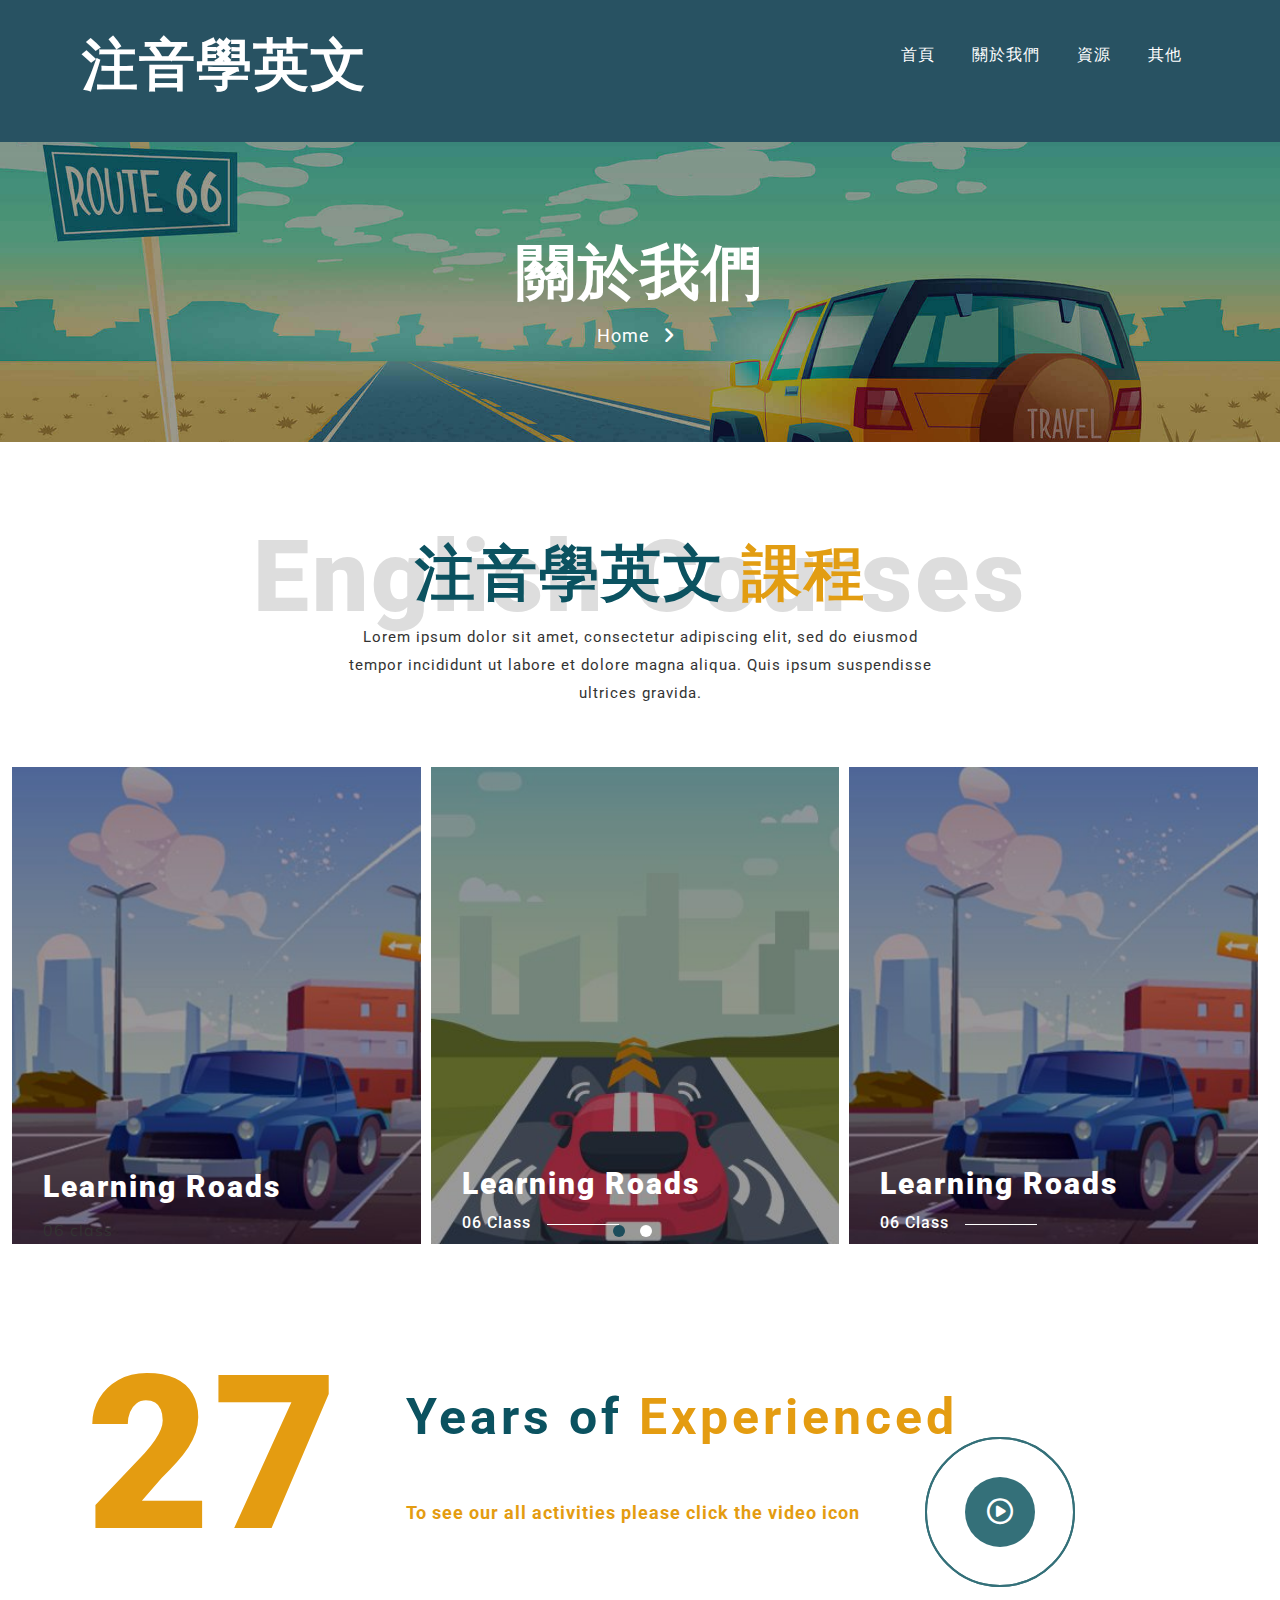
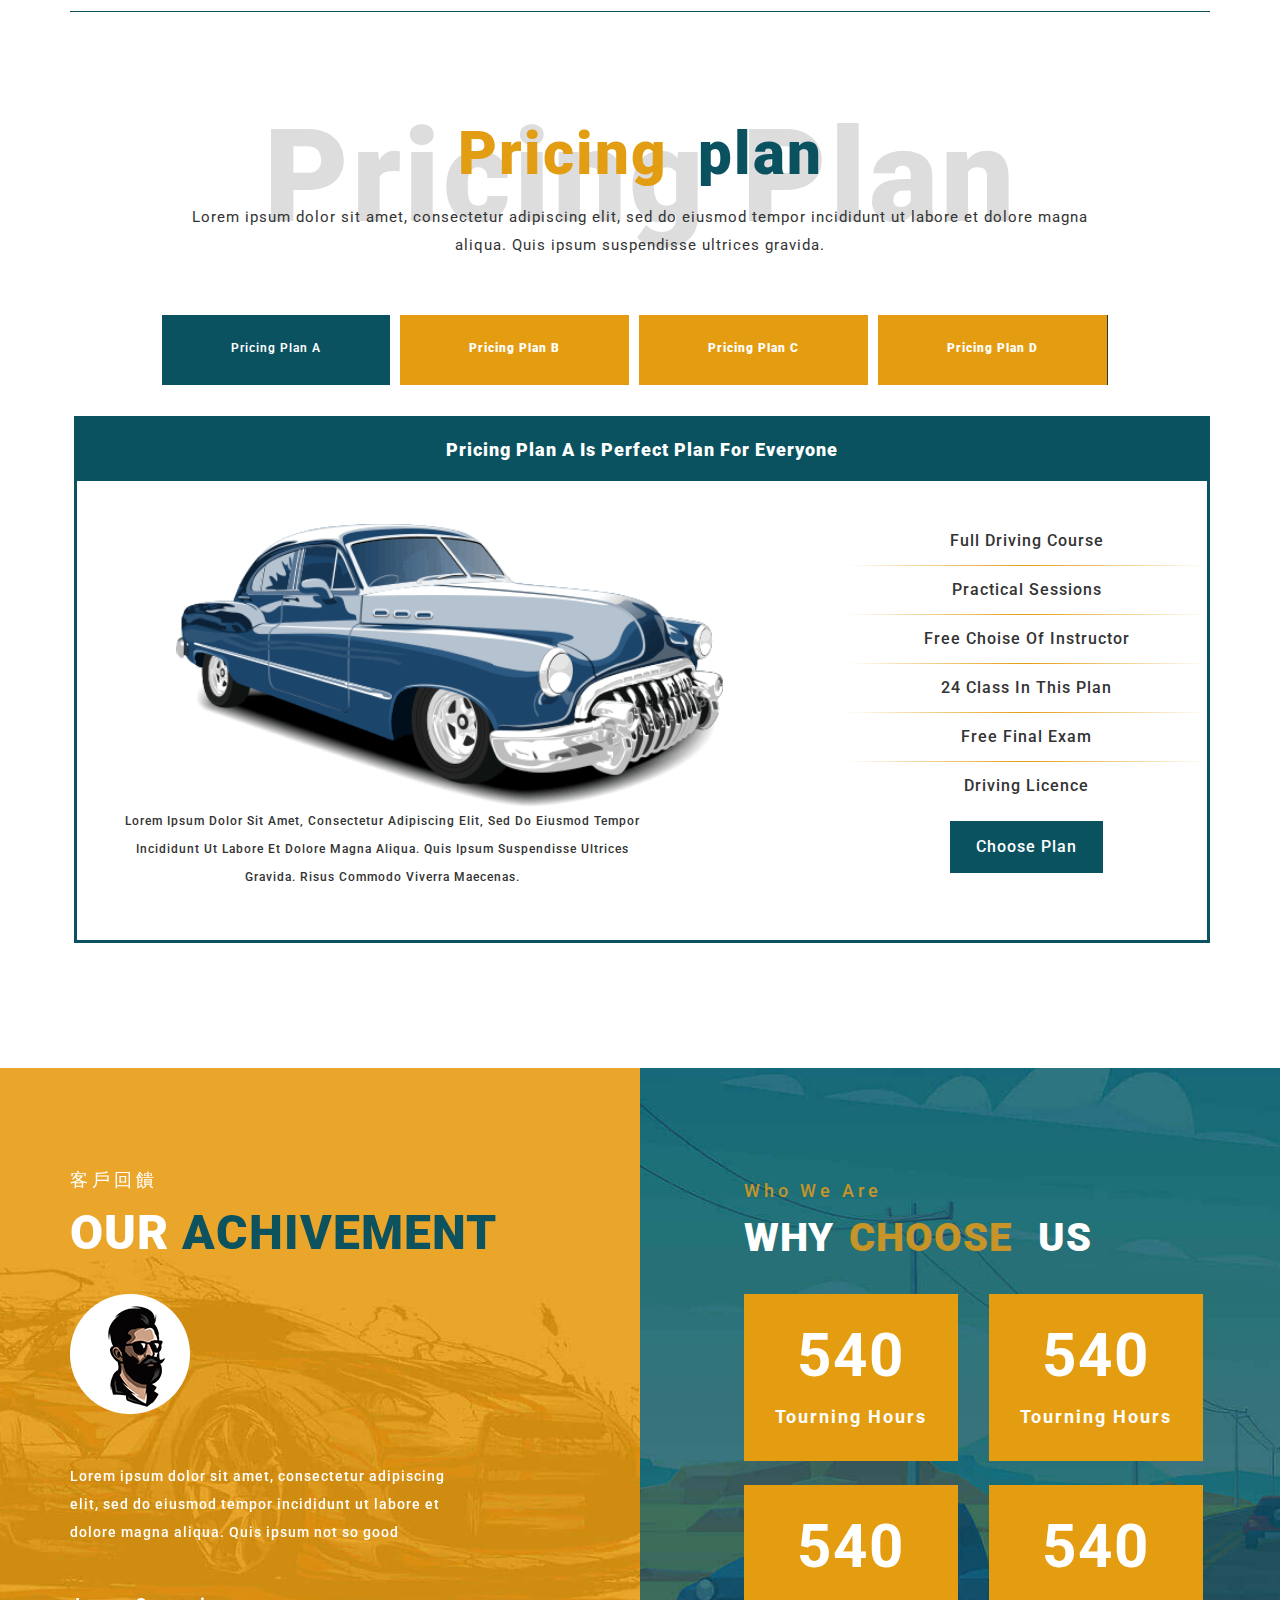
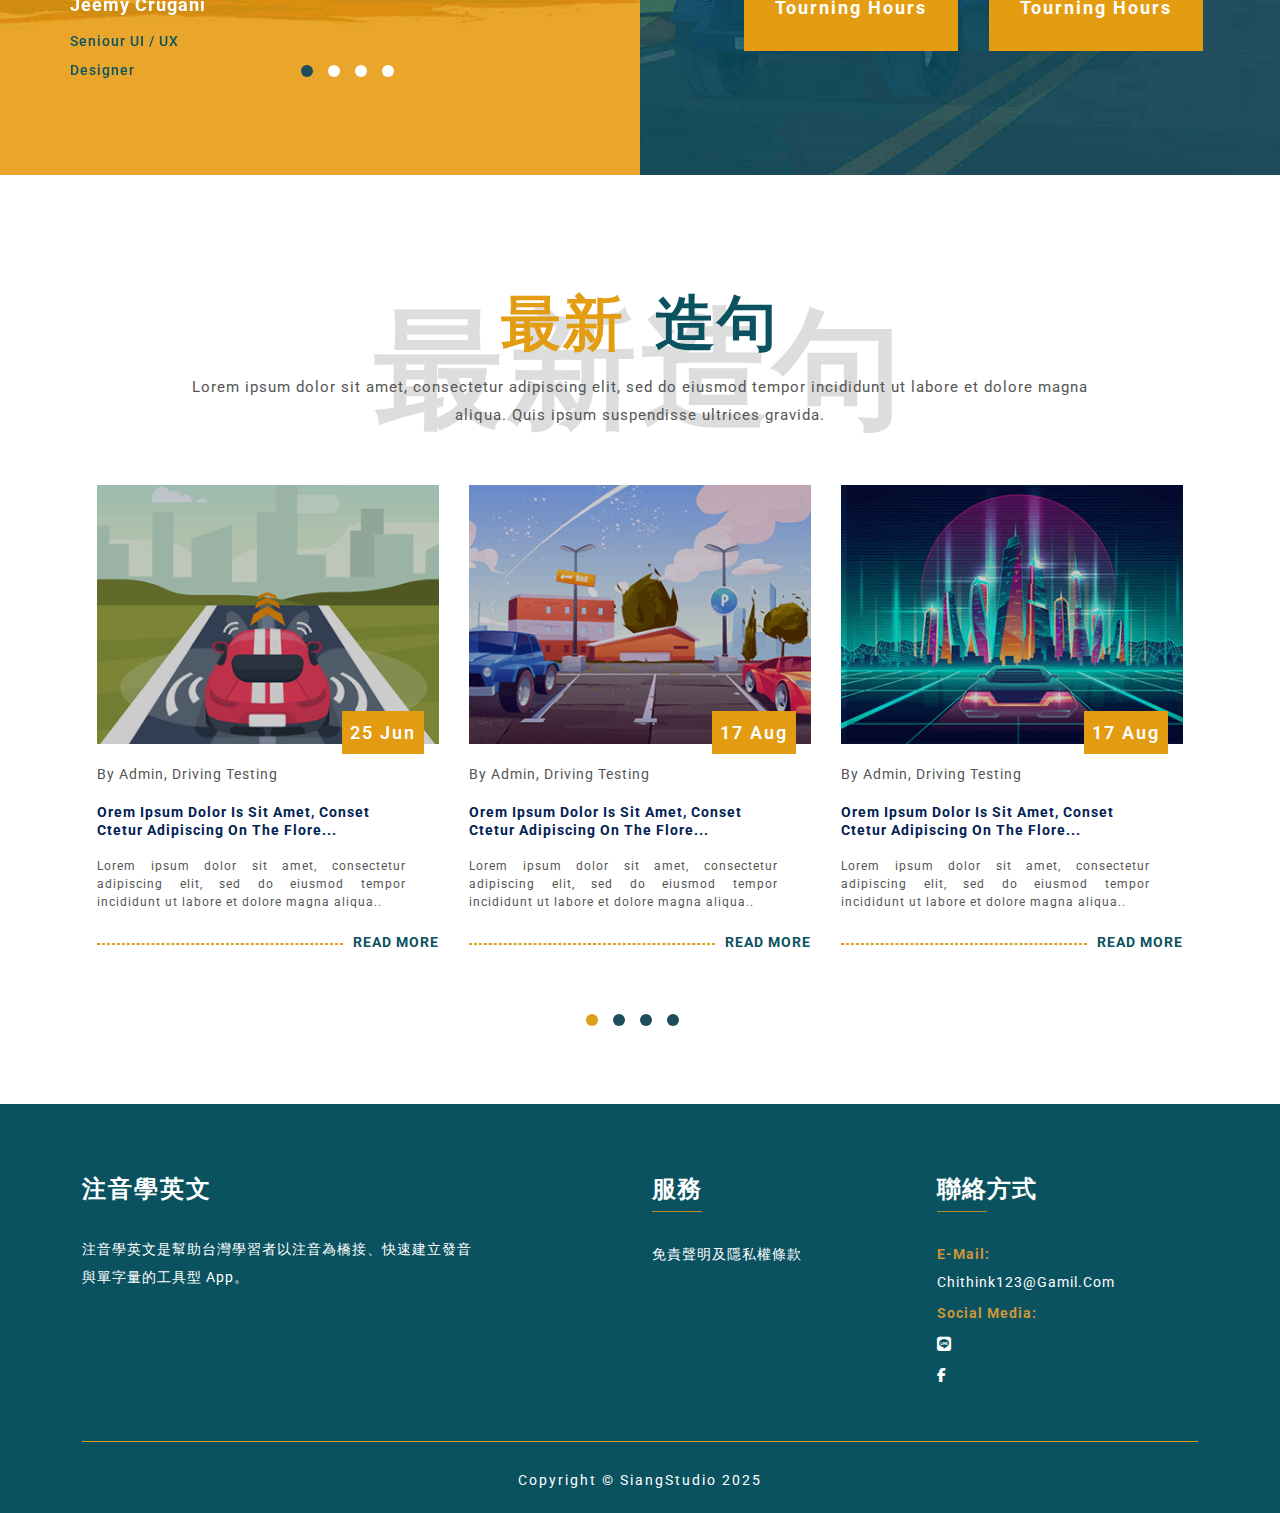
<file: about.html>
<!DOCTYPE html>
<html lang="en">
<head>
	<meta charset="UTF-8">
	<meta name="viewport" content="width=device-width, initial-scale=1.0">
	<title>注音學英文</title>
	<link rel="stylesheet" href="assets/css/owl.carousel.min.css" />
	<link rel="stylesheet" href="output.css">
	<link rel="stylesheet" href="assets/css/bootstrap.min.css">
	<link rel="stylesheet" href="venobox/venobox.css">
	<link rel="stylesheet" href="assets/css/theme-default.css">
	<link rel="stylesheet" href="assets/css/all.min.css">
	<link rel="stylesheet" href="assets/css/responsive.css">

</head>
<body>
	<div class="header-area style-two upper" id="sticky-header">
		<div class="container">
			<div class="m-logo">
				<a href="#"><span class="logo-txt"></span></a>
			</div>
			<div class="menu-toggle">
				<span class="open_bar"><i class="fas fa-bars"></i></span>
				<span class="close_bar"><i class="fas fa-times"></i></span>
			</div>
			<div class="menu-wrapper">
			<div class="row">
				<div class="col-lg-12 col-md-12">
					<div class="nav-menu">
						<div class="header-logo">
							<a href="index.html"><a href="#" class="text-white display-4 fw-bold text-decoration-none">注音學英文</a></a>
						</div>
						<div class="header-menu">
							<ul>
								<li><a href="index.html">首頁</a></li>
								<li><a href="about.html">關於我們</a></li>
							
								<li><a href="#">資源</a>
									<div class="sub-menu">
										<ul>
											<li><a href="FQA.html">常見問題</a></li><li><a href="contact.html">聯絡我們</a></li>
											
											
										</ul>
									</div>
								</li>
								<li><a href="#">其他</a>
									<div class="sub-menu">
										<ul>
											<li><a href="member.html">團隊成員</a></li>
											
										</ul>
									</div>
								</li>
								
							</ul>
						</div>
						
					</div>
				</div>
			</div>
		</div>
		</div>
	</div>      
<!--==================================================-->
<!-- Start breadcumb-area -->
<!--==================================================-->
<div class="breadcumb-area align-items-center d-flex">
	<div class="container">
		<div class="row align-items-center">
			<div class="col-lg-12 col-md-12">
				<div class="breacumb-content">
					<div class="breadcumb-title">
						<h1>關於我們</h1>
					</div>
					<div class="breadcumb-content-text">
						<a href="index.html"> home <i class="fas fa-angle-right"></i></a>
					</div>
				</div>
			</div>
		</div>
	</div>
</div>
<!--==================================================-->
<!-- Start service-area -->
<!--==================================================-->
<div class="service-area">
	<div class="container-fluid">
		<div class="row">
			<div class="col-lg-12 col-md-12">
				<div class="main-title">
					<h1>English courses</h1>
				</div>
				<div class="section-title">
					<div class="sub-title">
						<h2>注音學英文 <span>課程</span></h2>
						<p>Lorem ipsum dolor sit amet, consectetur adipiscing elit, sed do eiusmod tempor incididunt ut labore et dolore magna aliqua. Quis ipsum suspendisse ultrices gravida. </p>
					</div>
				</div>
			</div>
			</div>
			<div class="row pt-60">
				<div class="owl-carousel service_list">
					<div class="col-lg-12 col-md-12">
						<div class="single-service-box">
							<div class="service-thumb">
								<img src="assets/images/driving-school2.jpg" alt="">
								<div class="single-title">
									<h3>Learning Roads</h3>
									<ha>06 class</h5>
								</div>
								<div class="service-content">
									<div class="service-content-inner">
										<div class="single-title-2">
											<h3>Learning Roads</h3>
											<h5>06 class</h5>
										</div>
										<div class="service-doler">
											<h3>98.00$</h3>
											<p>Your purpose when driving is not to arrive at your destination safely or quickly. Your purpose when driving is...to impress your personality on the road arrive at your.</p>
											<a href="#">Know Detailse</a>
										</div>
									</div>
								
								</div>
							</div>
						</div>
					</div>
					<div class="col-lg-12 col-md-12">
						<div class="single-service-box">
							<div class="service-thumb">
								<img src="assets/images/driving-school1.jpg" alt="">
								<div class="single-title">
									<h3>Learning Roads</h3>
									<h5>06 class</h5>
								</div>
								<div class="service-content">
									<div class="service-content-inner">
										<div class="single-title-2">
											<h3>Learning Roads</h3>
											<h5>06 class</h5>
										</div>
										<div class="service-doler">
											<h3>98.00$</h3>
											<p>Your purpose when driving is not to arrive at your destination safely or quickly. Your purpose when driving is...to impress your personality on the road arrive at your.</p>
											<a href="#">Know Detailse</a>
										</div>
									</div>
								
								</div>
							</div>
						</div>
					</div>
					<div class="col-lg-12 col-md-12">
						<div class="single-service-box">
							<div class="service-thumb">
								<img src="assets/images/driving-school2.jpg" alt="">
								<div class="single-title">
									<h3>Learning Roads</h3>
									<h5>06 class</h5>
								</div>
								<div class="service-content">
									<div class="service-content-inner">
										<div class="single-title-2">
											<h3>Learning Roads</h3>
											<h5>06 class</h5>
										</div>
										<div class="service-doler">
											<h3>98.00$</h3>
											<p>Your purpose when driving is not to arrive at your destination safely or quickly. Your purpose when driving is...to impress your personality on the road arrive at your.</p>
											<a href="#">Know Detailse</a>
										</div>
									</div>
								
								</div>
							</div>
						</div>
					</div>

					<div class="col-lg-12 col-md-12">
						<div class="single-service-box">
							<div class="service-thumb">
								<img src="assets/images/new.jpg" alt="">
								<div class="single-title">
									<h3>Learning Roads</h3>
									<h5>06 class</h5>
								</div>
								<div class="service-content">
									<div class="service-content-inner">
										<div class="single-title-2">
											<h3>Learning Roads</h3>
											<h5>06 class</h5>
										</div>
										<div class="service-doler">
											<h3>98.00$</h3>
											<p>Your purpose when driving is not to arrive at your destination safely or quickly. Your purpose when driving is...to impress your personality on the road arrive at your.</p>
											<a href="#">Know Detailse</a>
										</div>
									</div>
								
								</div>
							</div>
						</div>
					</div>
					<div class="col-lg-12 col-md-12">
						<div class="single-service-box">
							<div class="service-thumb">
								<img src="assets/images/new2.jpg" alt="">
								<div class="single-title">
									<h3>Learning Roads</h3>
									<h5>06 class</h5>
								</div>
								<div class="service-content">
									<div class="service-content-inner">
										<div class="single-title-2">
											<h3>Learning Roads</h3>
											<h5>06 class</h5>
										</div>
										<div class="service-doler">
											<h3>98.00$</h3>
											<p>Your purpose when driving is not to arrive at your destination safely or quickly. Your purpose when driving is...to impress your personality on the road arrive at your.</p>
											<a href="#">Know Detailse</a>
										</div>
									</div>
								
								</div>
							</div>
						</div>
					</div>
				</div>
			</div>
	</div>
</div>
<!--==================================================-->
<!-- Start experience-area -->
<!--==================================================-->
<div class="experience-area">
	<div class="container">
		<div class="row exp">
			<div class="col-lg-3 col-md-3">
				<div class="experience-title">
					<h1>27</h1>
				</div>
			</div>
			<div class="col-lg-9 col-md-9">
				<div class="experience-titles">
					<h2>Years of <span>Experienced</span> </h2>
					<h3>To see our all activities please click the video icon</h3>
					<div class="rs-video">
						<div class="animate-border">
							<a class="video-vemo-icon venobox vbox-item" data-vbtype="youtube" data-autoplay="true" href="#">
								<i class="far fa-play-circle"></i></a>
							</div>
						</div>
					</div>
				</div>
			</div>
		</div>
	</div>
<!--==================================================-->
<!-- Start tab-area-->
<!--==================================================-->
<div class="tab-area">
	<div class="container">
		<div class="row">
			<div class="col-lg-12 col-md-12">
				<div class="main-title">
					<h1>pricing plan</h1>
				</div>
				<div class="section-title">
					<div class="sub-title">
						<h2><span>pricing</span>plan</h2>
						<p>Lorem ipsum dolor sit amet, consectetur adipiscing elit, sed do eiusmod tempor incididunt ut labore et dolore magna aliqua. Quis ipsum suspendisse ultrices gravida. </p>
					</div>
				</div>
			</div>
		</div>
		<div class="row">
			<div class="col-lg-12 col-md-12 padding-bottom">
				<ul class="tabs">
					<li class="active" rel="tab1">pricing plan a</li>
					<li rel="tab2">pricing plan b</li>
					<li rel="tab3">pricing plan c</li>
					<li rel="tab4">pricing plan d</li>
				</ul>
				<div class="tab_container">
					<h3 class="d_active tab_drawer_heading" rel="tab1">Tab 1</h3>
					<div id="tab1" class="tab_content">
						<ul class="accordion">
							<li>
								<span>Pricing Plan a Is Perfect Plan For Everyone</span>
								<div class="row align-items-center">
									<div class="col-lg-8">
										<div class="tab-single-box">
											<div class="tab-thumb">
											<img src="assets/images/000.png" alt="">
										</div>
										<div class="tab-content-text">
											<p>Lorem ipsum dolor sit amet, consectetur adipiscing elit, sed do eiusmod tempor incididunt ut labore et dolore magna aliqua. Quis ipsum suspendisse ultrices gravida. Risus commodo viverra maecenas.</p>
										</div>
										</div>
									</div>
									<div class="col-lg-4">
									<div class="tab-body">
										<ul>
											<li class="border-bottom2">Full Driving Course</li><li class="border-bottom2">Practical Sessions</li><li class="border-bottom2">Free Choise Of Instructor</li><li class="border-bottom2">24 Class In This Plan</li><li class="border-bottom2">Free Final Exam</li><li>Driving Licence</li>
										</ul>
									</div>
									<div class="tab-button">
										<a href="#">choose plan</a>
									</div>
									</div>
								</div>
							</li>
						</ul>
					</div>
					<!-- #tab1 -->
					<h3 class="tab_drawer_heading" rel="tab2"> Token  </h3>
					<div id="tab2" class="tab_content">
						<ul class="accordion">
							<li>
								<span>Pricing Plan b Is Perfect Plan For Everyone</span>
								<div class="row align-items-center">
									<div class="col-lg-8">
										<div class="tab-single-box">
											<div class="tab-thumb">
											<img src="assets/images/000.png" alt="">
										</div>
										<div class="tab-content-text">
											<p>Lorem ipsum dolor sit amet, consectetur adipiscing elit, sed do eiusmod tempor incididunt ut labore et dolore magna aliqua. Quis ipsum suspendisse ultrices gravida. Risus commodo viverra maecenas.</p>
										</div>
										</div>
									</div>
									<div class="col-lg-4">	
									<div class="tab-body">
										<ul>
											<li class="border-bottom2">Full Driving Course</li><li class="border-bottom2">Practical Sessions</li><li class="border-bottom2">Free Choise Of Instructor</li><li class="border-bottom2">24 Class In This Plan</li><li class="border-bottom2">Free Final Exam</li><li>Driving Licence</li>
										</ul>
									</div>
									<div class="tab-button">
										<a href="#">choose plan</a>
									</div>
									</div>
								</div>
							</li>
						</ul>
					</div>
					<!-- #tab2 -->
					<h3 class="tab_drawer_heading" rel="tab3">  Client </h3>
					<div id="tab3" class="tab_content">
						<ul class="accordion">
							<li>
								<span>Pricing Plan C Is Perfect Plan For Everyone</span>
								<div class="row align-items-center">
									<div class="col-lg-8">
										<div class="tab-single-box">
											<div class="tab-thumb">
											<img src="assets/images/000.png" alt="">
										</div>
										<div class="tab-content-text">
											<p>Lorem ipsum dolor sit amet, consectetur adipiscing elit, sed do eiusmod tempor incididunt ut labore et dolore magna aliqua. Quis ipsum suspendisse ultrices gravida. Risus commodo viverra maecenas.</p>
										</div>
										</div>
									</div>
									<div class="col-lg-4">
									<div class="tab-body">
										<ul>
											<li class="border-bottom2">Full Driving Course</li><li class="border-bottom2">Practical Sessions</li><li class="border-bottom2">Free Choise Of Instructor</li><li class="border-bottom2">24 Class In This Plan</li><li class="border-bottom2">Free Final Exam</li><li>Driving Licence</li>
										</ul>
									</div>
									<div class="tab-button">
										<a href="#">choose plan</a>
									</div>
									</div>
								</div>
							</li>
						</ul>
					</div>
					<!-- #tab3 -->
					<h3 class="tab_drawer_heading" rel="tab4"> Pre ICO</h3>
					<div id="tab4" class="tab_content">
						<ul class="accordion">
							<li>
							<span>Pricing Plan d Is Perfect Plan For Everyone</span>
								<div class="row align-items-center">
									<div class="col-lg-8">
										<div class="tab-single-box">
											<div class="tab-thumb">
											<img src="assets/images/000.png" alt="">
										</div>
										<div class="tab-content-text">
											<p>Lorem ipsum dolor sit amet, consectetur adipiscing elit, sed do eiusmod tempor incididunt ut labore et dolore magna aliqua. Quis ipsum suspendisse ultrices gravida. Risus commodo viverra maecenas.</p>
										</div>
										</div>
									</div>
									<div class="col-lg-4">
									<div class="tab-body">
										<ul>
											<li class="border-bottom2">Full Driving Course</li><li class="border-bottom2">Practical Sessions</li><li class="border-bottom2">Free Choise Of Instructor</li><li class="border-bottom2">24 Class In This Plan</li><li class="border-bottom2">Free Final Exam</li><li>Driving Licence</li>
										</ul>
									</div>
									<div class="tab-button">
										<a href="#">choose plan</a>
									</div>
									</div>
								</div>
							</li>
						</ul>
					</div>
					<!-- #tab4 --> 
				</div>
			</div>
		</div>
	</div>
</div>
<!--==================================================-->
<!-- Start testi-setion-area-->
<!--==================================================-->
<div class="testi-setion-area">
	<div class="container">
		<div class="row align-items-center">
			<div class="col-lg-6 col-md-6 p-0">
				<div class="owl-carousel testi_list">
					<div class="left-side">
						<div class="single-testi-box">
							<div class="section-title2">
								<div class="sub-title">
									<h4>客戶回饋</h4>
									<h2><span>our</span> ACHIVEMENT</h2>
								</div>
							</div>
							<div class="testi-thumb">
								<img src="assets/images/testi.png" alt="">
							</div>
							<div class="testi-content">
								<p>Lorem ipsum dolor sit amet, consectetur adipiscing elit, sed do eiusmod tempor incididunt ut labore et dolore magna aliqua. Quis ipsum not so good</p>
							</div>
							<div class="testi-conent-inner">
								<h3>Jeemy Crugani</h3>
								<span>Seniour UI / UX Designer</span>
							</div>
						</div>
					</div>
					<div class="left-side">
						<div class="single-testi-box">
							<div class="section-title2">
								<div class="sub-title">
									<h4>客戶回饋</h4>
									<h2><span>our</span> ACHIVEMENT</h2>
								</div>
							</div>
							<div class="testi-thumb">
								<img src="assets/images/testi.png" alt="">
							</div>
							<div class="testi-content">
								<p>Lorem ipsum dolor sit amet, consectetur adipiscing elit, sed do eiusmod tempor incididunt ut labore et dolore magna aliqua. Quis ipsum not so good</p>
							</div>
							<div class="testi-conent-inner">
								<h3>Jeemy Crugani</h3>
								<span>Seniour UI / UX Designer</span>
							</div>
						</div>
					</div>
					<div class="left-side">
						<div class="single-testi-box">
							<div class="section-title2">
								<div class="sub-title">
									<h4>客戶回饋</h4>
									<h2><span>our</span> ACHIVEMENT</h2>
								</div>
							</div>
							<div class="testi-thumb">
								<img src="assets/images/testi.png" alt="">
							</div>
							<div class="testi-content">
								<p>Lorem ipsum dolor sit amet, consectetur adipiscing elit, sed do eiusmod tempor incididunt ut labore et dolore magna aliqua. Quis ipsum not so good</p>
							</div>
							<div class="testi-conent-inner">
								<h3>Jeemy Crugani</h3>
								<span>Seniour UI / UX Designer</span>
							</div>
						</div>
					</div>
					<div class="left-side">
						<div class="single-testi-box">
							<div class="section-title2">
								<div class="sub-title">
									<h4>客戶回饋</h4>
									<h2><span>our</span> ACHIVEMENT</h2>
								</div>
							</div>
							<div class="testi-thumb">
								<img src="assets/images/testi.png" alt="">
							</div>
							<div class="testi-content">
								<p>Lorem ipsum dolor sit amet, consectetur adipiscing elit, sed do eiusmod tempor incididunt ut labore et dolore magna aliqua. Quis ipsum not so good</p>
							</div>
							<div class="testi-conent-inner">
								<h3>Jeemy Crugani</h3>
								<span>Seniour UI / UX Designer</span>
							</div>
						</div>
					</div>
				</div>
			</div>
			<div class="col-lg-6 col-md-6 p-0">
				<div class="right-side-2">
					<div class="row upper12">
						<div class="sub-title-2">
							<h4>who we are</h4>
							<h2>why<span>choose</span> us</h2>
						</div>
						<div class="col-lg-6 col-md-6">
							<div class="counter-single-box">
								<div class="counter-content">
									<div class="counter-title">
										<h2>540</h2>
										<h3>tourning hours</h3>
									</div>
								</div>
							</div>
						</div>
						<div class="col-lg-6 col-md-6">
							<div class="counter-single-box">
								<div class="counter-content">
									<div class="counter-title">
										<h2>540</h2>
										<h3>tourning hours</h3>
									</div>
								</div>
							</div>
						</div>
						<div class="col-lg-6 col-md-6">
							<div class="counter-single-box">
								<div class="counter-content">
									<div class="counter-title">
										<h2>540</h2>
										<h3>tourning hours</h3>
									</div>
								</div>
							</div>
						</div>
						<div class="col-lg-6 col-md-6">
							<div class="counter-single-box">
								<div class="counter-content">
									<div class="counter-title">
										<h2>540</h2>
										<h3>tourning hours</h3>
									</div>
								</div>
							</div>
						</div>
					</div>
				</div>
			</div>
		</div>
	</div>
</div>
<!--==================================================-->
<!-- Start blog-area -->
<!--==================================================-->
<div class="blog-area">
	<div class="container">
		<div class="row">
			<div class="col-lg-12 col-md-12">
				<div class="col-lg-12">
				<div class="main-title">
					<h1>最新造句</h1>
				</div>
				<div class="section-title">
					<div class="sub-title">
						<h2><span>最新</span>造句</h2>
						<p>Lorem ipsum dolor sit amet, consectetur adipiscing elit, sed do eiusmod tempor incididunt ut labore et dolore magna aliqua. Quis ipsum suspendisse ultrices gravida. </p>
					</div>
				</div>
			</div>
			</div>
		</div>
		<div class="row">
			<div class="owl-carousel blog_list">
				<div class="blog-single-box">
					<div class="blog-thumb">
						<img src="assets/images/blog.png" alt="">
						<div class="blog-text">
							<h4><a href="#">25 Jun</a></h4>
						</div>
					</div>
					<div class="blog-content">
						<div class="blog-title">
							<span>By Admin, Driving testing</span>
							<h3><a href="blog-details.html">Orem ipsum dolor is sit amet, conset ctetur adipiscing on the flore...</a></h3>
							<p>Lorem ipsum dolor sit amet, consectetur adipiscing elit, sed do eiusmod tempor incididunt ut labore et dolore magna aliqua..</p>
						</div>
					</div>
					<div class="blog-button">
						<a href="#">Read more</a>
					</div>
				</div>
				<div class="blog-single-box">
					<div class="blog-thumb">
						<img src="assets/images/blog-1.png" alt="">
						<div class="blog-text">
							<h4><a href="#">17 Aug</a></h4>
						</div>
					</div>
					<div class="blog-content">
						<div class="blog-title">
							<span>By Admin, Driving testing</span>
							<h3><a href="blog-details.html">Orem ipsum dolor is sit amet, conset ctetur adipiscing on the flore...</a></h3>
							<p>Lorem ipsum dolor sit amet, consectetur adipiscing elit, sed do eiusmod tempor incididunt ut labore et dolore magna aliqua..</p>
						</div>
					</div>
					<div class="blog-button">
						<a href="#">Read more</a>
					</div>
				</div>
				<div class="blog-single-box">
					<div class="blog-thumb">
						<img src="assets/images/blog-2.png" alt="">
						<div class="blog-text">
							<h4><a href="#">17 Aug</a></h4>
						</div>
					</div>
					<div class="blog-content">
						<div class="blog-title">
							<span>By Admin, Driving testing</span>
							<h3><a href="blog-details.html">Orem ipsum dolor is sit amet, conset ctetur adipiscing on the flore...</a></h3>
							<p>Lorem ipsum dolor sit amet, consectetur adipiscing elit, sed do eiusmod tempor incididunt ut labore et dolore magna aliqua..</p>
						</div>
					</div>
					<div class="blog-button">
						<a href="#">Read more</a>
					</div>
				</div>
				<div class="blog-single-box">
					<div class="blog-thumb">
						<img src="assets/images/blog-1.png" alt="">
						<div class="blog-text">
							<h4><a href="#">17 Aug</a></h4>
						</div>
					</div>
					<div class="blog-content">
						<div class="blog-title">
							<span>By Admin, Driving testing</span>
							<h3><a href="blog-details.html">Orem ipsum dolor is sit amet, conset ctetur adipiscing on the flore...</a></h3>
							<p>Lorem ipsum dolor sit amet, consectetur adipiscing elit, sed do eiusmod tempor incididunt ut labore et dolore magna aliqua..</p>
						</div>
					</div>
					<div class="blog-button">
						<a href="#">Read more</a>
					</div>
				</div>
			</div>
		</div>
	</div>
</div>

<!--==================================================-->
<!-- Start footer-area-->
<!--==================================================-->
<div class="footer-area">
	<div class="container">

		<div class="row">
			<div class="col-lg-6 col-md-6">
				<div class="single-footer-box">
					<div class="footer-content">
						<div class="footer-logo">
							<h2 class="text-white">注音學英文</h2>
						</div>
						<div class="footer-title">
							<p>注音學英文是幫助台灣學習者以注音為橋接、快速建立發音與單字量的工具型 App。</p>
						</div>
					</div>
				</div>
			</div>
			<div class="col-lg-3 col-md-6">
				<div class="single-footer-box-2">
					<div class="footer-content">
						<div class="footer-title">
							<h3>服務</h3>
						</div>
						<ul>
							
							<li><a href="privacy-policy.html">免責聲明及隱私權條款</a></li>
						</ul>
					</div>
				</div>
			</div>
			<div class="col-lg-3 col-md-6">
				<div class="single-footer-box-2">
					<div class="footer-content">
						<div class="footer-title">
							<h3>聯絡方式</h3>
						</div>
						<ul class="footer">
							<li><span>e-mail:</span> <br>chithink123@gamil.com</li>						
						</ul>
						<ul class="footer">
							<li><span>social media:</span></li>						
						</ul>
						<ul class="social-links">
							<li><a href="https://line.me/R/ti/p/@708mhxiq"><i class="fab fa-line"></i></a></li>
							<li><a href="https://www.facebook.com/abcdefenglish"><i class="fab fa-facebook-f"></i></a></li>
						</ul>
					</div>
				</div>
			</div>
		</div>
		<div class="row upper">
			<div class="col-lg-12 col-md-12">
				<div class="copy-right-box">
					<div class="copy-right-title">
						<h3>Copyright © SiangStudio 2025</h3>
					</div>
				</div>
			</div>
		</div>
	</div>
</div>
	<!--==================================================-->
	<!--start fTo Top-->
	<!--===================================================-->
	<div class="scroll-area">
		<div class="top-wrap">
			<div class="go-top-btn-wraper">
				<div class="go-top go-top-button">
					<i class="fas fa-arrow-up"></i>
					<i class="fas fa-arrow-up"></i>
				</div>
			</div>
		</div>
	</div>

		<script src="https://code.jquery.com/jquery-3.6.0.min.js"></script>
		<!-- jquery js -->	
		<script src="assets/js/vendor/jquery-3.2.1.min.js"></script>
		<!-- bootstrap js -->	
		<script src="assets/js/bootstrap.min.js"></script>
		<!-- carousel js -->
		<script src="assets/js/owl.carousel.min.js"></script>
		<!-- counterup js -->
		<script src="assets/js/jquery.counterup.min.js"></script>
		<!-- waypoints js -->
		<script src="assets/js/waypoints.min.js"></script>
		<!-- wow js -->
		<script src="assets/js/wow.js"></script>
		<!-- imagesloaded js -->
		<script src="assets/js/imagesloaded.pkgd.min.js"></script>
		<!-- venobox js -->
		<script src="venobox/venobox.js"></script>
		<!--  animated-text js -->	
		<script src="assets/js/animated-text.js"></script>
		<!-- venobox min js -->
		<script src="venobox/venobox.min.js"></script>
		<!-- isotope js -->
		<script src="assets/js/isotope.pkgd.min.js"></script>
		<!-- jquery nivo slider pack js -->
		<script src="assets/js/jquery.nivo.slider.pack.js"></script>
		<!-- jquery meanmenu js -->	
		<script src="assets/js/jquery.meanmenu.js"></script>
		<script src="assets/js/popper.min.js"></script>
		<!-- jquery scrollup js -->	
		<script src="assets/js/jquery.scrollUp.js"></script>
		<!-- theme js -->	
		<script src="assets/js/theme.js"></script>
		<!--jquery js-->
		<script>
			$(window).on('scroll', function () {
				var scrolled = $(window).scrollTop();
				if (scrolled > 300) $('.go-top').addClass('active');
				if (scrolled < 300) $('.go-top').removeClass('active');
			});

			$('.go-top').on('click', function () {
				$("html, body").animate({
					scrollTop: "0"
				}, 1200);
			});
		</script>

		<script>
			(function($) {
				$('.accordion > li:eq(0) a').addClass('active').next().slideDown();

				$('.accordion a').click(function(j) {
					var dropDown = $(this).closest('li').find('p');

					$(this).closest('.accordion').find('p').not(dropDown).slideUp();

					if ($(this).hasClass('active')) {
						$(this).removeClass('active');
					} else {
						$(this).closest('.accordion').find('a.active').removeClass('active');
						$(this).addClass('active');
					}

					dropDown.stop(false, true).slideToggle();

					j.preventDefault();
				});
			})(jQuery);
		</script>



		<script>
	    $(".tab_content").hide();
    $(".tab_content:first").show();

  / if in tab mode /
    $("ul.tabs li").click(function() {
    
      $(".tab_content").hide();
      var activeTab = $(this).attr("rel"); 
      $("#"+activeTab).fadeIn();    
    
      $("ul.tabs li").removeClass("active");
      $(this).addClass("active");

    $(".tab_drawer_heading").removeClass("d_active");
    $(".tab_drawer_heading[rel^='"+activeTab+"']").addClass("d_active");
    
    });
  / if in drawer mode /
  $(".tab_drawer_heading").click(function() {
      
      $(".tab_content").hide();
      var d_activeTab = $(this).attr("rel"); 
      $("#"+d_activeTab).fadeIn();
    
    $(".tab_drawer_heading").removeClass("d_active");
      $(this).addClass("d_active");
    
    $("ul.tabs li").removeClass("active");
    $("ul.tabs li[rel^='"+d_activeTab+"']").addClass("active");
    });
  
  
  /* Extra class "tab_last" 
     to add border to right side
     of last tab */
  $('ul.tabs li').last().addClass("tab_last");
</script>
	</body>
	</html>
</file>
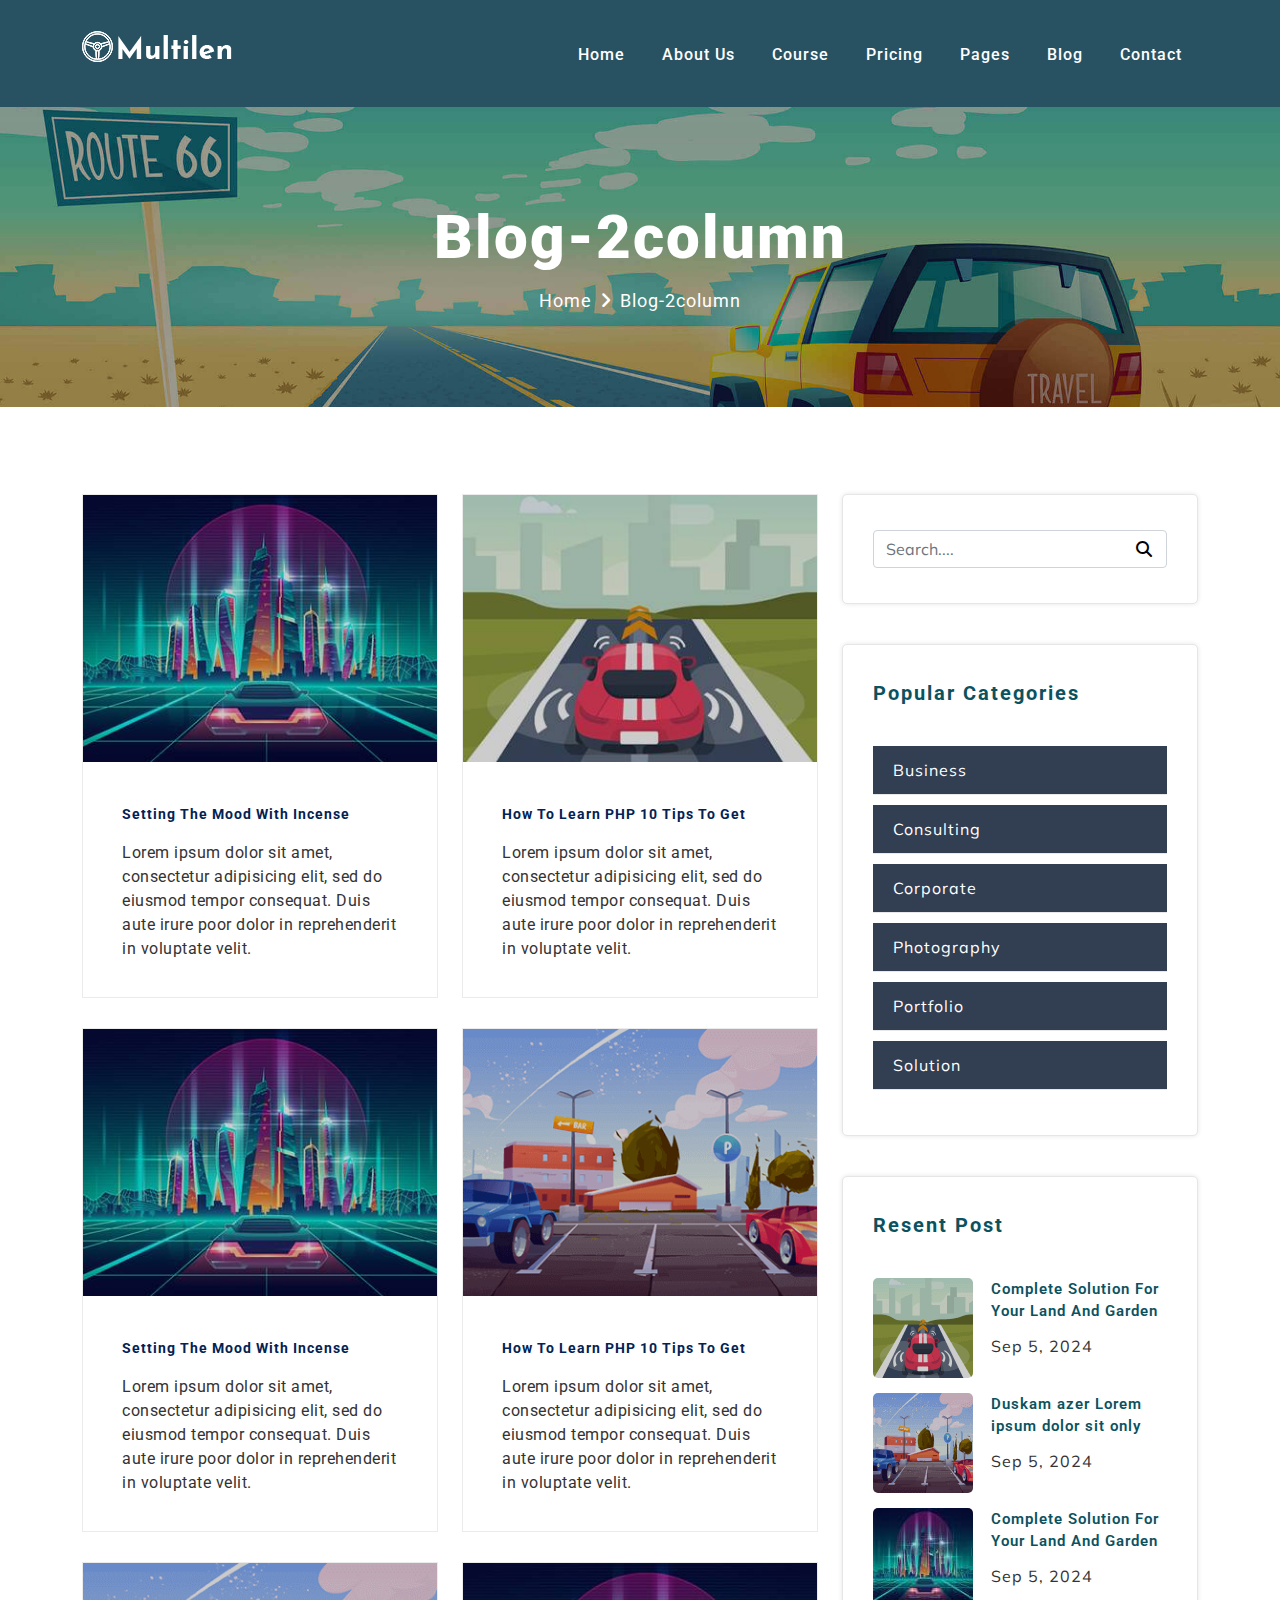
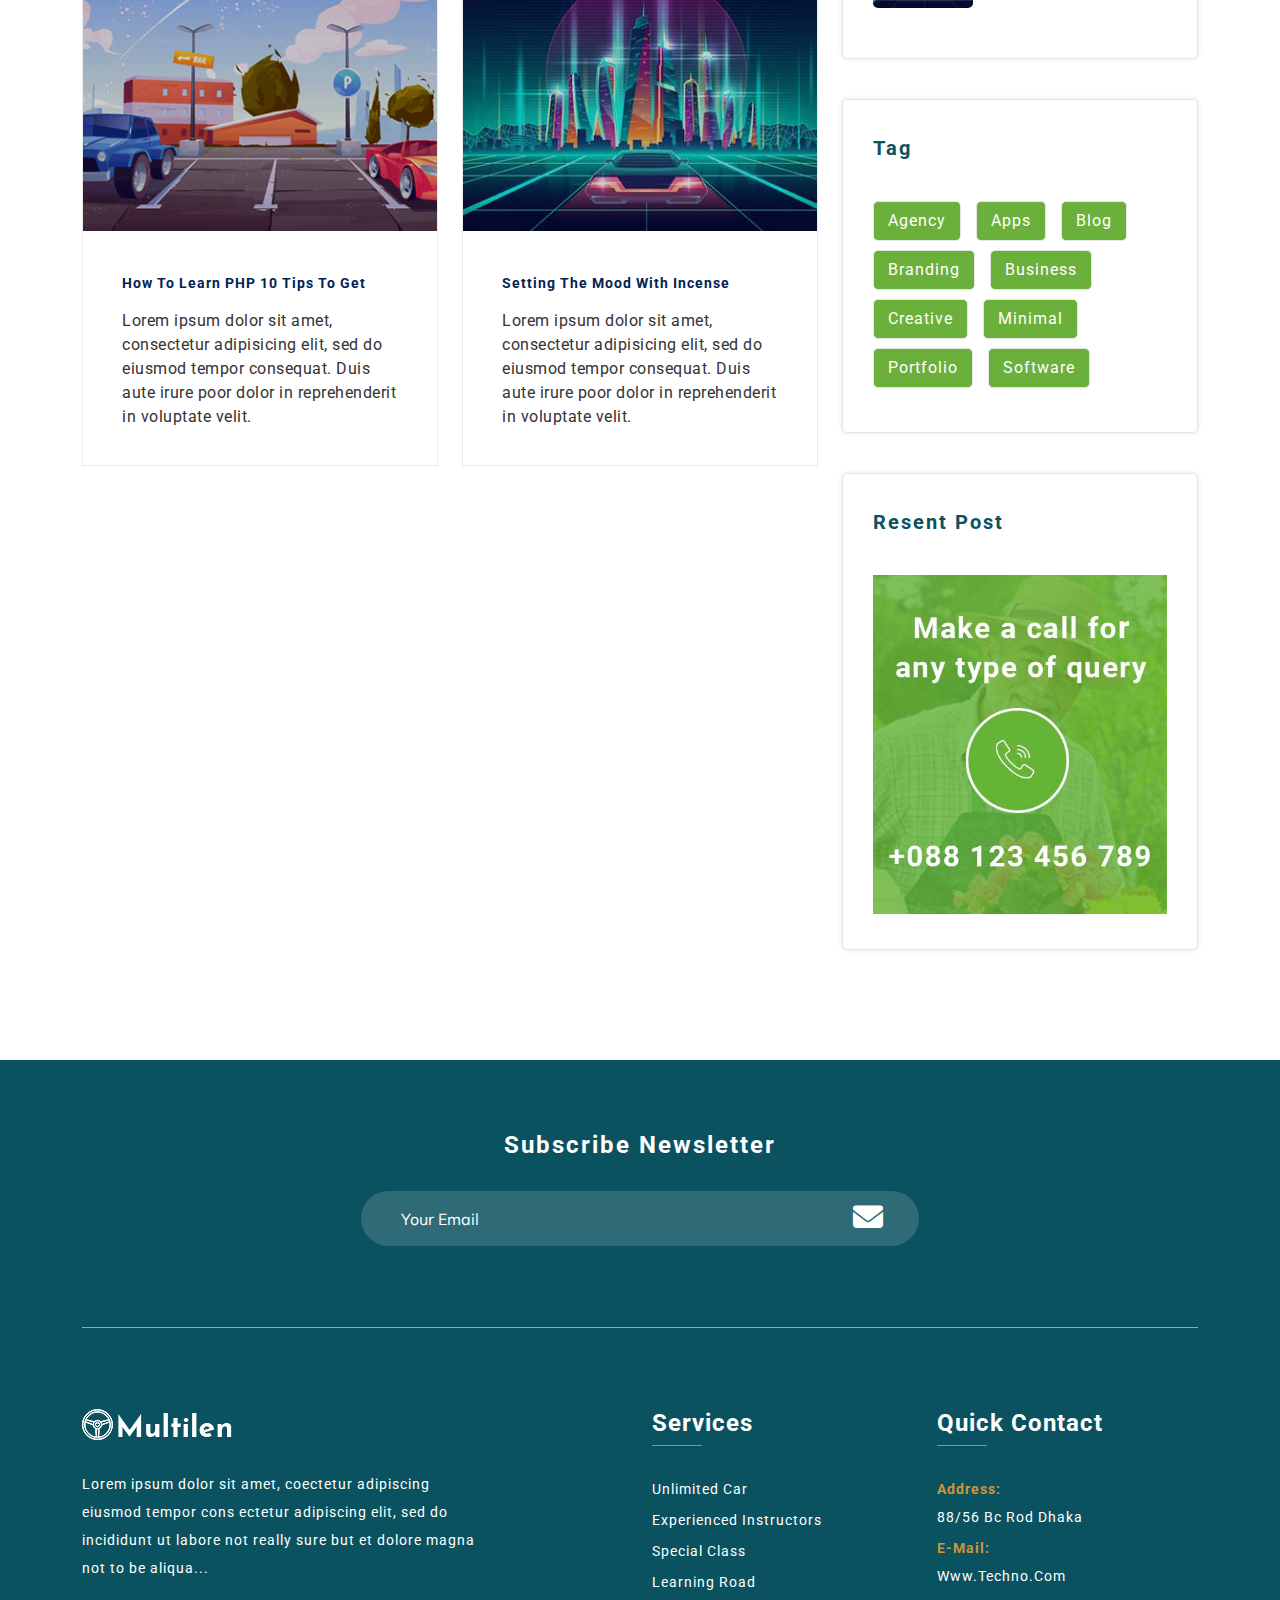
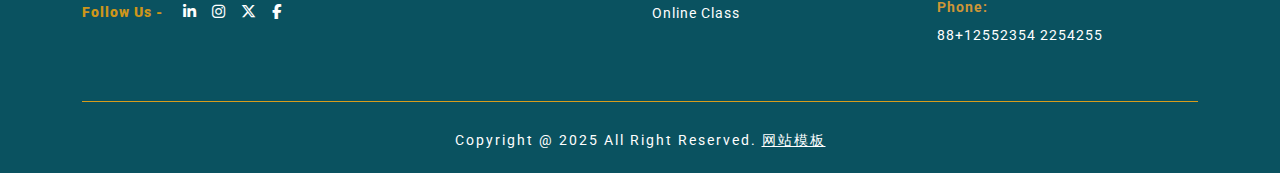
<file: blog-2column.html>
<!DOCTYPE html>
<html lang="en">
<head>
	<meta charset="UTF-8">
	<meta name="viewport" content="width=device-width, initial-scale=1.0">
	<title>driving school</title>


	<link rel="stylesheet" href="assets/css/owl.carousel.min.css" />
	<link rel="stylesheet" href="output.css">
	<link rel="stylesheet" href="assets/css/bootstrap.min.css">
	<link rel="stylesheet" href="venobox/venobox.css">
	<link rel="stylesheet" href="assets/css/theme-default.css">
	<link rel="stylesheet" href="assets/css/all.min.css">
	<link rel="stylesheet" href="assets/css/responsive.css">

</head>
<body>
	<div class="header-area style-two upper" id="sticky-header">
		<div class="container">
			<div class="m-logo">
				<a href="#"><span class="logo-txt"></span></a>
			</div>
			<div class="menu-toggle">
				<span class="open_bar"><i class="fas fa-bars"></i></span>
				<span class="close_bar"><i class="fas fa-times"></i></span>
			</div>
			<div class="menu-wrapper">
			<div class="row">
				<div class="col-lg-12 col-md-12">
					<div class="nav-menu">
						<div class="header-logo">
							<a href="index.html"><img src="assets/images/driving-school.png" alt=""></a>
						</div>
						<div class="header-menu">
							<ul>
								<li><a href="index.html">home</a>
									<div class="sub-menu">
										<ul>
											<li><a href="index.html">Home Version One</a></li>
											<li><a href="landing-1.html">Landing version One</a></li>
										</ul>
									</div>
								</li>
								<li><a href="about.html">about us</a></li>
								<li><a href="service.html">course</a></li>
								<li><a href="pricing.html">pricing</a></li>
								<li><a href="#">pages</a>
									<div class="sub-menu">
										<ul>
											<li><a href="about.html">about us</a></li>
											<li><a href="contact.html">contact</a></li>
											<li><a href="service.html">service</a></li>
											<li><a href="pricing.html">pricing</a></li>
										</ul>
									</div>
								</li>
								<li><a href="#">blog</a>
									<div class="sub-menu">
										<ul>
											<li><a href="blog-list.html">Blog-list</a></li>
											<li><a href="blog-details.html">Blog-details</a></li>
											<li><a href="blog-2column.html">Blog-2column</a></li>
										</ul>
									</div>
								</li>
								<li><a href="contact.html">contact</a></li>
							</ul>
						</div>
						<div class="header-button">
							<a href="#">get a quote</a>
						</div>
					</div>
				</div>
			</div>
		</div>
		</div>
	</div>      
<!--==================================================-->
<!-- Start breadcumb-area -->
<!--==================================================-->
<div class="breadcumb-area align-items-center d-flex">
	<div class="container">
		<div class="row align-items-center">
			<div class="col-lg-12 col-md-12">
				<div class="breacumb-content">
					<div class="breadcumb-title">
						<h1>blog-2column</h1>
					</div>
					<div class="breadcumb-content-text">
						<a href="index.html"> home<i class="fas fa-angle-right"></i><span>blog-2column</span></a>
					</div>
				</div>
			</div>
		</div>
	</div>
</div>
<!--==================================================-->
<!-- Start blog-area upper -->
<!--==================================================-->
<div class="blog-area upper">
	<div class="container">
		<div class="row">
			<div class="col-lg-8 col-md-8">
				<div class="row">
					<div class="col-lg-6 col-md-6">
						<div class="blog-single-box2">
							<div class="blog-tumb">
								<img src="assets/images/9.jpg" alt="">
							</div>
							<div class="blog-content">
								<div class="blog-title">
									<h3><a href="blog-details.html">Setting the mood with incense</a></h3>
									<p>Lorem ipsum dolor sit amet, consectetur adipisicing elit, sed do eiusmod tempor consequat. Duis aute irure poor dolor in reprehenderit in voluptate velit.</p>
								</div>
							</div>
						</div>
					</div>
					<div class="col-lg-6 col-md-6">
						<div class="blog-single-box2">
							<div class="blog-tumb">
								<img src="assets/images/7.jpg" alt="">
							</div>
							<div class="blog-content">
								<div class="blog-title">
									
									<h3><a href="blog-details.html">How to learn PHP 10 tips to get</a></h3>
									<p>Lorem ipsum dolor sit amet, consectetur adipisicing elit, sed do eiusmod tempor consequat. Duis aute irure poor dolor in reprehenderit in voluptate velit.</p>
								</div>
							</div>
						</div>
					</div>
					<div class="col-lg-6 col-md-6">
						<div class="blog-single-box2">
							<div class="blog-tumb">
								<img src="assets/images/9.jpg" alt="">
							</div>
							<div class="blog-content">
								<div class="blog-title">
									<h3><a href="blog-details.html">Setting the mood with incense</a></h3>
									<p>Lorem ipsum dolor sit amet, consectetur adipisicing elit, sed do eiusmod tempor consequat. Duis aute irure poor dolor in reprehenderit in voluptate velit.</p>
								</div>
							</div>
						</div>
					</div>
					<div class="col-lg-6 col-md-6">
						<div class="blog-single-box2">
							<div class="blog-tumb">
								<img src="assets/images/blog-1.png" alt="">
							</div>
							<div class="blog-content">
								<div class="blog-title">
									
									<h3><a href="blog-details.html">How to learn PHP 10 tips to get</a></h3>
									<p>Lorem ipsum dolor sit amet, consectetur adipisicing elit, sed do eiusmod tempor consequat. Duis aute irure poor dolor in reprehenderit in voluptate velit.</p>
								</div>
							</div>
						</div>
					</div>
					<div class="col-lg-6 col-md-6">
						<div class="blog-single-box2">
							<div class="blog-tumb">
								<img src="assets/images/blog-1.png" alt="">
							</div>
							<div class="blog-content">
								<div class="blog-title">
									
									<h3><a href="blog-details.html">How to learn PHP 10 tips to get</a></h3>
									<p>Lorem ipsum dolor sit amet, consectetur adipisicing elit, sed do eiusmod tempor consequat. Duis aute irure poor dolor in reprehenderit in voluptate velit.</p>
								</div>
							</div>
						</div>
					</div>
					<div class="col-lg-6 col-md-6">
						<div class="blog-single-box2">
							<div class="blog-tumb">
								<img src="assets/images/9.jpg" alt="">
							</div>
							<div class="blog-content">
								<div class="blog-title">
									<h3><a href="blog-details.html">Setting the mood with incense</a></h3>
									<p>Lorem ipsum dolor sit amet, consectetur adipisicing elit, sed do eiusmod tempor consequat. Duis aute irure poor dolor in reprehenderit in voluptate velit.</p>
								</div>
							</div>
						</div>
					</div>								
				</div>
			</div>

			<div class="col-lg-4 col-md-4">
				<div class="sideber-box">
					<div class="sideber-search-box">
					<div class="sidebar-search">
						<input  class="form-control" type="text" name="search" placeholder="Search....">
						<button class="button" type="submit"><i class="fas fa-search"></i></button>
					</div>
				</div>
				</div>
				<div class="sideber-box">
					<div class="sideber-content">
						<div class="sideber-title">
							<h3>Popular Categories</h3>
						</div>
					</div>
					<div class="catagories-body">
						<ul>
							<li><a href="#">Business</a></li>
							<li><a href="#">Consulting</a></li>
							<li><a href="#">Corporate</a></li>
							<li><a href="#">Photography</a></li>
							<li><a href="#">Portfolio</a></li>
							<li><a href="#">Solution</a></li>
						</ul>
					</div>
				</div>
				<div class="sideber-box">
					<div class="sideber-content">
						<div class="sideber-title">
							<h3>resent post</h3>
						</div>
					</div>
					<div class="resent-post-single-box d-flex">
						<div class="resent-thunb">
							<a href="#"><img src="assets/images/New-Project.png" alt=""></a>
						</div>
						<div class="resent-content">
							<div class="resent-title">
								<h3><a href="#">Complete Solution For Your Land And Garden</a></h3>
								<span>Sep 5, 2024</span>
							</div>
						</div>
					</div>
					<div class="resent-post-single-box d-flex">
						<div class="resent-thunb">
							<a href="#"><img src="assets/images/New-Project(1).png" alt=""></a>
						</div>
						<div class="resent-content">
							<div class="resent-title">
								<h3><a href="#">Duskam azer Lorem ipsum dolor sit only</a></h3>
								<span>Sep 5, 2024</span>
							</div>
						</div>
					</div>
					<div class="resent-post-single-box two d-flex">
						<div class="resent-thunb">
							<a href="#"><img src="assets/images/New-Project.jpg" alt=""></a>
						</div>
						<div class="resent-content">
							<div class="resent-title">
								<h3><a href="#">Complete Solution For Your Land And Garden</a></h3>
								<span>Sep 5, 2024</span>
							</div>
						</div>
					</div>
				</div>
				<div class="sideber-box">
					<div class="sideber-content">
						<div class="sideber-title">
							<h3>tag</h3>
							<div class="a-bar"></div>
						</div>
					</div>
					<div class="tag-body">
						<ul>
							<li><a href="#">agency</a></li>
							<li><a href="#">apps</a></li>
							<li><a href="#">blog</a></li>
							<li><a href="#">branding</a></li>
							<li><a href="#">business</a></li>
							<li><a href="#">creative</a></li>
							<li><a href="#">minimal</a></li>
							<li><a href="#">portfolio</a></li>
							<li><a href="#">software</a></li>
						</ul>
					</div>
				</div>
				<div class="sideber-box">
					<div class="sideber-content">
						<div class="sideber-title">
							<h3>resent post</h3>
						</div>
					</div>
					<div class="sideber-thumb">
						<img src="assets/images/call.jpg" alt="">
					</div>
				</div>
	
			</div>
		</div>
	</div>
</div>
<!--==================================================-->
<!-- Start footer-area-->
<!--==================================================-->
<div class="footer-area">
	<div class="container">
		<div class="row">
			<div class="col-lg-12 col-md-12">
				<div class="subscribe-area">
					<h3>Subscribe Newsletter</h3>
					<div class="subscribe-form">
						<form action="#">
							<input type="text" name="email" placeholder="Your Email">
							<button type="submit"><i class="fas fa-envelope"></i></button>
						</form>
					</div>
				</div>
			</div>
		</div>
		<div class="row">
			<div class="col-lg-6 col-md-6">
				<div class="single-footer-box">
					<div class="footer-content">
						<div class="footer-logo">
							<img src="assets/images/footer-logo.png" alt="">
						</div>
						<div class="footer-title">
							<p>Lorem ipsum dolor sit amet, coectetur adipiscing eiusmod tempor cons ectetur adipiscing elit, sed do incididunt ut labore not really sure but et dolore magna not to be aliqua...</p>
							<h3>Follow Us -</h3>
							<ul>
								<li><a href="#"><i class="fab fa-linkedin-in"></i></a></li>
								<li><a href="#"><i class="fab fa-instagram"></i></a></li>
								<li><a href="#"><i class="fa-brands fa-x-twitter"></i></a></li>
								<li><a href="#"><i class="fab fa-facebook-f"></i></a></li>
							</ul>
						</div>
					</div>
				</div>
			</div>
			<div class="col-lg-3 col-md-6">
				<div class="single-footer-box-2">
					<div class="footer-content">
						<div class="footer-title">
							<h3>services</h3>
						</div>
						<ul>
							<li><a href="#">Unlimited Car</a></li>
							<li><a href="#">Experienced Instructors</a></li>
							<li><a href="#">Special Class</a></li>
							<li><a href="#">Learning Road</a></li>
							<li><a href="#">Online Class</a></li>
						</ul>
					</div>
				</div>
			</div>
			<div class="col-lg-3 col-md-6">
				<div class="single-footer-box-2">
					<div class="footer-content">
						<div class="footer-title">
							<h3>Quick Contact</h3>
						</div>
						<ul class="footer">
							<li><span>address:</span> <br>88/56 bc rod dhaka</li>				
							<li><span>e-mail:</span> <br>www.techno.com</li>						
							<li><span>phone:</span> <br>88+12552354 2254255</li>
						</ul>
					</div>
				</div>
			</div>
		</div>
		<div class="row upper">
			<div class="col-lg-12 col-md-12">
				<div class="copy-right-box">
					<div class="copy-right-title">
						<h3>Copyright @ 2025 All Right Reserved. <a target="_blank" href="https://www.mobanwang.com/" title="网站模板">网站模板</a></h3>
					</div>
				</div>
			</div>
		</div>
	</div>
</div>
	<!--==================================================-->
	<!--start fTo Top-->
	<!--===================================================-->
	<div class="scroll-area">
		<div class="top-wrap">
			<div class="go-top-btn-wraper">
				<div class="go-top go-top-button">
					<i class="fas fa-arrow-up"></i>
					<i class="fas fa-arrow-up"></i>
				</div>
			</div>
		</div>
	</div>

		<script src="https://code.jquery.com/jquery-3.6.0.min.js"></script>
		<!-- jquery js -->	
		<script src="assets/js/vendor/jquery-3.2.1.min.js"></script>
		<!-- bootstrap js -->	
		<script src="assets/js/bootstrap.min.js"></script>
		<!-- carousel js -->
		<script src="assets/js/owl.carousel.min.js"></script>
		<!-- counterup js -->
		<script src="assets/js/jquery.counterup.min.js"></script>
		<!-- waypoints js -->
		<script src="assets/js/waypoints.min.js"></script>
		<!-- wow js -->
		<script src="assets/js/wow.js"></script>
		<!-- imagesloaded js -->
		<script src="assets/js/imagesloaded.pkgd.min.js"></script>
		<!-- venobox js -->
		<script src="venobox/venobox.js"></script>
		<!--  animated-text js -->	
		<script src="assets/js/animated-text.js"></script>
		<!-- venobox min js -->
		<script src="venobox/venobox.min.js"></script>
		<!-- isotope js -->
		<script src="assets/js/isotope.pkgd.min.js"></script>
		<!-- jquery nivo slider pack js -->
		<script src="assets/js/jquery.nivo.slider.pack.js"></script>
		<!-- jquery meanmenu js -->	
		<script src="assets/js/jquery.meanmenu.js"></script>
		<script src="assets/js/popper.min.js"></script>
		<!-- jquery scrollup js -->	
		<script src="assets/js/jquery.scrollUp.js"></script>
		<!-- theme js -->	
		<script src="assets/js/theme.js"></script>
			<!--jquery js-->
			<script>
				$(window).on('scroll', function () {
					var scrolled = $(window).scrollTop();
					if (scrolled > 300) $('.go-top').addClass('active');
					if (scrolled < 300) $('.go-top').removeClass('active');
				});

				$('.go-top').on('click', function () {
					$("html, body").animate({
						scrollTop: "0"
					}, 1200);
				});
			</script>

			<script>
			(function($) {
				$('.accordion > li:eq(0) a').addClass('active').next().slideDown();

				$('.accordion a').click(function(j) {
					var dropDown = $(this).closest('li').find('p');

					$(this).closest('.accordion').find('p').not(dropDown).slideUp();

					if ($(this).hasClass('active')) {
						$(this).removeClass('active');
					} else {
						$(this).closest('.accordion').find('a.active').removeClass('active');
						$(this).addClass('active');
					}

					dropDown.stop(false, true).slideToggle();

					j.preventDefault();
				});
			})(jQuery);
		</script>



		<script>
	    $(".tab_content").hide();
    $(".tab_content:first").show();

  / if in tab mode /
    $("ul.tabs li").click(function() {
    
      $(".tab_content").hide();
      var activeTab = $(this).attr("rel"); 
      $("#"+activeTab).fadeIn();    
    
      $("ul.tabs li").removeClass("active");
      $(this).addClass("active");

    $(".tab_drawer_heading").removeClass("d_active");
    $(".tab_drawer_heading[rel^='"+activeTab+"']").addClass("d_active");
    
    });
  / if in drawer mode /
  $(".tab_drawer_heading").click(function() {
      
      $(".tab_content").hide();
      var d_activeTab = $(this).attr("rel"); 
      $("#"+d_activeTab).fadeIn();
    
    $(".tab_drawer_heading").removeClass("d_active");
      $(this).addClass("d_active");
    
    $("ul.tabs li").removeClass("active");
    $("ul.tabs li[rel^='"+d_activeTab+"']").addClass("active");
    });
  
  
  /* Extra class "tab_last" 
     to add border to right side
     of last tab */
  $('ul.tabs li').last().addClass("tab_last");
</script>
	</body>
	</html>
</file>
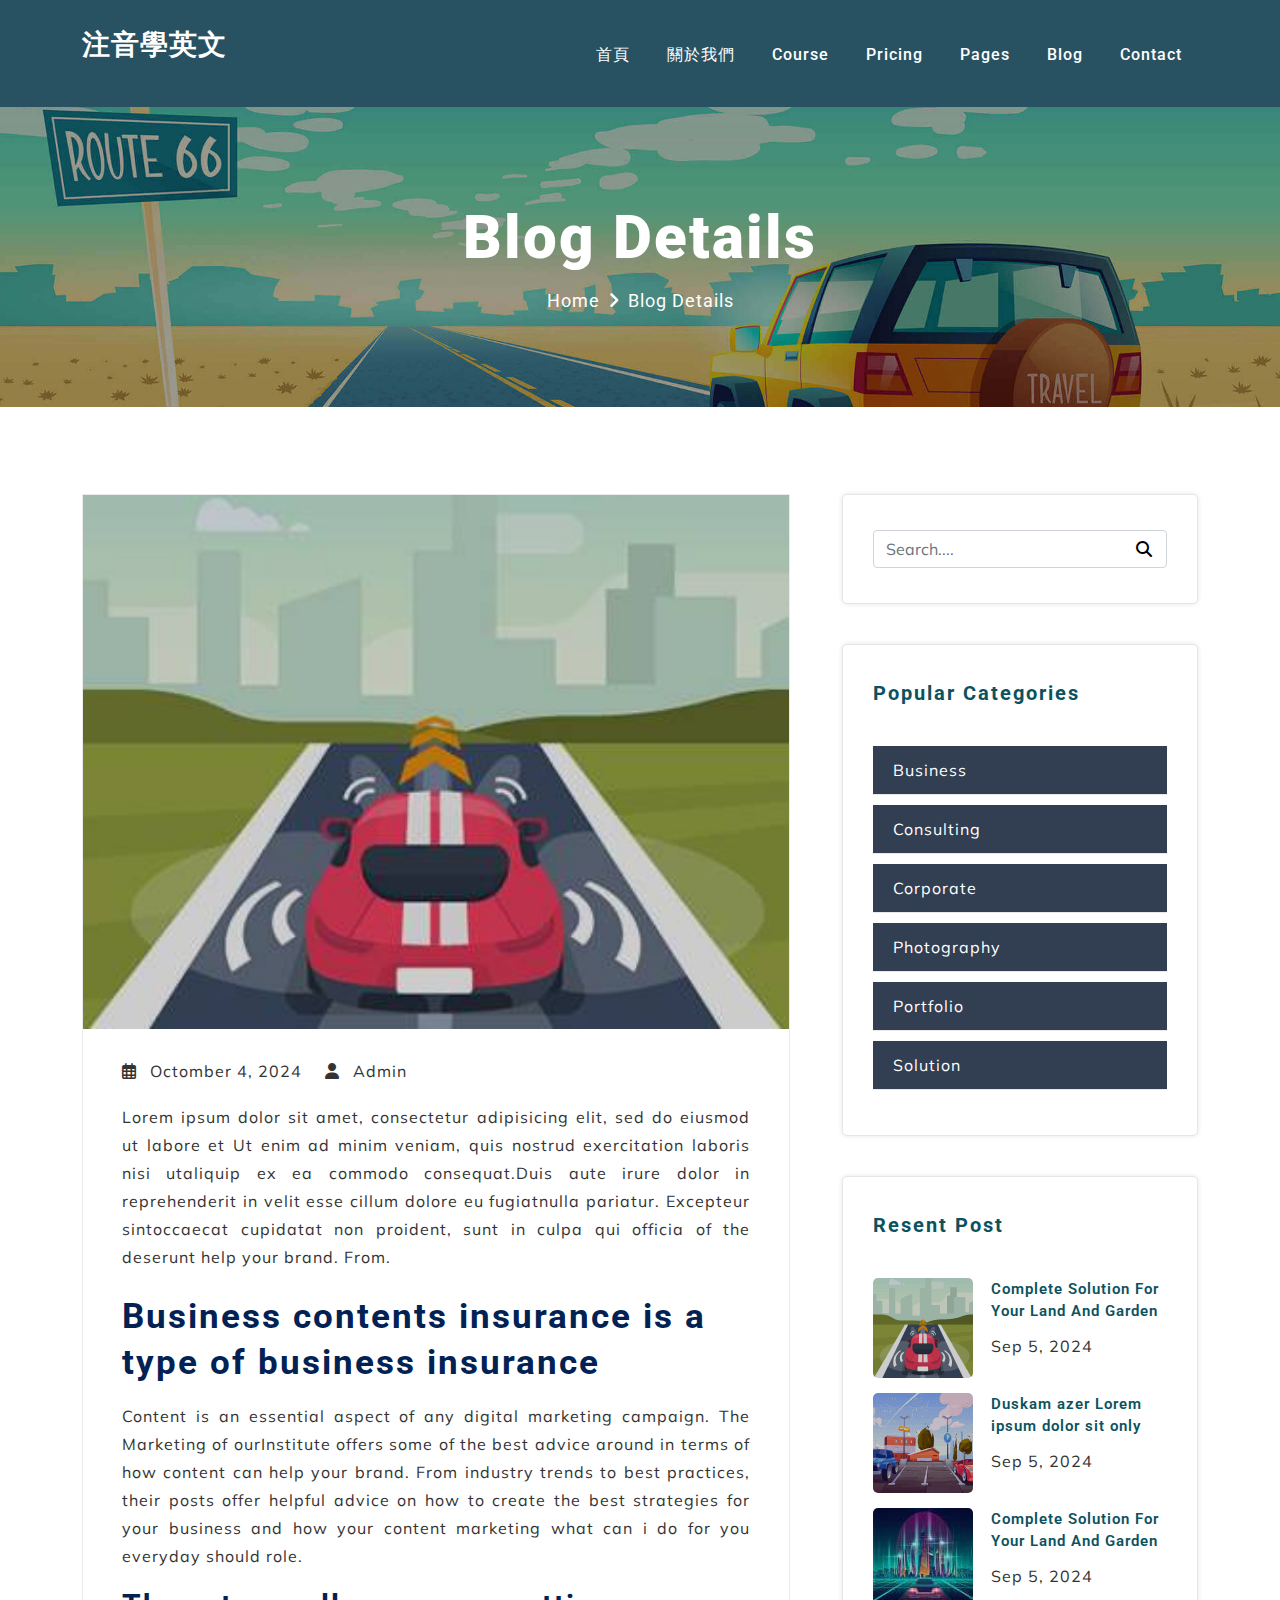
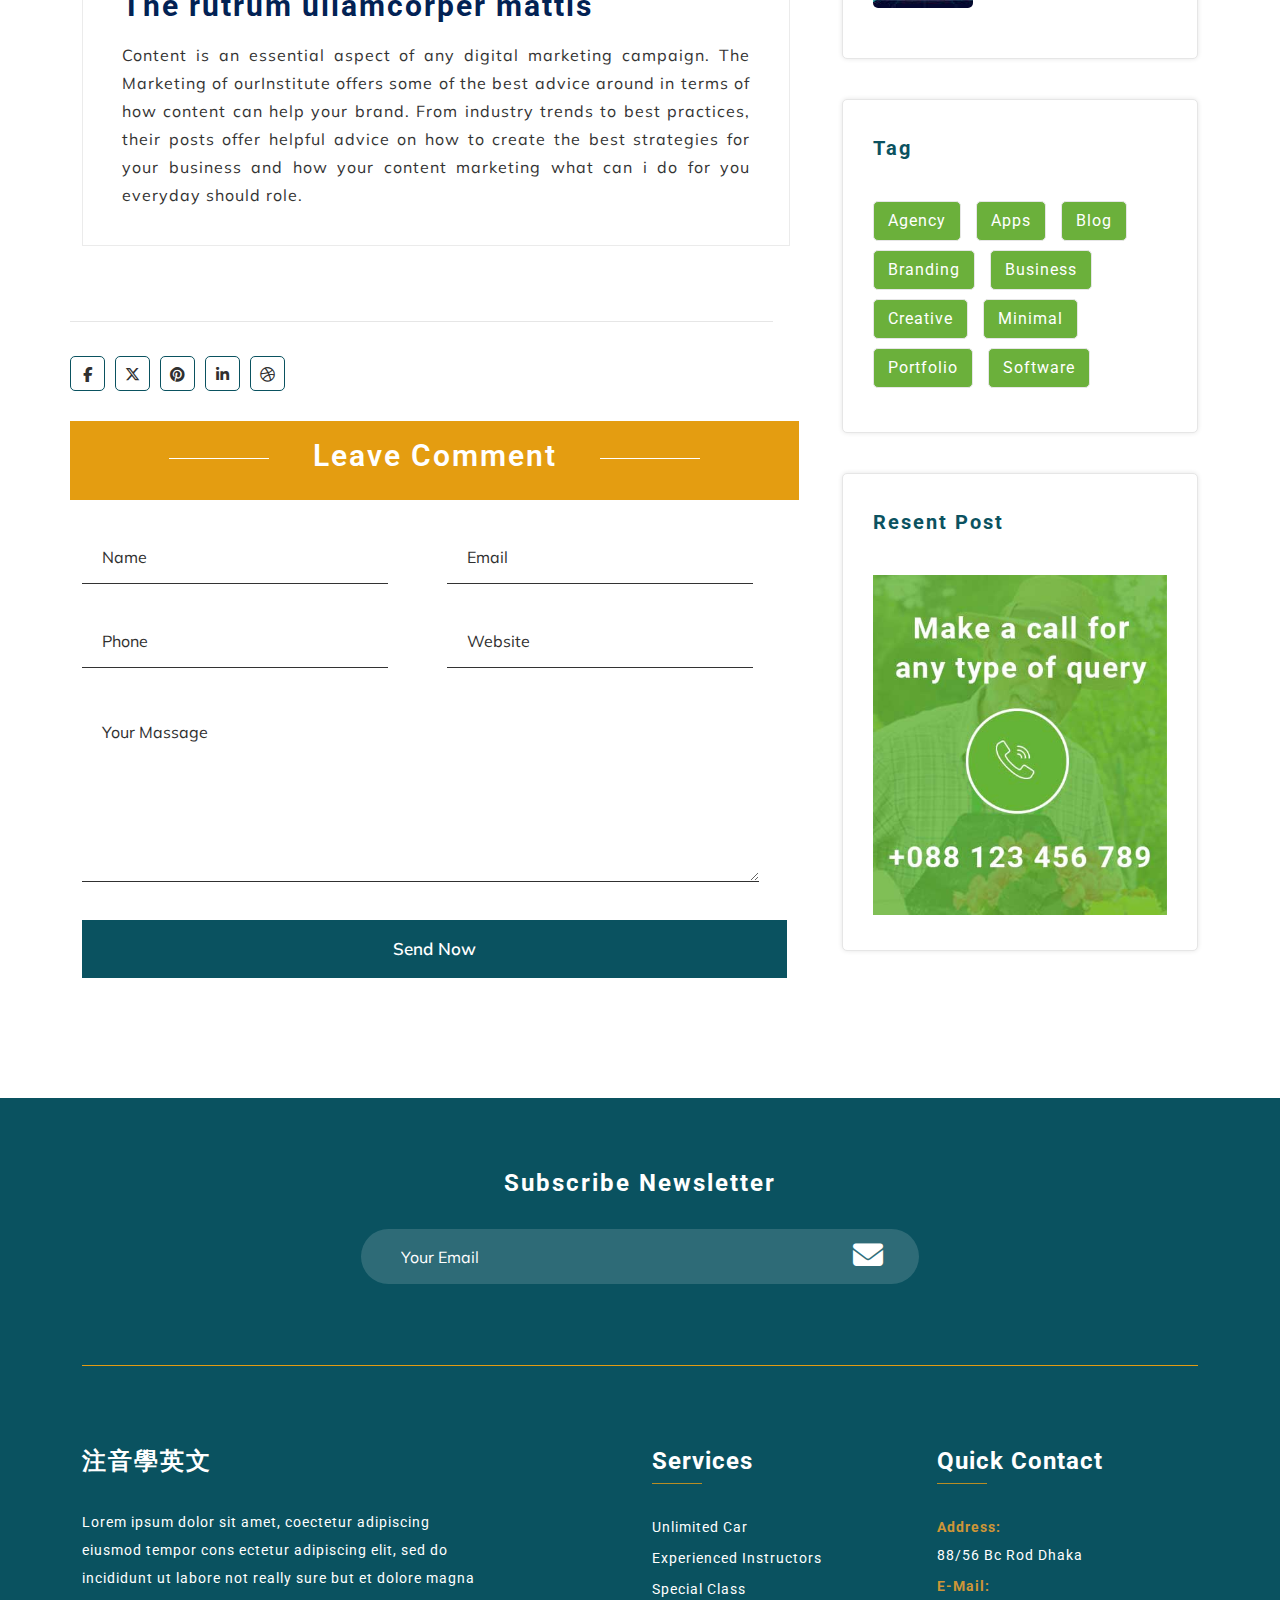
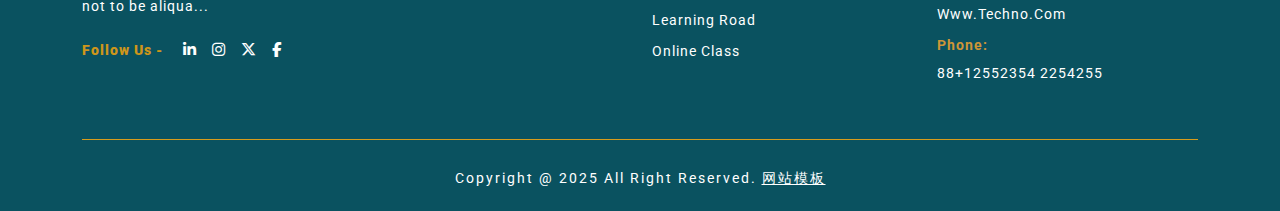
<file: blog-details.html>
<!DOCTYPE html>
<html lang="en">
<head>
	<meta charset="UTF-8">
	<meta name="viewport" content="width=device-width, initial-scale=1.0">
	<title>driving school</title>
	<link rel="stylesheet" href="assets/css/owl.carousel.min.css" />
	<link rel="stylesheet" href="output.css">
	<link rel="stylesheet" href="assets/css/bootstrap.min.css">
	<link rel="stylesheet" href="venobox/venobox.css">
	<link rel="stylesheet" href="assets/css/theme-default.css">
	<link rel="stylesheet" href="assets/css/all.min.css">
	<link rel="stylesheet" href="assets/css/responsive.css">

</head>
<body>
	<div class="header-area style-two upper" id="sticky-header">
		<div class="container">
			<div class="m-logo">
				<a href="#"><span class="logo-txt"></span></a>
			</div>
			<div class="menu-toggle">
				<span class="open_bar"><i class="fas fa-bars"></i></span>
				<span class="close_bar"><i class="fas fa-times"></i></span>
			</div>
			<div class="menu-wrapper">
			<div class="row">
				<div class="col-lg-12 col-md-12">
					<div class="nav-menu">
						<div class="header-logo">
							<a href="index.html" class="text-white fw-bold text-decoration-none" style="font-size: 28px;">
  注音學英文
</a>
						</div>
						<div class="header-menu">
							<ul>
								<li><a href="index.html">首頁</a></li>
								<li><a href="about.html">關於我們</a></li>
								<li><a href="service.html">course</a></li>
								<li><a href="pricing.html">pricing</a></li>
								<li><a href="#">pages</a>
									<div class="sub-menu">
										<ul>
											<li><a href="about.html">關於我們</a></li>
											<li><a href="contact.html">contact</a></li>
											<li><a href="service.html">service</a></li>
											<li><a href="pricing.html">pricing</a></li>
										</ul>
									</div>
								</li>
								<li><a href="#">blog</a>
									<div class="sub-menu">
										<ul>
											<li><a href="blog-list.html">Blog-list</a></li>
											<li><a href="blog-details.html">Blog-details</a></li>
											<li><a href="blog-2column.html">Blog-2column</a></li>
										</ul>
									</div>
								</li>
								<li><a href="contact.html">contact</a></li>
							</ul>
						</div>
						<div class="header-button">
							<a href="#">get a quote</a>
						</div>
					</div>
				</div>
			</div>
		</div>
		</div>
	</div>      
<!--==================================================-->
<!-- Start breadcumb-area -->
<!--==================================================-->
<div class="breadcumb-area align-items-center d-flex">
	<div class="container">
		<div class="row align-items-center">
			<div class="col-lg-12 col-md-12">
				<div class="breacumb-content">
					<div class="breadcumb-title">
						<h1>blog details</h1>
					</div>
					<div class="breadcumb-content-text">
						<a href="index.html"> home<i class="fas fa-angle-right"></i><span>blog details</span></a>
					</div>
				</div>
			</div>
		</div>
	</div>
</div>
<!--==================================================-->
<!-- Start blog-area upper -->
<!--==================================================-->
<div class="blog-area upper">
	<div class="container">
		<div class="row">
			<div class="col-lg-8 col-md-8 pr-40">
				<div class="row">
					<div class="col-lg-12 col-md-12">
						<div class="blog-single-box2">
							<div class="blog-tumb">
								<img src="assets/images/7.jpg" alt="">
							</div>
							<div class="blog-content">
								<div class="blog-details-meta">
								<a href="#"><i class="far fa-calendar-alt"></i> <span>Octomber 4, 2024</span></a>
								<span><i class="fas fa-user"></i> <a href="#">Admin</a></span>
							</div>
								<div class="blog-details-content-text">
								<p>Lorem ipsum dolor sit amet, consectetur adipisicing elit, sed do eiusmod  ut labore et  Ut enim ad minim veniam, quis nostrud exercitation laboris nisi utaliquip ex ea commodo consequat.Duis aute irure dolor in reprehenderit in velit esse cillum dolore eu fugiatnulla pariatur. Excepteur sintoccaecat cupidatat non proident, sunt in culpa qui officia of the deserunt help your brand. From.</p>
							</div>
							<div class="blog-details-title">
								<a href="#"><h2>Business contents insurance is a type of business insurance</h2></a>
							</div>
							<div class="blog-details-content-text-inner">
								<p>Content is an essential aspect of any digital marketing campaign. The Marketing of ourInstitute offers some of the best advice around in terms of how content can help your brand. From industry trends to best practices, their posts offer helpful advice on how to create the best strategies for your business and how your content marketing what can i do for you everyday should role.</p>
							</div>
							<div class="blog-details-title two">
								<h2>The rutrum ullamcorper mattis</h2>
							</div>
							<div class="blog-details-content-text-inner">
								<p><p>Content is an essential aspect of any digital marketing campaign. The Marketing of ourInstitute offers some of the best advice around in terms of how content can help your brand. From industry trends to best practices, their posts offer helpful advice on how to create the best strategies for your business and how your content marketing what can i do for you everyday should role. </p>
							</div>
							</div>
						</div>
					</div>
					<div class="pagination upper">
							<ul>
								<li><a href="#"><i class="fab fa-facebook-f"></i></a></li>
								<li><a href="#"><i class="fa-brands fa-x-twitter"></i></a></li>	
								<li><a href="#"><i class="fab fa-pinterest"></i></a></li>
								<li><a href="#"><i class="fab fa-linkedin-in"></i></a></li>
								<li><a href="#"><i class="fab fa-dribbble"></i></a></li>	
							</ul>
						</div>

						<div class="contact-area upper pr-15">
							<div class="row">
						
									<div class="sideber-title">
										<h3>Leave Comment</h3>
									</div>
									<div class="col-lg-12 col-md-12">
										<form action="https://formspree.io/f/myyleorq" method="POST" id="dreamit-form">
											<div class="row">
												<div class="col-lg-6 col-md-6">
													<div class="form_box">
														<input type="text" name="name" placeholder="Name">
													</div>
												</div>
												<div class="col-lg-6 col-md-6">
													<div class="form_box">
														<input type="text" name="email" placeholder="Email">
													</div>
												</div>
												<div class="col-lg-6 col-md-6">
													<div class="form_box">
														<input type="text" name="phone" placeholder="Phone">
													</div>
												</div>
												<div class="col-lg-6 col-md-6">
													<div class="form_box">
														<input type="text" name="web" placeholder="Website">
													</div>
												</div>
												<div class="col-lg-12 col-md-12">
													<div class="form_box">
														<textarea name="massage" id="massage" cols="30" rows="10" placeholder="Your Massage"></textarea>
													</div>
													<div class="form-button upper">
														<button type="submit">Send now</button>
													</div>
												</div>
											</div>
										</form>
										<div id="status"></div>
									</div>

							</div>
						</div>								
					</div>
				</div>
			<div class="col-lg-4 col-md-4">
				<div class="sideber-box">
					<div class="sideber-search-box">
					<div class="sidebar-search">
						<input  class="form-control" type="text" name="search" placeholder="Search....">
						<button class="button" type="submit"><i class="fas fa-search"></i></button>
					</div>
				</div>
				</div>
				<div class="sideber-box">
					<div class="sideber-content">
						<div class="sideber-title">
							<h3>Popular Categories</h3>
						</div>
					</div>
					<div class="catagories-body">
						<ul>
							<li><a href="#">Business</a></li>
							<li><a href="#">Consulting</a></li>
							<li><a href="#">Corporate</a></li>
							<li><a href="#">Photography</a></li>
							<li><a href="#">Portfolio</a></li>
							<li><a href="#">Solution</a></li>
						</ul>
					</div>
				</div>
				<div class="sideber-box">
					<div class="sideber-content">
						<div class="sideber-title">
							<h3>resent post</h3>
						</div>
					</div>
					<div class="resent-post-single-box d-flex">
						<div class="resent-thunb">
							<a href="#"><img src="assets/images/New-Project.png" alt=""></a>
						</div>
						<div class="resent-content">
							<div class="resent-title">
								<h3><a href="#">Complete Solution For Your Land And Garden</a></h3>
								<span>Sep 5, 2024</span>
							</div>
						</div>
					</div>
					<div class="resent-post-single-box d-flex">
						<div class="resent-thunb">
							<a href="#"><img src="assets/images/New-Project(1).png" alt=""></a>
						</div>
						<div class="resent-content">
							<div class="resent-title">
								<h3><a href="#">Duskam azer Lorem ipsum dolor sit only</a></h3>
								<span>Sep 5, 2024</span>
							</div>
						</div>
					</div>
					<div class="resent-post-single-box two d-flex">
						<div class="resent-thunb">
							<a href="#"><img src="assets/images/New-Project.jpg" alt=""></a>
						</div>
						<div class="resent-content">
							<div class="resent-title">
								<h3><a href="#">Complete Solution For Your Land And Garden</a></h3>
								<span>Sep 5, 2024</span>
							</div>
						</div>
					</div>
				</div>
				<div class="sideber-box">
					<div class="sideber-content">
						<div class="sideber-title">
							<h3>tag</h3>
							<div class="a-bar"></div>
						</div>
					</div>
					<div class="tag-body">
						<ul>
							<li><a href="#">agency</a></li>
							<li><a href="#">apps</a></li>
							<li><a href="#">blog</a></li>
							<li><a href="#">branding</a></li>
							<li><a href="#">business</a></li>
							<li><a href="#">creative</a></li>
							<li><a href="#">minimal</a></li>
							<li><a href="#">portfolio</a></li>
							<li><a href="#">software</a></li>
						</ul>
					</div>
				</div>
				<div class="sideber-box">
					<div class="sideber-content">
						<div class="sideber-title">
							<h3>resent post</h3>
						</div>
					</div>
					<div class="sideber-thumb">
						<img src="assets/images/call.jpg" alt="">
					</div>
				</div>
	
			</div>
		</div>
	</div>
</div>
<!--==================================================-->
<!-- Start footer-area-->
<!--==================================================-->
<div class="footer-area">
	<div class="container">
		<div class="row">
			<div class="col-lg-12 col-md-12">
				<div class="subscribe-area">
					<h3>Subscribe Newsletter</h3>
					<div class="subscribe-form">
						<form action="#">
							<input type="text" name="email" placeholder="Your Email">
							<button type="submit"><i class="fas fa-envelope"></i></button>
						</form>
					</div>
				</div>
			</div>
		</div>
		<div class="row">
			<div class="col-lg-6 col-md-6">
				<div class="single-footer-box">
					<div class="footer-content">
						<div class="footer-logo">
							<h2 class="text-white">注音學英文</h2>
						</div>
						<div class="footer-title">
							<p>Lorem ipsum dolor sit amet, coectetur adipiscing eiusmod tempor cons ectetur adipiscing elit, sed do incididunt ut labore not really sure but et dolore magna not to be aliqua...</p>
							<h3>Follow Us -</h3>
							<ul>
								<li><a href="#"><i class="fab fa-linkedin-in"></i></a></li>
								<li><a href="#"><i class="fab fa-instagram"></i></a></li>
								<li><a href="#"><i class="fa-brands fa-x-twitter"></i></a></li>
								<li><a href="#"><i class="fab fa-facebook-f"></i></a></li>
							</ul>
						</div>
					</div>
				</div>
			</div>
			<div class="col-lg-3 col-md-6">
				<div class="single-footer-box-2">
					<div class="footer-content">
						<div class="footer-title">
							<h3>services</h3>
						</div>
						<ul>
							<li><a href="#">Unlimited Car</a></li>
							<li><a href="#">Experienced Instructors</a></li>
							<li><a href="#">Special Class</a></li>
							<li><a href="#">Learning Road</a></li>
							<li><a href="#">Online Class</a></li>
						</ul>
					</div>
				</div>
			</div>
			<div class="col-lg-3 col-md-6">
				<div class="single-footer-box-2">
					<div class="footer-content">
						<div class="footer-title">
							<h3>Quick Contact</h3>
						</div>
						<ul class="footer">
							<li><span>address:</span> <br>88/56 bc rod dhaka</li>				
							<li><span>e-mail:</span> <br>www.techno.com</li>						
							<li><span>phone:</span> <br>88+12552354 2254255</li>
						</ul>
					</div>
				</div>
			</div>
		</div>
		<div class="row upper">
			<div class="col-lg-12 col-md-12">
				<div class="copy-right-box">
					<div class="copy-right-title">
						<h3>Copyright @ 2025 All Right Reserved. <a target="_blank" href="https://www.mobanwang.com/" title="网站模板">网站模板</a></h3>
					</div>
				</div>
			</div>
		</div>
	</div>
</div>
	<!--==================================================-->
	<!--start fTo Top-->
	<!--===================================================-->
	<div class="scroll-area">
		<div class="top-wrap">
			<div class="go-top-btn-wraper">
				<div class="go-top go-top-button">
					<i class="fas fa-arrow-up"></i>
					<i class="fas fa-arrow-up"></i>
				</div>
			</div>
		</div>
	</div>
		<script src="https://code.jquery.com/jquery-3.6.0.min.js"></script>

		<!-- jquery js -->	
		<script src="assets/js/vendor/jquery-3.2.1.min.js"></script>
		<!-- bootstrap js -->	
		<script src="assets/js/bootstrap.min.js"></script>
		<!-- carousel js -->
		<script src="assets/js/owl.carousel.min.js"></script>
		<!-- counterup js -->
		<script src="assets/js/jquery.counterup.min.js"></script>
		<!-- waypoints js -->
		<script src="assets/js/waypoints.min.js"></script>
		<!-- wow js -->
		<script src="assets/js/wow.js"></script>
		<!-- imagesloaded js -->
		<script src="assets/js/imagesloaded.pkgd.min.js"></script>
		<!-- venobox js -->
		<script src="venobox/venobox.js"></script>
		<!-- ajax mail js -->
		<script src="assets/js/ajax-mail.js"></script>
		<!--  animated-text js -->	
		<script src="assets/js/animated-text.js"></script>
		<!-- venobox min js -->
		<script src="venobox/venobox.min.js"></script>
		<!-- isotope js -->
		<script src="assets/js/isotope.pkgd.min.js"></script>
		<!-- jquery nivo slider pack js -->
		<script src="assets/js/jquery.nivo.slider.pack.js"></script>
		<!-- jquery meanmenu js -->	
		<script src="assets/js/jquery.meanmenu.js"></script>
		<script src="assets/js/popper.min.js"></script>
		<!-- jquery scrollup js -->	
		<script src="assets/js/jquery.scrollUp.js"></script>
		<!-- theme js -->	
		<script src="assets/js/theme.js"></script>
		<!--jquery js-->
		<script>
			$(window).on('scroll', function () {
				var scrolled = $(window).scrollTop();
				if (scrolled > 300) $('.go-top').addClass('active');
				if (scrolled < 300) $('.go-top').removeClass('active');
			});

			$('.go-top').on('click', function () {
				$("html, body").animate({
					scrollTop: "0"
				}, 1200);
			});
		</script>

		<script>
			(function($) {
				$('.accordion > li:eq(0) a').addClass('active').next().slideDown();

				$('.accordion a').click(function(j) {
					var dropDown = $(this).closest('li').find('p');

					$(this).closest('.accordion').find('p').not(dropDown).slideUp();

					if ($(this).hasClass('active')) {
						$(this).removeClass('active');
					} else {
						$(this).closest('.accordion').find('a.active').removeClass('active');
						$(this).addClass('active');
					}

					dropDown.stop(false, true).slideToggle();

					j.preventDefault();
				});
			})(jQuery);
		</script>



		<script>
	    $(".tab_content").hide();
    $(".tab_content:first").show();

  / if in tab mode /
    $("ul.tabs li").click(function() {
    
      $(".tab_content").hide();
      var activeTab = $(this).attr("rel"); 
      $("#"+activeTab).fadeIn();    
    
      $("ul.tabs li").removeClass("active");
      $(this).addClass("active");

    $(".tab_drawer_heading").removeClass("d_active");
    $(".tab_drawer_heading[rel^='"+activeTab+"']").addClass("d_active");
    
    });
  / if in drawer mode /
  $(".tab_drawer_heading").click(function() {
      
      $(".tab_content").hide();
      var d_activeTab = $(this).attr("rel"); 
      $("#"+d_activeTab).fadeIn();
    
    $(".tab_drawer_heading").removeClass("d_active");
      $(this).addClass("d_active");
    
    $("ul.tabs li").removeClass("active");
    $("ul.tabs li[rel^='"+d_activeTab+"']").addClass("active");
    });
  
  
  /* Extra class "tab_last" 
     to add border to right side
     of last tab */
  $('ul.tabs li').last().addClass("tab_last");
</script>
	</body>
	</html>
</file>
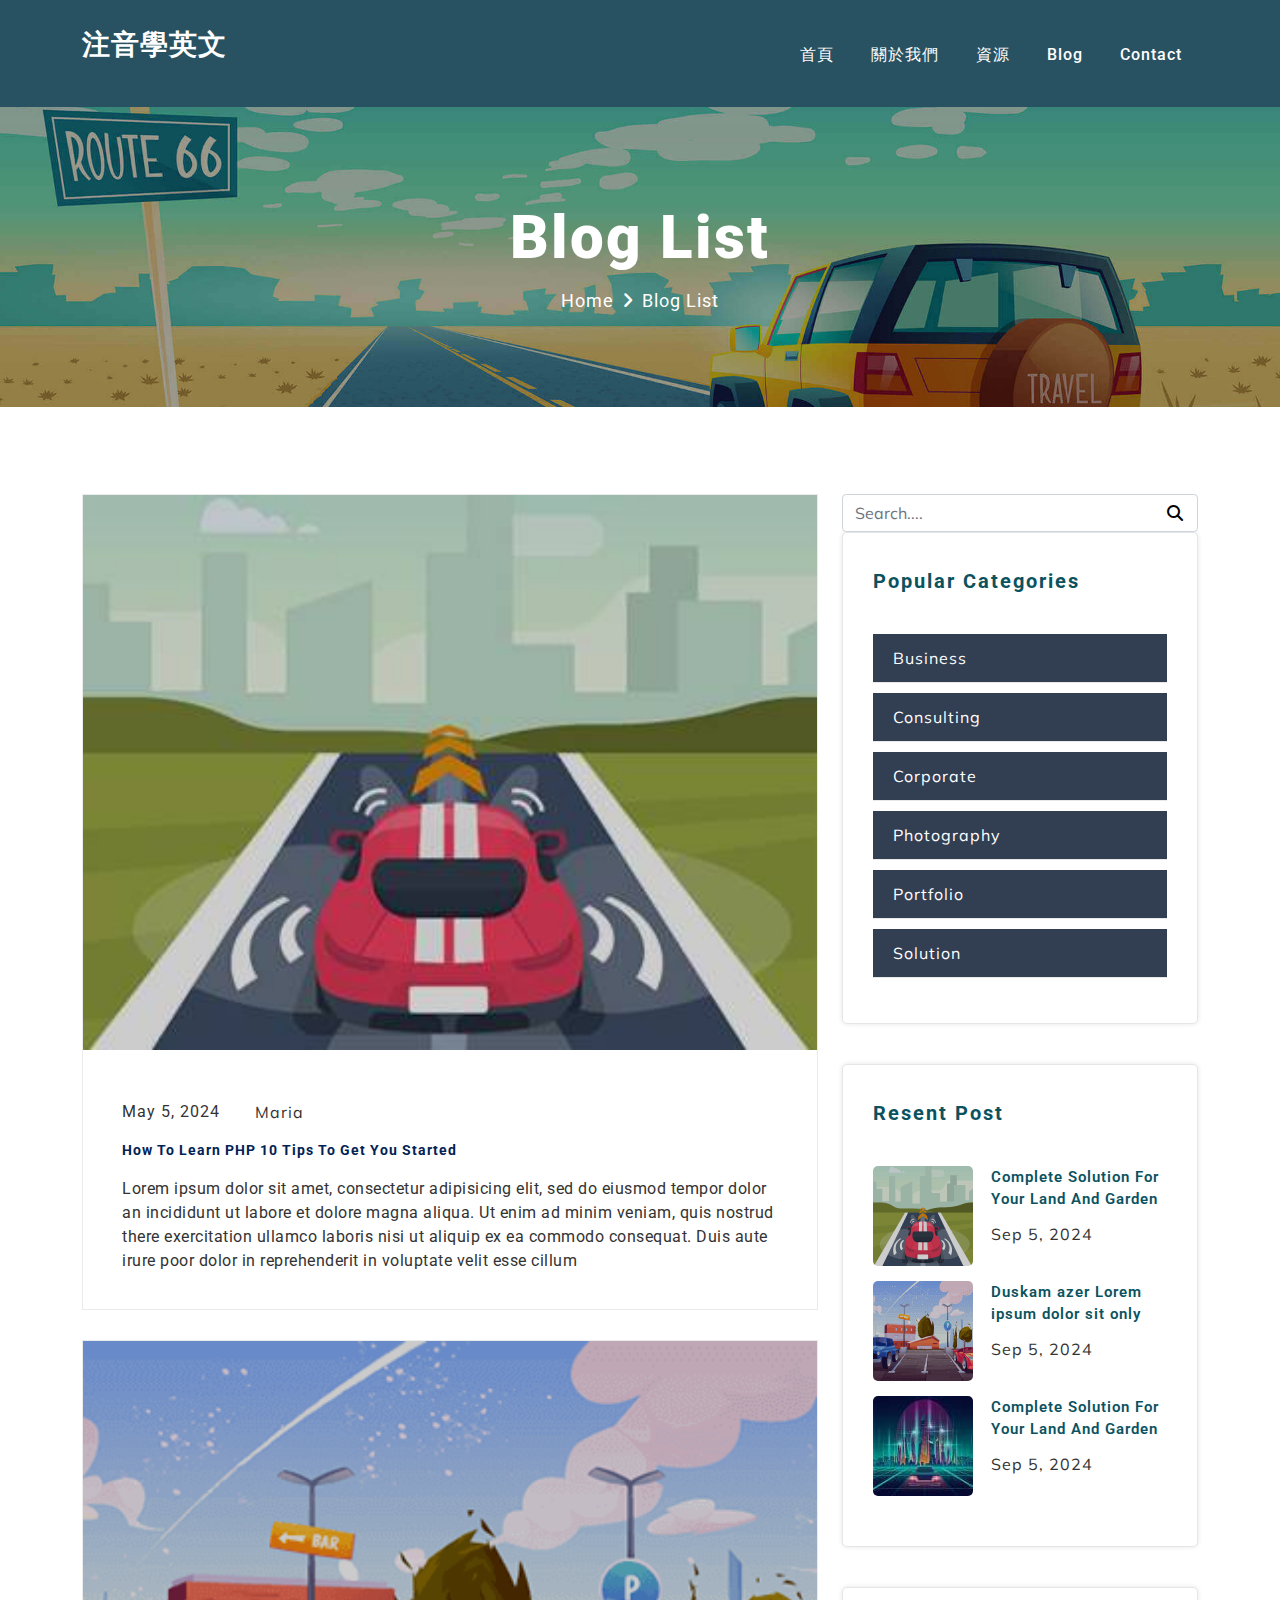
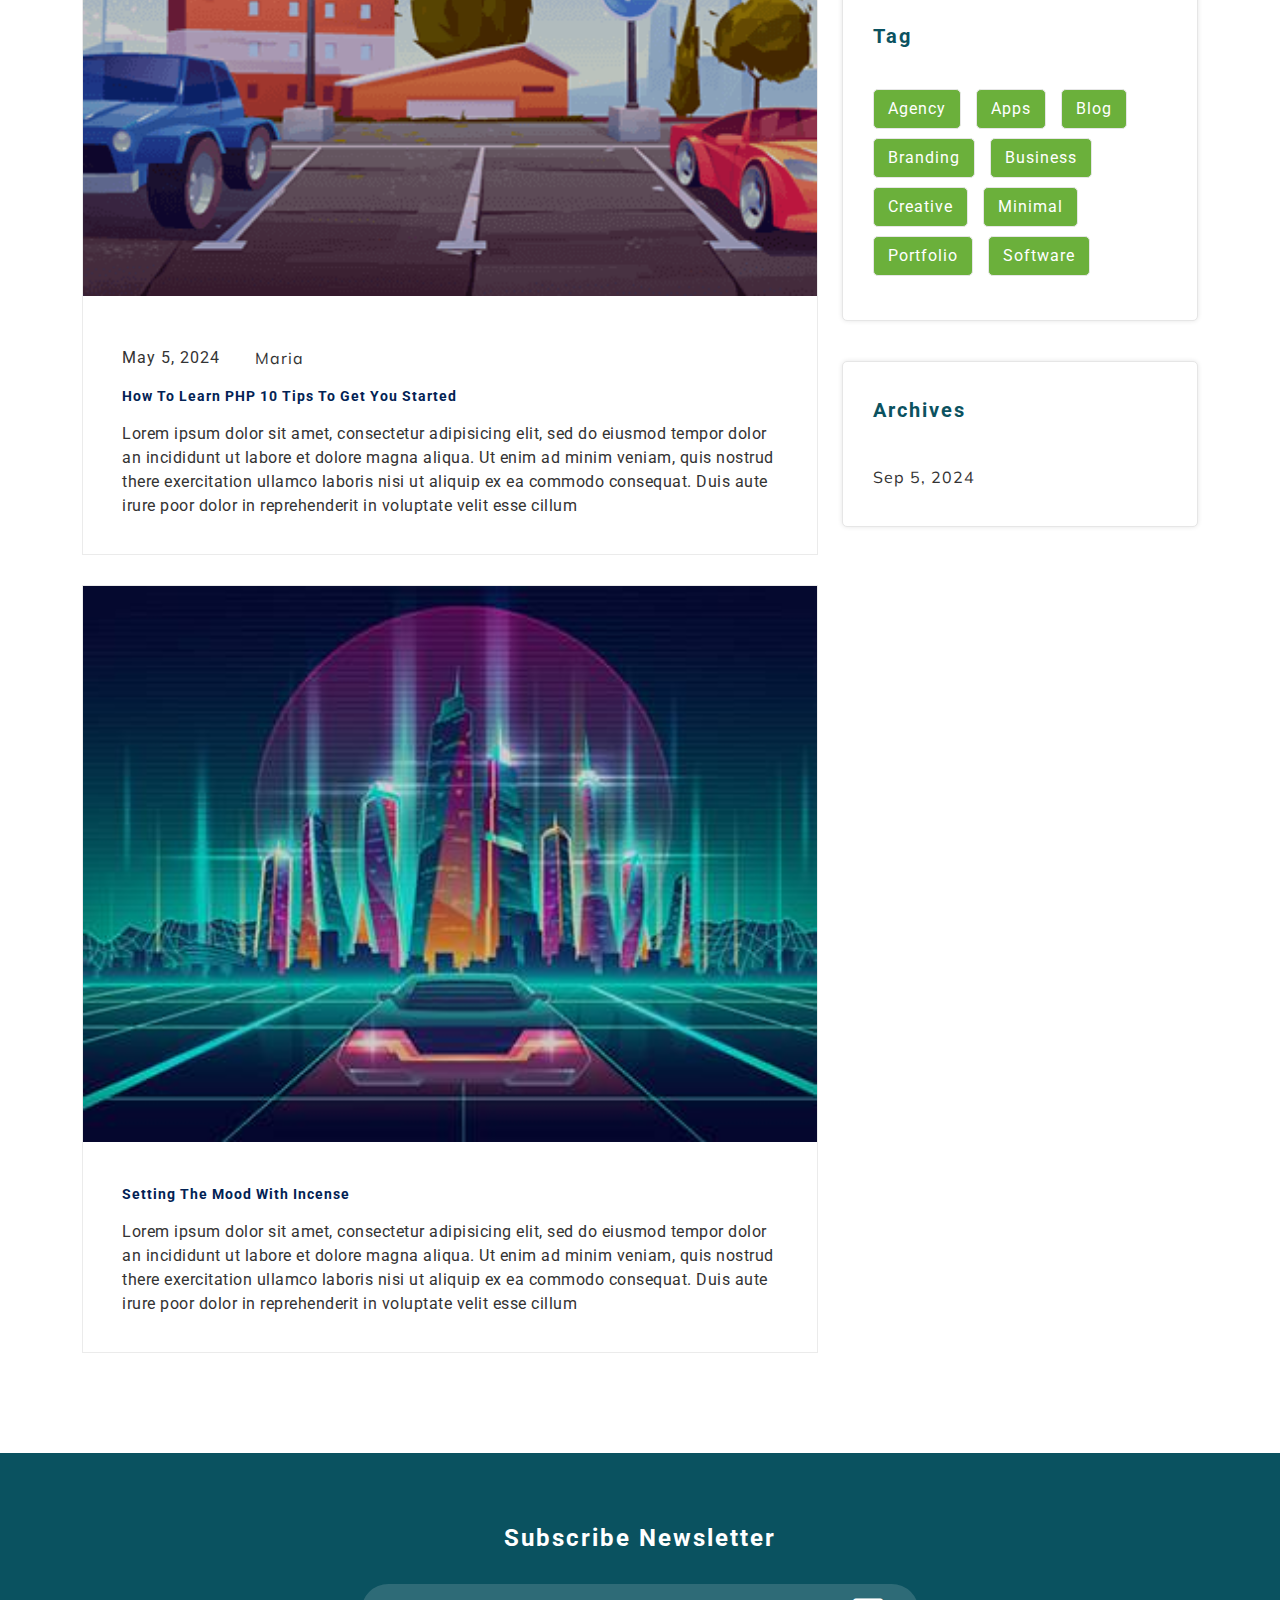
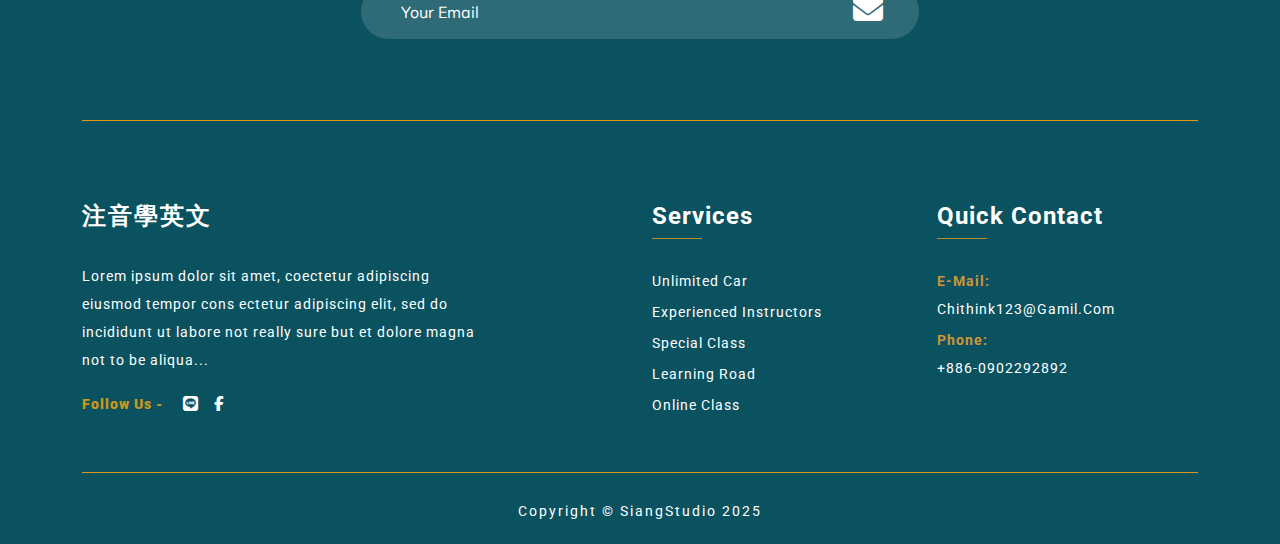
<file: blog-list.html>
<!DOCTYPE html>
<html lang="en">
<head>
	<meta charset="UTF-8">
	<meta name="viewport" content="width=device-width, initial-scale=1.0">
	<title>注音學英文</title>
	<link rel="stylesheet" href="assets/css/owl.carousel.min.css" />
	<link rel="stylesheet" href="output.css">
	<link rel="stylesheet" href="assets/css/bootstrap.min.css">
	<link rel="stylesheet" href="venobox/venobox.css">
	<link rel="stylesheet" href="assets/css/theme-default.css">
	<link rel="stylesheet" href="assets/css/all.min.css">
	<link rel="stylesheet" href="assets/css/responsive.css">

</head>
<body>
	<div class="header-area style-two upper" id="sticky-header">
		<div class="container">
			<div class="m-logo">
				<a href="#"><span class="logo-txt"></span></a>
			</div>
			<div class="menu-toggle">
				<span class="open_bar"><i class="fas fa-bars"></i></span>
				<span class="close_bar"><i class="fas fa-times"></i></span>
			</div>
			<div class="menu-wrapper">
			<div class="row">
				<div class="col-lg-12 col-md-12">
					<div class="nav-menu">
						<div class="header-logo">
							<a href="index.html" class="text-white fw-bold text-decoration-none" style="font-size: 28px;">
  注音學英文
</a>
						</div>
						<div class="header-menu">
							<ul>
								<li><a href="index.html">首頁</a></li>
								<li><a href="about.html">關於我們</a></li>
							
								<li><a href="#">資源</a>
									<div class="sub-menu">
										<ul>
											<li><a href="about.html">關於我們</a></li>
											<li><a href="contact.html">contact</a></li>
											<li><a href="service.html">service</a></li>
											<li><a href="pricing.html">pricing</a></li>
										</ul>
									</div>
								</li>
								<li><a href="#">blog</a>
									<div class="sub-menu">
										<ul>
											<li><a href="blog-list.html">Blog-list</a></li>
											<li><a href="blog-details.html">Blog-details</a></li>
											<li><a href="blog-2column.html">Blog-2column</a></li>
										</ul>
									</div>
								</li>
								<li><a href="contact.html">contact</a></li>
							</ul>
						</div>
						<div class="header-button">
							<a href="#">get a quote</a>
						</div>
					</div>
				</div>
			</div>
		</div>
		</div>
	</div>      
<!--==================================================-->
<!-- Start breadcumb-area -->
<!--==================================================-->
<div class="breadcumb-area align-items-center d-flex">
	<div class="container">
		<div class="row align-items-center">
			<div class="col-lg-12 col-md-12">
				<div class="breacumb-content">
					<div class="breadcumb-title">
						<h1>blog list</h1>
					</div>
					<div class="breadcumb-content-text">
						<a href="index.html"> home<i class="fas fa-angle-right"></i><span>blog list</span></a>
					</div>
				</div>
			</div>
		</div>
	</div>
</div>
<!--==================================================-->
<!-- Start blog-area upper -->
<!--==================================================-->
<div class="blog-area upper">
	<div class="container">
		<div class="row">
			<div class="col-lg-8 col-md-8">
				<div class="row">
					<div class="col-lg-12 col-md-12">
						<div class="blog-single-box2">
							<div class="blog-tumb">
								<img src="assets/images/7.jpg" alt="">
							</div>
							<div class="blog-content">
								<div class="blog-title">
									<div class="button-1">
										<a href="">Maria</a>
										<span> May 5, 2024</span>
									</div>
									<h3><a href="blog-details.html">How to learn PHP 10 tips to get you started</a></h3>
									<p>Lorem ipsum dolor sit amet, consectetur adipisicing elit, sed do eiusmod tempor dolor an incididunt ut labore et dolore magna aliqua. Ut enim ad minim veniam, quis nostrud there exercitation ullamco laboris nisi ut aliquip ex ea commodo consequat. Duis aute irure poor dolor in reprehenderit in voluptate velit esse cillum</p>
								</div>
							</div>
						</div>
					</div>
					<div class="col-lg-12 col-md-12">
						<div class="blog-single-box2">
							<div class="blog-tumb">
								<img src="assets/images/blog-1.png" alt="">
							</div>
							<div class="blog-content">
								<div class="blog-title">
									<div class="button-1">
										<a href="">Maria</a>
										<span> May 5, 2024</span>
									</div>
									<h3><a href="blog-details.html">How to learn PHP 10 tips to get you started</a></h3>
									<p>Lorem ipsum dolor sit amet, consectetur adipisicing elit, sed do eiusmod tempor dolor an incididunt ut labore et dolore magna aliqua. Ut enim ad minim veniam, quis nostrud there exercitation ullamco laboris nisi ut aliquip ex ea commodo consequat. Duis aute irure poor dolor in reprehenderit in voluptate velit esse cillum</p>
								</div>
							</div>
						</div>
					</div>
					<div class="col-lg-12 col-md-12">
						<div class="blog-single-box2">
							<div class="blog-tumb">
								<img src="assets/images/9.jpg" alt="">
							</div>
							<div class="blog-content">
								<div class="blog-title">
									<h3><a href="blog-details.html">Setting the mood with incense</a></h3>
									<p>Lorem ipsum dolor sit amet, consectetur adipisicing elit, sed do eiusmod tempor dolor an incididunt ut labore et dolore magna aliqua. Ut enim ad minim veniam, quis nostrud there exercitation ullamco laboris nisi ut aliquip ex ea commodo consequat. Duis aute irure poor dolor in reprehenderit in voluptate velit esse cillum</p>
								</div>
							</div>
						</div>
					</div>								
				</div>
			</div>
			<div class="col-lg-4 col-md-4">
				<div class="sideber-search-box">
					<div class="sidebar-search">
						<input  class="form-control" type="text" name="search" placeholder="Search....">
						<button class="button" type="submit"><i class="fas fa-search"></i></button>
					</div>
				</div>
				<div class="sideber-box">
					<div class="sideber-content">
						<div class="sideber-title">
							<h3>Popular Categories</h3>
						</div>
					</div>
					<div class="catagories-body">
						<ul>
							<li><a href="#">Business</a></li>
							<li><a href="#">Consulting</a></li>
							<li><a href="#">Corporate</a></li>
							<li><a href="#">Photography</a></li>
							<li><a href="#">Portfolio</a></li>
							<li><a href="#">Solution</a></li>
						</ul>
					</div>
				</div>
				<div class="sideber-box">
					<div class="sideber-content">
						<div class="sideber-title">
							<h3>resent post</h3>
						</div>
					</div>
					<div class="resent-post-single-box d-flex">
						<div class="resent-thunb">
							<a href="#"><img src="assets/images/New-Project.png" alt=""></a>
						</div>
						<div class="resent-content">
							<div class="resent-title">
								<h3><a href="#">Complete Solution For Your Land And Garden</a></h3>
								<span>Sep 5, 2024</span>
							</div>
						</div>
					</div>
					<div class="resent-post-single-box d-flex">
						<div class="resent-thunb">
							<a href="#"><img src="assets/images/New-Project(1).png" alt=""></a>
						</div>
						<div class="resent-content">
							<div class="resent-title">
								<h3><a href="#">Duskam azer Lorem ipsum dolor sit only</a></h3>
								<span>Sep 5, 2024</span>
							</div>
						</div>
					</div>
					<div class="resent-post-single-box two d-flex">
						<div class="resent-thunb">
							<a href="#"><img src="assets/images/New-Project.jpg" alt=""></a>
						</div>
						<div class="resent-content">
							<div class="resent-title">
								<h3><a href="#">Complete Solution For Your Land And Garden</a></h3>
								<span>Sep 5, 2024</span>
							</div>
						</div>
					</div>
				</div>
				<div class="sideber-box">
					<div class="sideber-content">
						<div class="sideber-title">
							<h3>tag</h3>
							<div class="a-bar"></div>
						</div>
					</div>
					<div class="tag-body">
						<ul>
							<li><a href="#">agency</a></li>
							<li><a href="#">apps</a></li>
							<li><a href="#">blog</a></li>
							<li><a href="#">branding</a></li>
							<li><a href="#">business</a></li>
							<li><a href="#">creative</a></li>
							<li><a href="#">minimal</a></li>
							<li><a href="#">portfolio</a></li>
							<li><a href="#">software</a></li>
						</ul>
					</div>
				</div>
				<div class="sideber-box">
					<div class="sideber-content">
						<div class="sideber-title">
							<h3>Archives</h3>
							<span>Sep 5, 2024</span>
						</div>
					</div>
				</div>
			</div>
		</div>
	</div>
</div>
<!--==================================================-->
<!-- Start footer-area-->
<!--==================================================-->
<div class="footer-area">
	<div class="container">
		<div class="row">
			<div class="col-lg-12 col-md-12">
				<div class="subscribe-area">
					<h3>Subscribe Newsletter</h3>
					<div class="subscribe-form">
						<form action="#">
							<input type="text" name="email" placeholder="Your Email">
							<button type="submit"><i class="fas fa-envelope"></i></button>
						</form>
					</div>
				</div>
			</div>
		</div>
		<div class="row">
			<div class="col-lg-6 col-md-6">
				<div class="single-footer-box">
					<div class="footer-content">
						<div class="footer-logo">
							<h2 class="text-white">注音學英文</h2>
						</div>
						<div class="footer-title">
							<p>Lorem ipsum dolor sit amet, coectetur adipiscing eiusmod tempor cons ectetur adipiscing elit, sed do incididunt ut labore not really sure but et dolore magna not to be aliqua...</p>
							<h3>Follow Us -</h3>
							<ul>
								<li><a href="https://line.me/R/ti/p/@708mhxiq"><i class="fab fa-line"></i></a></li>
								<li><a href="https://www.facebook.com/abcdefenglish"><i class="fab fa-facebook-f"></i></a></li>
							</ul>
						</div>
					</div>
				</div>
			</div>
			<div class="col-lg-3 col-md-6">
				<div class="single-footer-box-2">
					<div class="footer-content">
						<div class="footer-title">
							<h3>services</h3>
						</div>
						<ul>
							<li><a href="#">Unlimited Car</a></li>
							<li><a href="#">Experienced Instructors</a></li>
							<li><a href="#">Special Class</a></li>
							<li><a href="#">Learning Road</a></li>
							<li><a href="#">Online Class</a></li>
						</ul>
					</div>
				</div>
			</div>
			<div class="col-lg-3 col-md-6">
				<div class="single-footer-box-2">
					<div class="footer-content">
						<div class="footer-title">
							<h3>Quick Contact</h3>
						</div>
						<ul class="footer">
<li><span>e-mail:</span> <br>chithink123@gamil.com</li>						
							<li><span>phone:</span> <br>+886-0902292892</li>
						</ul>
					</div>
				</div>
			</div>
		</div>
		<div class="row upper">
			<div class="col-lg-12 col-md-12">
				<div class="copy-right-box">
					<div class="copy-right-title">
						<h3>Copyright © SiangStudio 2025 </h3>
					</div>
				</div>
			</div>
		</div>
	</div>
</div>
	<!--==================================================-->
	<!--start fTo Top-->
	<!--===================================================-->
	<div class="scroll-area">
		<div class="top-wrap">
			<div class="go-top-btn-wraper">
				<div class="go-top go-top-button">
					<i class="fas fa-arrow-up"></i>
					<i class="fas fa-arrow-up"></i>
				</div>
			</div>
		</div>
	</div>
		<script src="https://code.jquery.com/jquery-3.6.0.min.js"></script>

		<!-- jquery js -->	
		<script src="assets/js/vendor/jquery-3.2.1.min.js"></script>
		<!-- bootstrap js -->	
		<script src="assets/js/bootstrap.min.js"></script>
		<!-- carousel js -->
		<script src="assets/js/owl.carousel.min.js"></script>
		<!-- counterup js -->
		<script src="assets/js/jquery.counterup.min.js"></script>
		<!-- waypoints js -->
		<script src="assets/js/waypoints.min.js"></script>
		<!-- wow js -->
		<script src="assets/js/wow.js"></script>
		<!-- imagesloaded js -->
		<script src="assets/js/imagesloaded.pkgd.min.js"></script>
		<!-- venobox js -->
		<script src="venobox/venobox.js"></script>
		<!--  animated-text js -->	
		<script src="assets/js/animated-text.js"></script>
		<!-- venobox min js -->
		<script src="venobox/venobox.min.js"></script>
		<!-- isotope js -->
		<script src="assets/js/isotope.pkgd.min.js"></script>
		<!-- jquery nivo slider pack js -->
		<script src="assets/js/jquery.nivo.slider.pack.js"></script>
		<!-- jquery meanmenu js -->	
		<script src="assets/js/jquery.meanmenu.js"></script>
		<script src="assets/js/popper.min.js"></script>
		<!-- jquery scrollup js -->	
		<script src="assets/js/jquery.scrollUp.js"></script>
		<!-- theme js -->	
		<script src="assets/js/theme.js"></script>
		<!--jquery js-->
		<script>
			$(window).on('scroll', function () {
				var scrolled = $(window).scrollTop();
				if (scrolled > 300) $('.go-top').addClass('active');
				if (scrolled < 300) $('.go-top').removeClass('active');
			});

			$('.go-top').on('click', function () {
				$("html, body").animate({
					scrollTop: "0"
				}, 1200);
			});
		</script>

		<script>
			(function($) {
				$('.accordion > li:eq(0) a').addClass('active').next().slideDown();

				$('.accordion a').click(function(j) {
					var dropDown = $(this).closest('li').find('p');

					$(this).closest('.accordion').find('p').not(dropDown).slideUp();

					if ($(this).hasClass('active')) {
						$(this).removeClass('active');
					} else {
						$(this).closest('.accordion').find('a.active').removeClass('active');
						$(this).addClass('active');
					}

					dropDown.stop(false, true).slideToggle();

					j.preventDefault();
				});
			})(jQuery);
		</script>



		<script>
	    $(".tab_content").hide();
    $(".tab_content:first").show();

  / if in tab mode /
    $("ul.tabs li").click(function() {
    
      $(".tab_content").hide();
      var activeTab = $(this).attr("rel"); 
      $("#"+activeTab).fadeIn();    
    
      $("ul.tabs li").removeClass("active");
      $(this).addClass("active");

    $(".tab_drawer_heading").removeClass("d_active");
    $(".tab_drawer_heading[rel^='"+activeTab+"']").addClass("d_active");
    
    });
  / if in drawer mode /
  $(".tab_drawer_heading").click(function() {
      
      $(".tab_content").hide();
      var d_activeTab = $(this).attr("rel"); 
      $("#"+d_activeTab).fadeIn();
    
    $(".tab_drawer_heading").removeClass("d_active");
      $(this).addClass("d_active");
    
    $("ul.tabs li").removeClass("active");
    $("ul.tabs li[rel^='"+d_activeTab+"']").addClass("active");
    });
  
  
  /* Extra class "tab_last" 
     to add border to right side
     of last tab */
  $('ul.tabs li').last().addClass("tab_last");
</script>
	</body>
	</html>
</file>
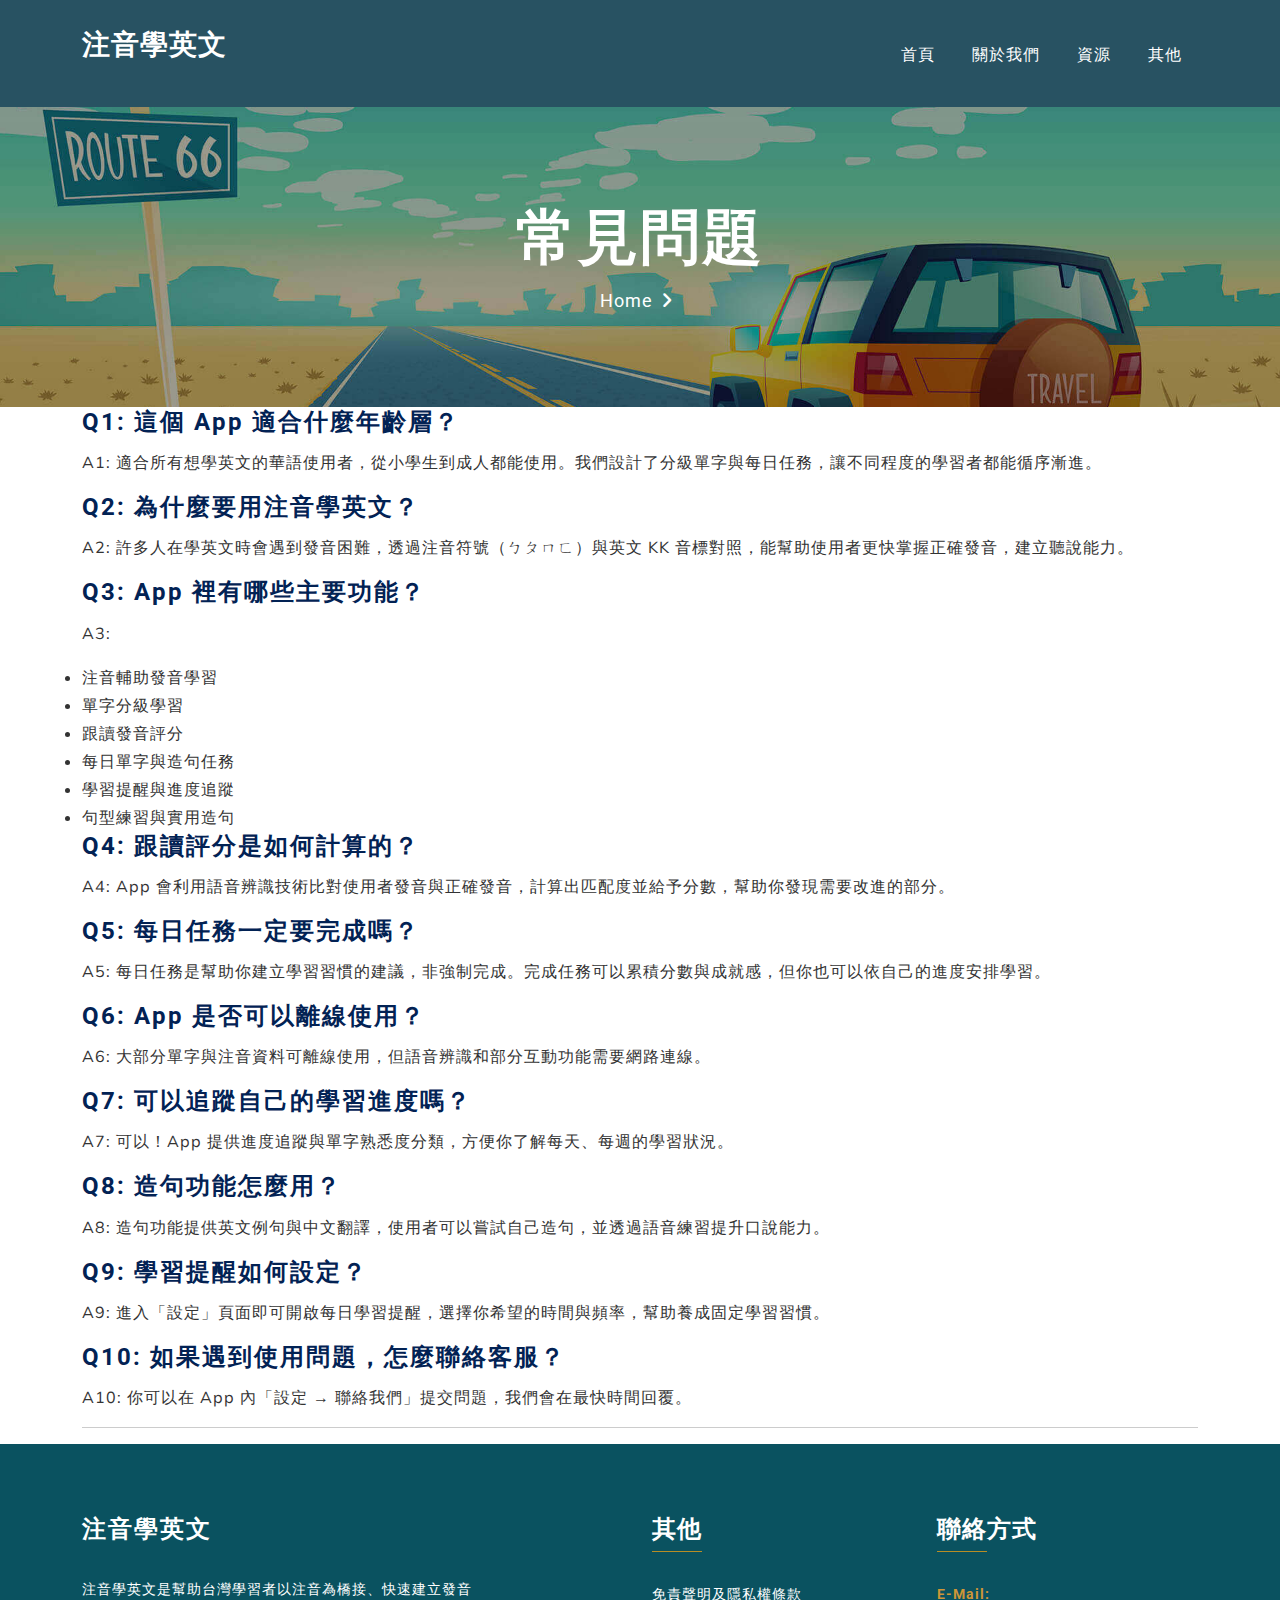
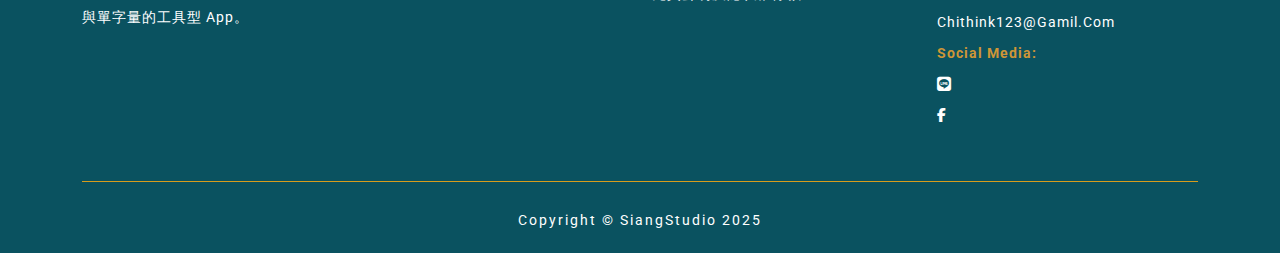
<file: FQA.html>
<!DOCTYPE html>
<html lang="en">
<head>
	<meta charset="UTF-8">
	<meta name="viewport" content="width=device-width, initial-scale=1.0">
	<title>注音學英文</title>
	<link rel="stylesheet" href="assets/css/owl.carousel.min.css" />
	<link rel="stylesheet" href="output.css">
	<link rel="stylesheet" href="assets/css/bootstrap.min.css">
	<link rel="stylesheet" href="venobox/venobox.css">
	<link rel="stylesheet" href="assets/css/theme-default.css">
	<link rel="stylesheet" href="assets/css/all.min.css">
	<link rel="stylesheet" href="assets/css/responsive.css">
		<link rel="shortcut icon" href="https://chithink.mars.floppydemo.us/images/logo_en.png" />

</head>
<body>
	<div class="header-area style-two upper" id="sticky-header">
		<div class="container">
			<div class="m-logo">
				<a href="#"><span class="logo-txt"></span></a>
			</div>
			<div class="menu-toggle">
				<span class="open_bar"><i class="fas fa-bars"></i></span>
				<span class="close_bar"><i class="fas fa-times"></i></span>
			</div>
			<div class="menu-wrapper">
			<div class="row">
				<div class="col-lg-12 col-md-12">
					<div class="nav-menu">
						<div class="header-logo">
							<a href="index.html" class="text-white fw-bold text-decoration-none" style="font-size: 28px;">
  注音學英文
</a>
						</div>
						<div class="header-menu">
							<ul>
								<li><a href="index.html">首頁</a></li>
								<li><a href="about.html">關於我們</a></li>
							
								<li><a href="#">資源</a>
									<div class="sub-menu">
										<ul>
											<li><a href="FQA.html">常見問題</a></li><li><a href="contact.html">聯絡我們</a></li>
											
											
										</ul>
									</div>
								</li>
								<li><a href="#">其他</a>
									<div class="sub-menu">
										<ul>
											<li><a href="member.html">團隊成員</a></li>
											<li><a href="privacy-policy.html">免責聲明及隱私權條款</a></li>
										</ul>
									</div>
								</li>
								
							</ul>
						</div>
						
					</div>
				</div>
			</div>
		</div>
		</div>
	</div>      
<!--==================================================-->
<!-- Start breadcumb-area -->
<!--==================================================-->
<div class="breadcumb-area align-items-center d-flex">
	<div class="container">
		<div class="row align-items-center">
			<div class="col-lg-12 col-md-12">
				<div class="breacumb-content">
					<div class="breadcumb-title">
						<h1>常見問題</h1>
					</div>
					<div class="breadcumb-content-text">
						<a href="index.html"> home<i class="fas fa-angle-right"></i></a>
					</div>
				</div>
			</div>
		</div>
	</div>
</div>
<!--==================================================-->
<!-- Start blog-area upper -->
<!--==================================================-->
<section class="legal-section" id="disclaimer">
  <div class="container">
    <div class="row">
      <div class="col-lg-12">
        <div class="legal-card">
<h2>Q1: 這個 App 適合什麼年齡層？</h2>
    <p>A1: 適合所有想學英文的華語使用者，從小學生到成人都能使用。我們設計了分級單字與每日任務，讓不同程度的學習者都能循序漸進。</p>

    <h2>Q2: 為什麼要用注音學英文？</h2>
    <p>A2: 許多人在學英文時會遇到發音困難，透過注音符號（ㄅㄆㄇㄈ）與英文 KK 音標對照，能幫助使用者更快掌握正確發音，建立聽說能力。</p>

    <h2>Q3: App 裡有哪些主要功能？</h2>
    <p>A3:</p>
    <ul>
        <li>注音輔助發音學習</li>
        <li>單字分級學習</li>
        <li>跟讀發音評分</li>
        <li>每日單字與造句任務</li>
        <li>學習提醒與進度追蹤</li>
        <li>句型練習與實用造句</li>
    </ul>

    <h2>Q4: 跟讀評分是如何計算的？</h2>
    <p>A4: App 會利用語音辨識技術比對使用者發音與正確發音，計算出匹配度並給予分數，幫助你發現需要改進的部分。</p>

    <h2>Q5: 每日任務一定要完成嗎？</h2>
    <p>A5: 每日任務是幫助你建立學習習慣的建議，非強制完成。完成任務可以累積分數與成就感，但你也可以依自己的進度安排學習。</p>

    <h2>Q6: App 是否可以離線使用？</h2>
    <p>A6: 大部分單字與注音資料可離線使用，但語音辨識和部分互動功能需要網路連線。</p>

    <h2>Q7: 可以追蹤自己的學習進度嗎？</h2>
    <p>A7: 可以！App 提供進度追蹤與單字熟悉度分類，方便你了解每天、每週的學習狀況。</p>

    <h2>Q8: 造句功能怎麼用？</h2>
    <p>A8: 造句功能提供英文例句與中文翻譯，使用者可以嘗試自己造句，並透過語音練習提升口說能力。</p>

    <h2>Q9: 學習提醒如何設定？</h2>
    <p>A9: 進入「設定」頁面即可開啟每日學習提醒，選擇你希望的時間與頻率，幫助養成固定學習習慣。</p>

    <h2>Q10: 如果遇到使用問題，怎麼聯絡客服？</h2>
    <p>A10: 你可以在 App 內「設定 → 聯絡我們」提交問題，我們會在最快時間回覆。</p>
	<hr>
						</div>						
			</div>
		</div>
	</div>
</section>
<!--==================================================-->
<!-- Start footer-area-->
<!--==================================================-->
<div class="footer-area">
	<div class="container">

		<div class="row">
			<div class="col-lg-6 col-md-6">
				<div class="single-footer-box">
					<div class="footer-content">
						<div class="footer-logo">
							<h2 class="text-white">注音學英文</h2>
						</div>
						<div class="footer-title">
							<p>注音學英文是幫助台灣學習者以注音為橋接、快速建立發音與單字量的工具型 App。</p>
						</div>
					</div>
				</div>
			</div>
			<div class="col-lg-3 col-md-6">
				<div class="single-footer-box-2">
					<div class="footer-content">
						<div class="footer-title">
							<h3>其他</h3>
						</div>
						<ul>
							
							<li><a href="privacy-policy.html">免責聲明及隱私權條款</a></li>
						</ul>
					</div>
				</div>
			</div>
			<div class="col-lg-3 col-md-6">
				<div class="single-footer-box-2">
										<div class="footer-content">
						<div class="footer-title">
							<h3>聯絡方式</h3>
						</div>
						<ul class="footer">
							<li><span>e-mail:</span> <br>chithink123@gamil.com</li>						
						</ul>
						<ul class="footer">
							<li><span>social media:</span></li>						
						</ul>
						<ul class="social-links">
							<li><a href="https://line.me/R/ti/p/@708mhxiq"><i class="fab fa-line"></i></a></li>
							<li><a href="https://www.facebook.com/abcdefenglish"><i class="fab fa-facebook-f"></i></a></li>
						</ul>
					</div>
				</div>
			</div>
		</div>
		<div class="row upper">
			<div class="col-lg-12 col-md-12">
				<div class="copy-right-box">
					<div class="copy-right-title">
						<h3>Copyright © SiangStudio 2025 </h3>
					</div>
				</div>
			</div>
		</div>
	</div>
</div>
	<!--==================================================-->
	<!--start fTo Top-->
	<!--===================================================-->
	<div class="scroll-area">
		<div class="top-wrap">
			<div class="go-top-btn-wraper">
				<div class="go-top go-top-button">
					<i class="fas fa-arrow-up"></i>
					<i class="fas fa-arrow-up"></i>
				</div>
			</div>
		</div>
	</div>
		<script src="https://code.jquery.com/jquery-3.6.0.min.js"></script>

		<!-- jquery js -->	
		<script src="assets/js/vendor/jquery-3.2.1.min.js"></script>
		<!-- bootstrap js -->	
		<script src="assets/js/bootstrap.min.js"></script>
		<!-- carousel js -->
		<script src="assets/js/owl.carousel.min.js"></script>
		<!-- counterup js -->
		<script src="assets/js/jquery.counterup.min.js"></script>
		<!-- waypoints js -->
		<script src="assets/js/waypoints.min.js"></script>
		<!-- wow js -->
		<script src="assets/js/wow.js"></script>
		<!-- imagesloaded js -->
		<script src="assets/js/imagesloaded.pkgd.min.js"></script>
		<!-- venobox js -->
		<script src="venobox/venobox.js"></script>
		<!-- ajax mail js -->
		<script src="assets/js/ajax-mail.js"></script>
		<!--  animated-text js -->	
		<script src="assets/js/animated-text.js"></script>
		<!-- venobox min js -->
		<script src="venobox/venobox.min.js"></script>
		<!-- isotope js -->
		<script src="assets/js/isotope.pkgd.min.js"></script>
		<!-- jquery nivo slider pack js -->
		<script src="assets/js/jquery.nivo.slider.pack.js"></script>
		<!-- jquery meanmenu js -->	
		<script src="assets/js/jquery.meanmenu.js"></script>
		<script src="assets/js/popper.min.js"></script>
		<!-- jquery scrollup js -->	
		<script src="assets/js/jquery.scrollUp.js"></script>
		<!-- theme js -->	
		<script src="assets/js/theme.js"></script>
		<!--jquery js-->
		<script>
			$(window).on('scroll', function () {
				var scrolled = $(window).scrollTop();
				if (scrolled > 300) $('.go-top').addClass('active');
				if (scrolled < 300) $('.go-top').removeClass('active');
			});

			$('.go-top').on('click', function () {
				$("html, body").animate({
					scrollTop: "0"
				}, 1200);
			});
		</script>

		<script>
			(function($) {
				$('.accordion > li:eq(0) a').addClass('active').next().slideDown();

				$('.accordion a').click(function(j) {
					var dropDown = $(this).closest('li').find('p');

					$(this).closest('.accordion').find('p').not(dropDown).slideUp();

					if ($(this).hasClass('active')) {
						$(this).removeClass('active');
					} else {
						$(this).closest('.accordion').find('a.active').removeClass('active');
						$(this).addClass('active');
					}

					dropDown.stop(false, true).slideToggle();

					j.preventDefault();
				});
			})(jQuery);
		</script>



		<script>
	    $(".tab_content").hide();
    $(".tab_content:first").show();

  / if in tab mode /
    $("ul.tabs li").click(function() {
    
      $(".tab_content").hide();
      var activeTab = $(this).attr("rel"); 
      $("#"+activeTab).fadeIn();    
    
      $("ul.tabs li").removeClass("active");
      $(this).addClass("active");

    $(".tab_drawer_heading").removeClass("d_active");
    $(".tab_drawer_heading[rel^='"+activeTab+"']").addClass("d_active");
    
    });
  / if in drawer mode /
  $(".tab_drawer_heading").click(function() {
      
      $(".tab_content").hide();
      var d_activeTab = $(this).attr("rel"); 
      $("#"+d_activeTab).fadeIn();
    
    $(".tab_drawer_heading").removeClass("d_active");
      $(this).addClass("d_active");
    
    $("ul.tabs li").removeClass("active");
    $("ul.tabs li[rel^='"+d_activeTab+"']").addClass("active");
    });
  
  
  /* Extra class "tab_last" 
     to add border to right side
     of last tab */
  $('ul.tabs li').last().addClass("tab_last");
</script>
	</body>
	</html>
</file>
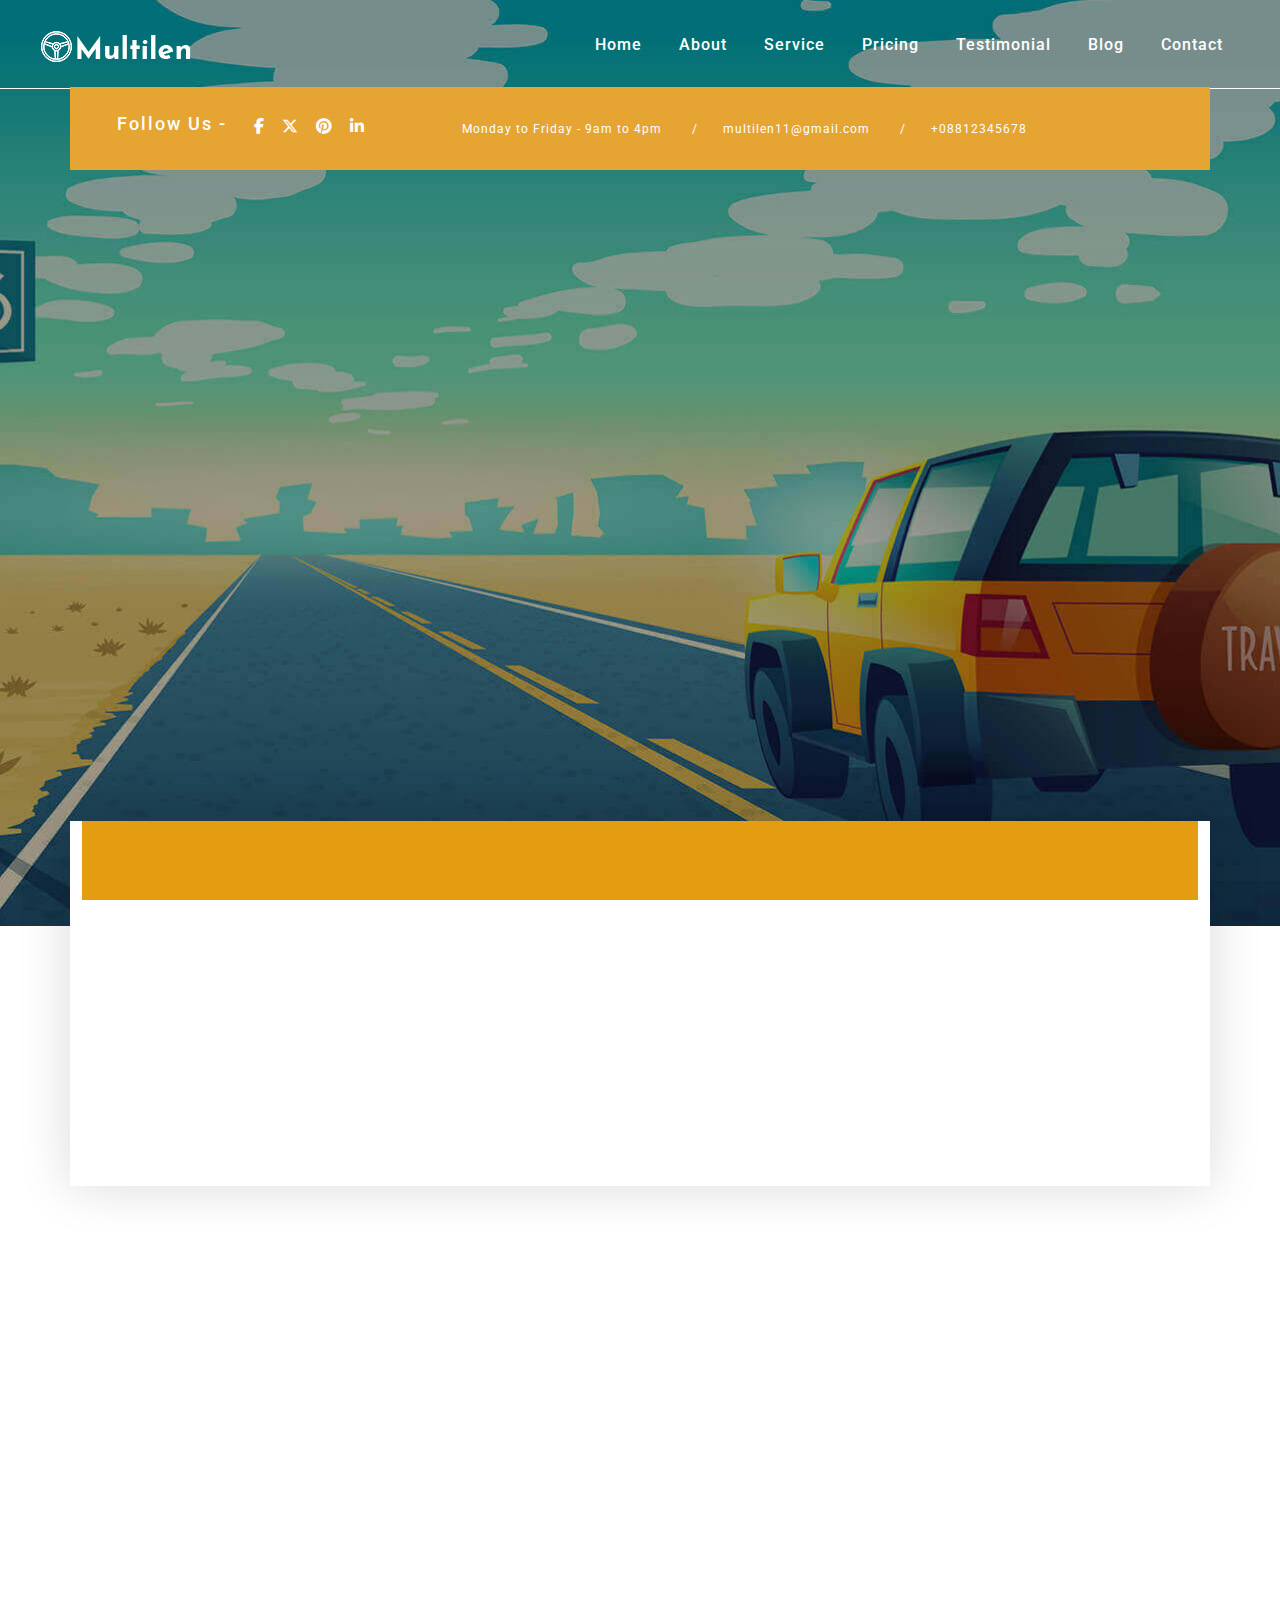
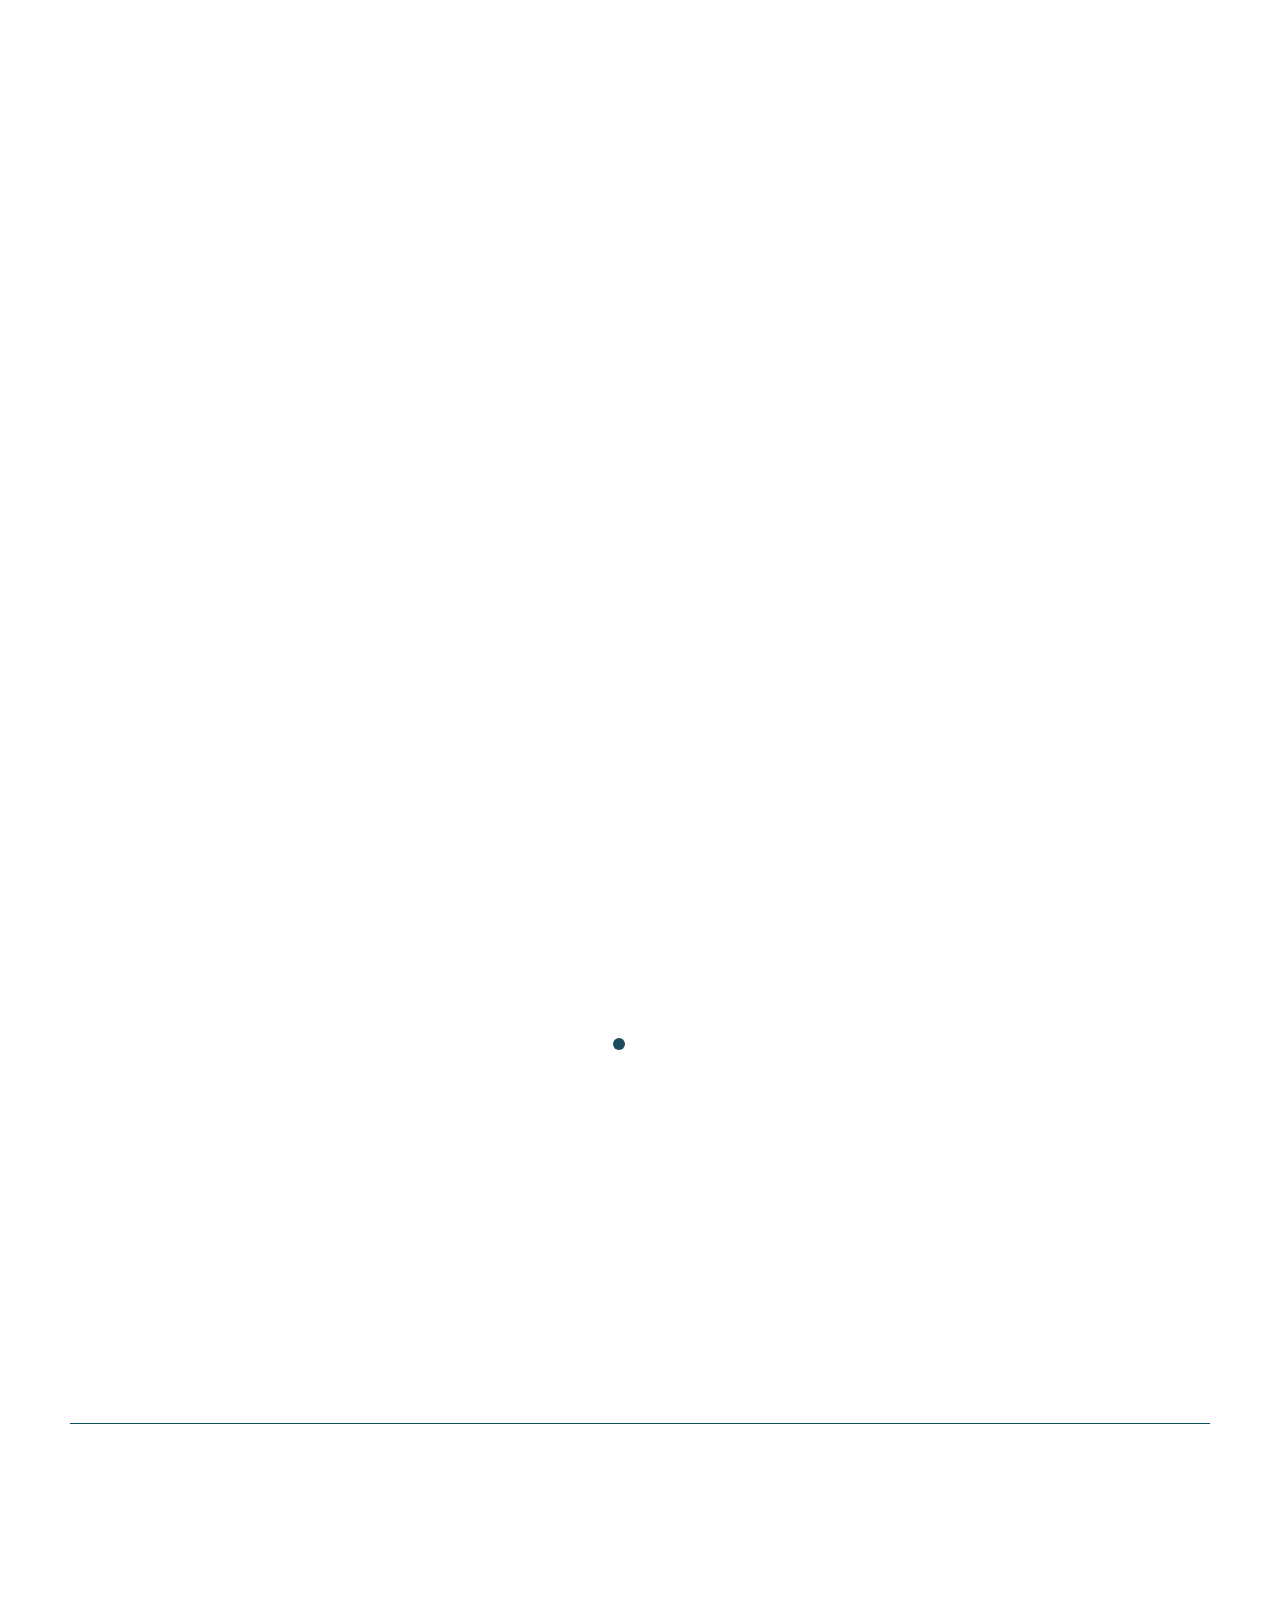
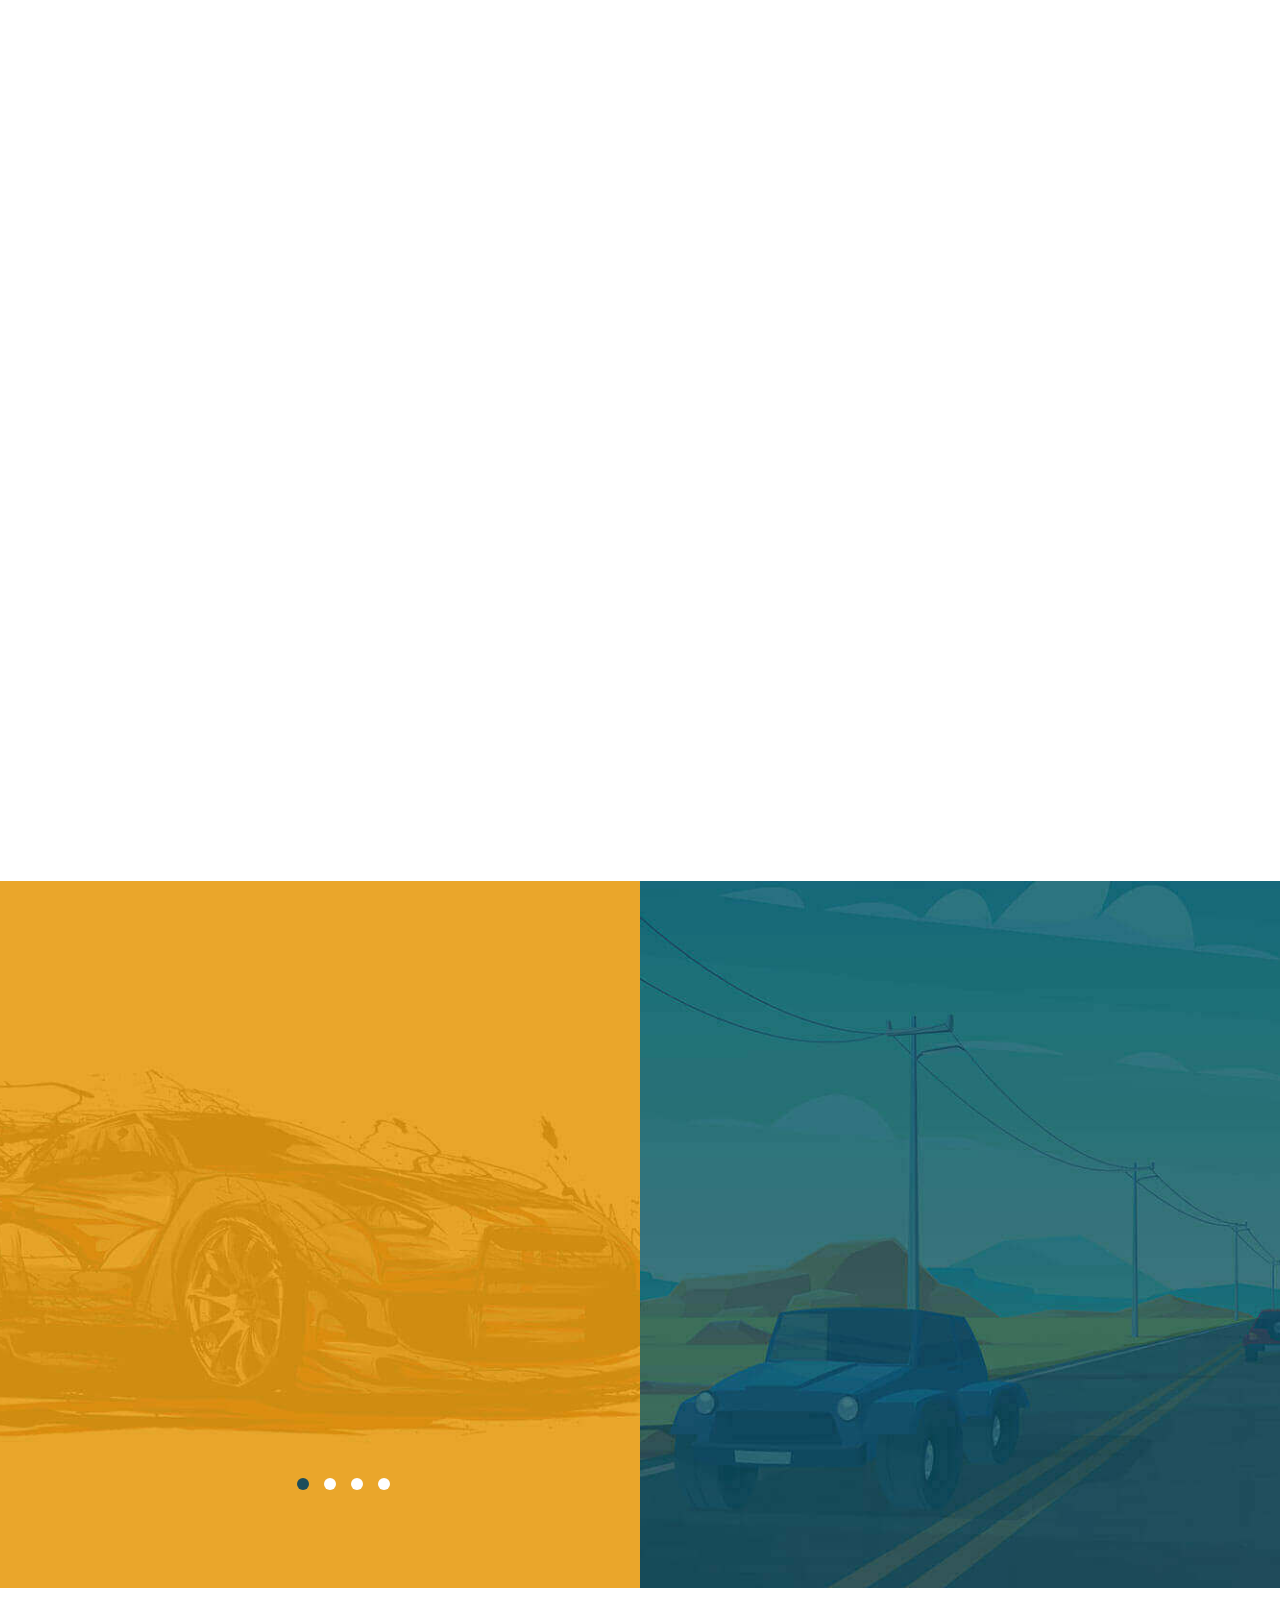
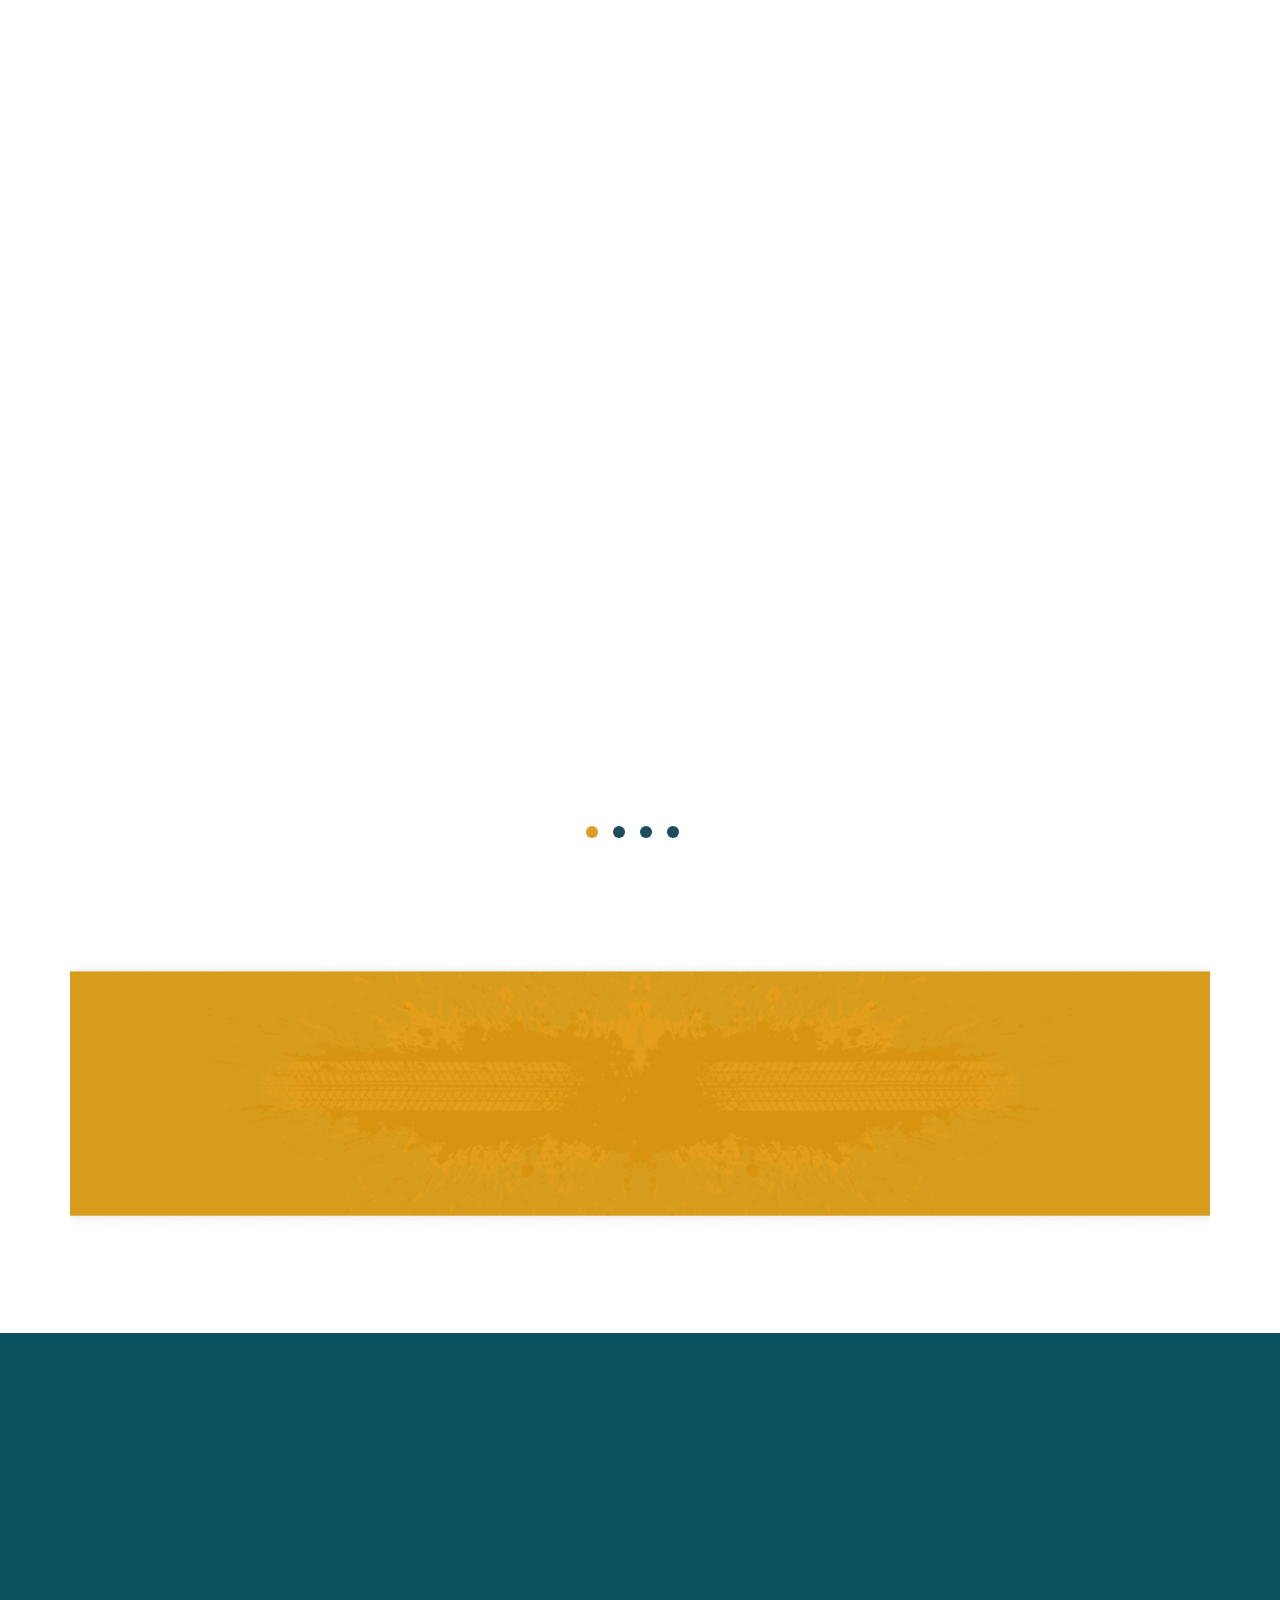
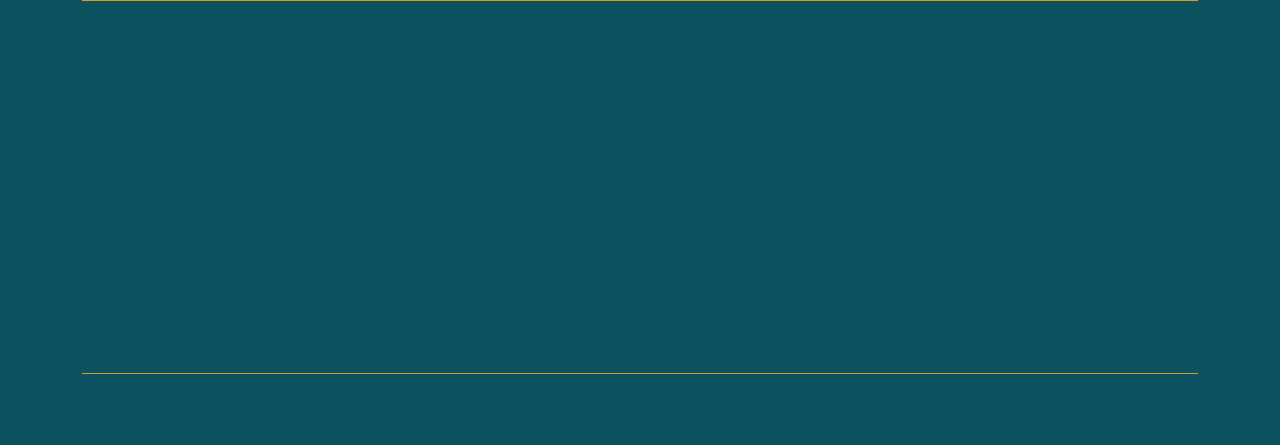
<file: landing-1.html>
<!DOCTYPE html>
<html lang="en">
<head>
	<meta charset="UTF-8">
	<meta name="viewport" content="width=device-width, initial-scale=1.0">
	<title>Driving School HTML5 Template</title>
	<link rel="stylesheet" href="assets/css/owl.carousel.min.css" />
	<link rel="stylesheet" href="output.css">
	<link rel="stylesheet" href="assets/css/bootstrap.min.css">
	<link rel="stylesheet" href="venobox/venobox.css">
	<link rel="stylesheet" href="assets/css/theme-default.css">
	<link rel="stylesheet" href="assets/css/all.min.css">
	<link rel="stylesheet" href="assets/css/responsive.css">
	<link rel="stylesheet" href="assets/css/scrollCue.css" type="text/css">

</head>
<body>


	
<div class="header-area" id="sticky-header" id="sticky-header">
		<div class="container-fluid">
			<div class="m-logo">
				<a href="#"><span class="logo-txt"></span></a>
			</div>
			<div class="menu-toggle">
				<span class="open_bar"><i class="fas fa-bars"></i></span>
				<span class="close_bar"><i class="fas fa-times"></i></span>
			</div>
			<div class="menu-wrapper">
			<div class="row align-items-center d-flex">
				<div class="col-lg-12 col-md-12">
					<div class="nav-menu">
						<div class="header-logo">
							<a href="index.html"><img src="assets/images/driving-school.png" alt=""></a>
						</div>
						<div class="header-menu">
							<ul>
								<li><a href="#home">home</a></li>
								<li><a href="#about">about</a></li>
								<li><a href="#service">service</a></li>
								<li><a href="#pricing">pricing</a></li>
								<li><a href="#testimonial">testimonial</a></li>
								<li><a href="#blog">blog</a></li>
								<li><a href="#contact">contact</a></li>
							</ul>
						</div>
						<div class="header-button">
							<a href="#">get a quote</a>
						</div>
					</div>
				</div>
			</div>
		</div>
	</div>
</div>
<div class="shape"></div>
<!--==================================================-->
<!-- Start main-menu-section -->
<!--==================================================-->
<div class="main-menu">
	<div class="container">
		<div class="row come align-items-center">
			<div class="col-lg-4 col-md-4">
				<div class="menu-title">
					<h3>follow us -</h3>
				</div>
				<div class="menu-icon">
					<ul>
						<li><a href="#"><i class="fab fa-facebook-f"></i></a></li>
						<li><a href="#"><i class="fa-brands fa-x-twitter"></i></a></li>	
						<li><a href="#"><i class="fab fa-pinterest"></i></a></li>
						<li><a href="#"><i class="fab fa-linkedin-in"></i></a></li>	
					</ul>
				</div>
			</div>
			<div class="col-lg-8 col-md-8">
				<div class="right-title">
					<ul>
						<li>Monday to Friday -  9am to 4pm<span>/</span></li>
						<li>multilen11@gmail.com<span>/</span></li>
						<li>+08812345678<span></span></li>
					</ul>
				</div>
			</div>
		</div>
	</div>
</div>      
<!--==================================================-->
<!-- Start hero-section -->
<!--==================================================-->
<div class="hero-section align-items-center d-flex" id="home">
	<div class="container">
		<div class="row"> 
			<div class="col-lg-12 col-md-12">
				<div class="hero-content" data-cues="slideInUp">
					<div class="hero-title">
						<h1>When you’re behind the wheel Driving is your only job</h1>
					</div>
					<div class="hero-text" data-cues="slideInUp">
						<p>Your purpose when driving is not to arrive at your destination safely or quickly. when driving is...to impress your personality on the road. </p>
					</div>
				</div>
				<div class="hero-button" data-cues="slideInUp">
					<a href="#">INSTRUCTOR</a>
					<a class="hero-button2" href="#">INSTRUCTOR</a>
				</div>
			</div>
		</div>
	</div>
</div>
<!--==================================================-->
<!-- Start contact-area -->
<!--==================================================-->
<div class="contact-area" id="contact">
	<div class="container">
		<div class="row upper-bg">
			<div class="col-lg-12 col-md-12">
				<div class="sideber-title" data-cues="slideInUp">
					<h3>Find Your Course</h3>
				</div>
				<div class="col-lg-12 col-md-12">
					<form action="https://formspree.io/f/myyleorq" method="POST" id="dreamit-form" data-cues="slideInUp">
						<div class="row">
							<div class="col-lg-4 col-md-4">
								<div class="form_box">
									<input type="text" name="name" placeholder="Name">
								</div>
							</div>
							<div class="col-lg-4 col-md-4">
								<div class="form_box">
									<input type="text" name="email" placeholder="Email">
								</div>
							</div>
							<div class="col-lg-4 col-md-4">
								<div class="form_box">
									<input type="text" name="phone" placeholder="Phone">
								</div>
							</div>
							<div class="col-lg-4 col-md-4">
								<div class="form_box">
									<input type="text" name="web" placeholder="Website">
								</div>
							</div><div class="col-lg-4 col-md-4">
								<div class="form_box">
									<input type="text" name="web" placeholder="Date">
								</div>
							</div><div class="col-lg-4 col-md-4">
								<div class="form_box">
									<input type="text" name="web" placeholder="Time">
								</div>
							</div>
							<div class="col-lg-12 col-md-12">
								<div class="form-button upper">
									<button type="submit">submit now</button>
								</div>
							</div>
						</div>
					</form>
					<div id="status"></div>
				</div>
			</div>
		</div>
	</div>
</div>
<!--==================================================-->
<!-- Start choose-area -->
<!--==================================================-->
<div class="choose-area" id="about">
	<div class="container">
		<div class="row">
			<div class="col-lg-6 col-md-6">
				<div class="choose-title" data-cues="slideInUp">
					<h4>who we are</h4>
					<h2>why<span>choose</span>us</h2>
					<p>Your purpose when driving is not to arrive at your destination safely or quickly. Your purpose when driving is...to impress your personality on the road. destination safely or quickly. </p>
					<p>Your purpose when driving is not to arrive at your destination safely or quickly. Your purpose when driving is to impress your personality</p>
				</div>
				<div class="row">
					<div class="col-lg-6 col-md-6">
						<div class="choose-menu-box" data-cues="slideInUp">
							<ul>
								<li><i class="fas fa-check"></i>Unlimited Car Support</li>
								<li><i class="fas fa-check"></i>Special Class</li>
								<li><i class="fas fa-check"></i>Experienced Instractor</li>
								<li><i class="fas fa-check"></i>Safty First</li>
							</ul>
						</div>
						<div class="choose-button" data-cues="slideInUp">
							<a href="#">know more</a>
						</div>
					</div>
					<div class="col-lg-6 col-md-6">
						<div class="choose-menu-box" data-cues="slideInUp">
							<ul>
								<li><i class="fas fa-check"></i>Safty Firs</li>
								<li><i class="fas fa-check"></i>Any Time Any Where</li>
								<li><i class="fas fa-check"></i>Learning Road</li>
								<li><i class="fas fa-check"></i>Driving School Insurer</li>
							</ul>
						</div>
					</div>
				</div>
			</div>
			<div class="col-lg-6 col-md-6" data-cues="slideInUp">
				<img src="assets/images/school.png" alt="">
			</div>
		</div>
	</div>
</div>
<!--==================================================-->
<!-- Start service-area -->
<!--==================================================-->
<div class="service-area" id="service">
	<div class="container-fluid">
		<div class="row">
			<div class="col-lg-12 col-md-12">
				<div class="main-title" data-cues="slideInUp">
					<h1>drivhool courses</h1>
				</div>
				<div class="section-title" data-cues="slideInUp">
					<div class="sub-title">
						<h2>Multilen <span>Courses</span></h2>
						<p>Lorem ipsum dolor sit amet, consectetur adipiscing elit, sed do eiusmod tempor incididunt ut labore et dolore magna aliqua. Quis ipsum suspendisse ultrices gravida. </p>
					</div>
				</div>
			</div>
			</div>
			<div class="row pt-60">
				<div class="owl-carousel service_list">
					<div class="col-lg-12 col-md-12">
						<div class="single-service-box" data-cues="slideInUp">
							<div class="service-thumb">
								<img src="assets/images/driving-school2.jpg" alt="">
								<div class="single-title">
									<h3>Learning Roads</h3>
									<ha>06 class</h5>
								</div>
								<div class="service-content">
									<div class="service-content-inner">
										<div class="single-title-2">
											<h3>Learning Roads</h3>
											<h5>06 class</h5>
										</div>
										<div class="service-doler">
											<h3>98.00$</h3>
											<p>Your purpose when driving is not to arrive at your destination safely or quickly. Your purpose when driving is...to impress your personality on the road arrive at your.</p>
											<a href="#">Know Detailse</a>
										</div>
									</div>
								
								</div>
							</div>
						</div>
					</div>
					<div class="col-lg-12 col-md-12">
						<div class="single-service-box" data-cues="slideInUp">
							<div class="service-thumb">
								<img src="assets/images/driving-school1.jpg" alt="">
								<div class="single-title">
									<h3>Learning Roads</h3>
									<h5>06 class</h5>
								</div>
								<div class="service-content">
									<div class="service-content-inner">
										<div class="single-title-2">
											<h3>Learning Roads</h3>
											<h5>06 class</h5>
										</div>
										<div class="service-doler">
											<h3>98.00$</h3>
											<p>Your purpose when driving is not to arrive at your destination safely or quickly. Your purpose when driving is...to impress your personality on the road arrive at your.</p>
											<a href="#">Know Detailse</a>
										</div>
									</div>
								
								</div>
							</div>
						</div>
					</div>
					<div class="col-lg-12 col-md-12">
						<div class="single-service-box" data-cues="slideInUp">
							<div class="service-thumb">
								<img src="assets/images/driving-school2.jpg" alt="">
								<div class="single-title">
									<h3>Learning Roads</h3>
									<h5>06 class</h5>
								</div>
								<div class="service-content">
									<div class="service-content-inner">
										<div class="single-title-2">
											<h3>Learning Roads</h3>
											<h5>06 class</h5>
										</div>
										<div class="service-doler">
											<h3>98.00$</h3>
											<p>Your purpose when driving is not to arrive at your destination safely or quickly. Your purpose when driving is...to impress your personality on the road arrive at your.</p>
											<a href="#">Know Detailse</a>
										</div>
									</div>
								
								</div>
							</div>
						</div>
					</div>

					<div class="col-lg-12 col-md-12">
						<div class="single-service-box" data-cues="slideInUp">
							<div class="service-thumb">
								<img src="assets/images/new.jpg" alt="">
								<div class="single-title">
									<h3>Learning Roads</h3>
									<h5>06 class</h5>
								</div>
								<div class="service-content">
									<div class="service-content-inner">
										<div class="single-title-2">
											<h3>Learning Roads</h3>
											<h5>06 class</h5>
										</div>
										<div class="service-doler">
											<h3>98.00$</h3>
											<p>Your purpose when driving is not to arrive at your destination safely or quickly. Your purpose when driving is...to impress your personality on the road arrive at your.</p>
											<a href="#">Know Detailse</a>
										</div>
									</div>
								
								</div>
							</div>
						</div>
					</div>
					<div class="col-lg-12 col-md-12">
						<div class="single-service-box" data-cues="slideInUp">
							<div class="service-thumb">
								<img src="assets/images/new2.jpg" alt="">
								<div class="single-title">
									<h3>Learning Roads</h3>
									<h5>06 class</h5>
								</div>
								<div class="service-content">
									<div class="service-content-inner">
										<div class="single-title-2">
											<h3>Learning Roads</h3>
											<h5>06 class</h5>
										</div>
										<div class="service-doler">
											<h3>98.00$</h3>
											<p>Your purpose when driving is not to arrive at your destination safely or quickly. Your purpose when driving is...to impress your personality on the road arrive at your.</p>
											<a href="#">Know Detailse</a>
										</div>
									</div>
								
								</div>
							</div>
						</div>
					</div>
				</div>
			</div>
		



	</div>
</div>
<!--==================================================-->
<!-- Start experience-area -->
<!--==================================================-->
<div class="experience-area">
	<div class="container">
		<div class="row exp">
			<div class="col-lg-3 col-md-3 pr-0">
				<div class="experience-title" data-cues="slideInUp">
					<h1>27</h1>
				</div>
			</div>
			<div class="col-lg-9 col-md-9 pl-0">
				<div class="experience-titles" data-cues="slideInUp">
					<h2>Years of <span>Experienced</span> </h2>
					<h3>To see our all activities please click the video icon</h3>
					<div class="rs-video">
						<div class="animate-border">
							<a class="video-vemo-icon venobox vbox-item" data-vbtype="youtube" data-autoplay="true" href="#">
									<i class="fa fa-play"></i>
								</a>
							</div>
						</div>
					</div>
				</div>
			</div>
		</div>
	</div>
<!--==================================================-->
<!-- Start tab-area-->
<!--==================================================-->
<div class="tab-area" id="pricing">
	<div class="container">
		<div class="row">
			<div class="col-lg-12 col-md-12">
				<div class="main-title" data-cues="slideInUp">
					<h1>pricing plan</h1>
				</div>
				<div class="section-title" data-cues="slideInUp">
					<div class="sub-title">
						<h2><span>pricing</span>plan</h2>
						<p>Lorem ipsum dolor sit amet, consectetur adipiscing elit, sed do eiusmod tempor incididunt ut labore et dolore magna aliqua. Quis ipsum suspendisse ultrices gravida. </p>
					</div>
				</div>
			</div>
		</div>
		<div class="row">
			<div class="col-lg-12 col-md-12 padding-bottom">
				<ul class="tabs" data-cues="slideInUp">
					<li class="active" rel="tab1">pricing plan a</li>
					<li rel="tab2">pricing plan b</li>
					<li rel="tab3">pricing plan c</li>
					<li rel="tab4">pricing plan d</li>
				</ul>
				<div class="tab_container">
					<h3 class="d_active tab_drawer_heading" rel="tab1">Tab 1</h3>
					<div id="tab1" class="tab_content" data-cues="slideInUp">
						<ul class="accordion">
							<li>
								<span>Pricing Plan a Is Perfect Plan For Everyone</span>
								<div class="row align-items-center">
									<div class="col-lg-8">
										<div class="tab-single-box">
											<div class="tab-thumb">
											<img src="assets/images/000.png" alt="">
										</div>
										<div class="tab-content-text">
											<p>Lorem ipsum dolor sit amet, consectetur adipiscing elit, sed do eiusmod tempor incididunt ut labore et dolore magna aliqua. Quis ipsum suspendisse ultrices gravida. Risus commodo viverra maecenas.</p>
										</div>
										</div>
									</div>
									<div class="col-lg-4">
									<div class="tab-body">
										<ul>
											<li class="border-bottom2">Full Driving Course</li><li class="border-bottom2">Practical Sessions</li><li class="border-bottom2">Free Choise Of Instructor</li><li class="border-bottom2">24 Class In This Plan</li><li class="border-bottom2">Free Final Exam</li><li>Driving Licence</li>
										</ul>
									</div>
									<div class="tab-button">
										<a href="#">choose plan</a>
									</div>
									</div>
								</div>
							</li>
						</ul>
					</div>
					<!-- #tab1 -->
					<h3 class="tab_drawer_heading" rel="tab2"> Token  </h3>
					<div id="tab2" class="tab_content" data-cues="slideInUp">
						<ul class="accordion">
							<li>
								<span>Pricing Plan b Is Perfect Plan For Everyone</span>
								<div class="row align-items-center">
									<div class="col-lg-8">
										<div class="tab-single-box">
											<div class="tab-thumb">
											<img src="assets/images/000.png" alt="">
										</div>
										<div class="tab-content-text">
											<p>Lorem ipsum dolor sit amet, consectetur adipiscing elit, sed do eiusmod tempor incididunt ut labore et dolore magna aliqua. Quis ipsum suspendisse ultrices gravida. Risus commodo viverra maecenas.</p>
										</div>
										</div>
									</div>
									<div class="col-lg-4">	
									<div class="tab-body">
										<ul>
											<li class="border-bottom2">Full Driving Course</li><li class="border-bottom2">Practical Sessions</li><li class="border-bottom2">Free Choise Of Instructor</li><li class="border-bottom2">24 Class In This Plan</li><li class="border-bottom2">Free Final Exam</li><li>Driving Licence</li>
										</ul>
									</div>
									<div class="tab-button">
										<a href="#">choose plan</a>
									</div>
									</div>
								</div>
							</li>
						</ul>
					</div>
					<!-- #tab2 -->
					<h3 class="tab_drawer_heading" rel="tab3">  Client </h3>
					<div id="tab3" class="tab_content" data-cues="slideInUp">
						<ul class="accordion">
							<li>
								<span>Pricing Plan C Is Perfect Plan For Everyone</span>
								<div class="row align-items-center">
									<div class="col-lg-8">
										<div class="tab-single-box">
											<div class="tab-thumb">
											<img src="assets/images/000.png" alt="">
										</div>
										<div class="tab-content-text">
											<p>Lorem ipsum dolor sit amet, consectetur adipiscing elit, sed do eiusmod tempor incididunt ut labore et dolore magna aliqua. Quis ipsum suspendisse ultrices gravida. Risus commodo viverra maecenas.</p>
										</div>
										</div>
									</div>
									<div class="col-lg-4">
									<div class="tab-body">
										<ul>
											<li class="border-bottom2">Full Driving Course</li><li class="border-bottom2">Practical Sessions</li><li class="border-bottom2">Free Choise Of Instructor</li><li class="border-bottom2">24 Class In This Plan</li><li class="border-bottom2">Free Final Exam</li><li>Driving Licence</li>
										</ul>
									</div>
									<div class="tab-button">
										<a href="#">choose plan</a>
									</div>
									</div>
								</div>
							</li>
						</ul>
					</div>
					<!-- #tab3 -->
					<h3 class="tab_drawer_heading" rel="tab4"> Pre ICO</h3>
					<div id="tab4" class="tab_content" data-cues="slideInUp">
						<ul class="accordion">
							<li>
							<span>Pricing Plan d Is Perfect Plan For Everyone</span>
								<div class="row align-items-center">
									<div class="col-lg-8">
										<div class="tab-single-box">
											<div class="tab-thumb">
											<img src="assets/images/000.png" alt="">
										</div>
										<div class="tab-content-text">
											<p>Lorem ipsum dolor sit amet, consectetur adipiscing elit, sed do eiusmod tempor incididunt ut labore et dolore magna aliqua. Quis ipsum suspendisse ultrices gravida. Risus commodo viverra maecenas.</p>
										</div>
										</div>
									</div>
									<div class="col-lg-4">
									<div class="tab-body">
										<ul>
											<li class="border-bottom2">Full Driving Course</li><li class="border-bottom2">Practical Sessions</li><li class="border-bottom2">Free Choise Of Instructor</li><li class="border-bottom2">24 Class In This Plan</li><li class="border-bottom2">Free Final Exam</li><li>Driving Licence</li>
										</ul>
									</div>
									<div class="tab-button">
										<a href="#">choose plan</a>
									</div>
									</div>
								</div>
							</li>
						</ul>
					</div>
					<!-- #tab4 --> 
				</div>
			</div>
		</div>
	</div>
</div>
<!--==================================================-->
<!-- Start testi-setion-area-->
<!--==================================================-->
<div class="testi-setion-area" id="testimonial">
	<div class="custom-container">
		<div class="row align-items-center">
			<div class="col-lg-6 col-md-12 p-0">

				<div class="section-title2" data-cues="slideInUp">
					<div class="sub-title">
						<h4>Client Feedback</h4>
						<h2><span>our</span> ACHIVEMENT</h2>
					</div>
				</div>
				<div class="owl-carousel testi_list">
					<div class="left-side" data-cues="slideInUp">
						<div class="single-testi-box">
							<div class="testi-thumb">
								<img src="assets/images/testi.png" alt="">
							</div>
							<div class="testi-content">
								<p>Lorem ipsum dolor sit amet, consectetur adipiscing elit, sed do eiusmod tempor incididunt ut labore et dolore magna aliqua. Quis ipsum not so good</p>
							</div>
							<div class="testi-conent-inner">
								<h3>Jeemy Crugani</h3>
								<span>Seniour UI / UX Designer</span>
							</div>
						</div>
					</div>
					<div class="left-side" data-cues="slideInUp">
						<div class="single-testi-box">
							<div class="testi-thumb">
								<img src="assets/images/testi.png" alt="">
							</div>
							<div class="testi-content">
								<p>Lorem ipsum dolor sit amet, consectetur adipiscing elit, sed do eiusmod tempor incididunt ut labore et dolore magna aliqua. Quis ipsum not so good</p>
							</div>
							<div class="testi-conent-inner">
								<h3>Jeemy Crugani</h3>
								<span>Seniour UI / UX Designer</span>
							</div>
						</div>
					</div>
					<div class="left-side" data-cues="slideInUp">
						<div class="single-testi-box">
							<div class="testi-thumb">
								<img src="assets/images/testi.png" alt="">
							</div>
							<div class="testi-content">
								<p>Lorem ipsum dolor sit amet, consectetur adipiscing elit, sed do eiusmod tempor incididunt ut labore et dolore magna aliqua. Quis ipsum not so good</p>
							</div>
							<div class="testi-conent-inner">
								<h3>Jeemy Crugani</h3>
								<span>Seniour UI / UX Designer</span>
							</div>
						</div>
					</div>
					<div class="left-side" data-cues="slideInUp">
						<div class="single-testi-box">
							<div class="testi-thumb">
								<img src="assets/images/testi.png" alt="">
							</div>
							<div class="testi-content">
								<p>Lorem ipsum dolor sit amet, consectetur adipiscing elit, sed do eiusmod tempor incididunt ut labore et dolore magna aliqua. Quis ipsum not so good</p>
							</div>
							<div class="testi-conent-inner">
								<h3>Jeemy Crugani</h3>
								<span>Seniour UI / UX Designer</span>
							</div>
						</div>
					</div>
				</div>
			</div>
			<div class="col-lg-6 col-md-12 p-0">
				<div class="right-side-2" data-cues="slideInUp">
					<div class="row upper12">
						<div class="sub-title-2">
							<h4>who we are</h4>
							<h2>why<span>choose</span> us</h2>
						</div>
						<div class="col-lg-6 col-md-6">
							<div class="counter-single-box">
								<div class="counter-content">
									<div class="counter-title">
										<h2>540</h2>
										<h3>tourning hours</h3>
									</div>
								</div>
							</div>
						</div>
						<div class="col-lg-6 col-md-6">
							<div class="counter-single-box">
								<div class="counter-content">
									<div class="counter-title">
										<h2>540</h2>
										<h3>tourning hours</h3>
									</div>
								</div>
							</div>
						</div>
						<div class="col-lg-6 col-md-6">
							<div class="counter-single-box">
								<div class="counter-content">
									<div class="counter-title">
										<h2>540</h2>
										<h3>tourning hours</h3>
									</div>
								</div>
							</div>
						</div>
						<div class="col-lg-6 col-md-6">
							<div class="counter-single-box">
								<div class="counter-content">
									<div class="counter-title">
										<h2>540</h2>
										<h3>tourning hours</h3>
									</div>
								</div>
							</div>
						</div>
					</div>
				</div>
			</div>
		</div>
	</div>
	<div class="shape-img">
		
	</div>
</div>
<!--==================================================-->
<!-- Start blog-area -->
<!--==================================================-->
<div class="blog-area" id="blog">
	<div class="container">
		<div class="row">
			<div class="col-lg-12 col-md-12">
				<div class="col-lg-12">
				<div class="main-title" data-cues="slideInUp">
					<h1>Latest News</h1>
				</div>
				<div class="section-title" data-cues="slideInUp">
					<div class="sub-title">
						<h2><span>latest</span>news</h2>
						<p>Lorem ipsum dolor sit amet, consectetur adipiscing elit, sed do eiusmod tempor incididunt ut labore et dolore magna aliqua. Quis ipsum suspendisse ultrices gravida. </p>
					</div>
				</div>
			</div>
			</div>
		</div>
		<div class="row">
			<div class="owl-carousel blog_list">
				<div class="blog-single-box" data-cues="slideInUp">
					<div class="blog-thumb">
						<img src="assets/images/blog.png" alt="">
						<div class="blog-text">
							<h4><a href="#">25 Jun</a></h4>
						</div>
					</div>
					<div class="blog-content">
						<div class="blog-title">
							<span>By Admin, Driving testing</span>
							<h3><a href="blog-details.html">Orem ipsum dolor is sit amet, conset ctetur adipiscing on the flore...</a></h3>
							<p>Lorem ipsum dolor sit amet, consectetur adipiscing elit, sed do eiusmod tempor incididunt ut labore et dolore magna aliqua..</p>
						</div>
						<div class="blog-button">
						<a href="#">Read more</a>
					</div>
					</div>
				</div>
				<div class="blog-single-box" data-cues="slideInUp">
					<div class="blog-thumb">
						<img src="assets/images/blog-1.png" alt="">
						<div class="blog-text">
							<h4><a href="#">17 Aug</a></h4>
						</div>
					</div>
					<div class="blog-content">
						<div class="blog-title">
							<span>By Admin, Driving testing</span>
							<h3><a href="blog-details.html">Orem ipsum dolor is sit amet, conset ctetur adipiscing on the flore...</a></h3>
							<p>Lorem ipsum dolor sit amet, consectetur adipiscing elit, sed do eiusmod tempor incididunt ut labore et dolore magna aliqua..</p>
						</div>
						<div class="blog-button">
						<a href="#">Read more</a>
					</div>
					</div>
				</div>
				<div class="blog-single-box" data-cues="slideInUp">
					<div class="blog-thumb">
						<img src="assets/images/blog-2.png" alt="">
						<div class="blog-text">
							<h4><a href="#">17 Aug</a></h4>
						</div>
					</div>
					<div class="blog-content">
						<div class="blog-title">
							<span>By Admin, Driving testing</span>
							<h3><a href="blog-details.html">Orem ipsum dolor is sit amet, conset ctetur adipiscing on the flore...</a></h3>
							<p>Lorem ipsum dolor sit amet, consectetur adipiscing elit, sed do eiusmod tempor incididunt ut labore et dolore magna aliqua..</p>
						</div>
						<div class="blog-button">
						<a href="#">Read more</a>
					</div>
					</div>
				</div>
				<div class="blog-single-box" data-cues="slideInUp">
					<div class="blog-thumb">
						<img src="assets/images/blog-1.png" alt="">
						<div class="blog-text">
							<h4><a href="#">17 Aug</a></h4>
						</div>
					</div>
					<div class="blog-content">
						<div class="blog-title">
							<span>By Admin, Driving testing</span>
							<h3><a href="blog-details.html">Orem ipsum dolor is sit amet, conset ctetur adipiscing on the flore...</a></h3>
							<p>Lorem ipsum dolor sit amet, consectetur adipiscing elit, sed do eiusmod tempor incididunt ut labore et dolore magna aliqua..</p>
						</div>
						<div class="blog-button">
						<a href="#">Read more</a>
					</div>
					</div>
				</div>
			</div>
		</div>
	</div>
</div>
<!--==================================================-->
<!-- Start testimonial-area-->
<!--==================================================-->
<div class="testimonial-area">
	<div class="container">
		<div class="row abc">
			<div class="test_list owl-carousel"> 	
				<div class="col-lg-12 col-md-12">
					<div class="testimonial-single-box" data-cues="slideInUp">
						<div class="testimonial-content">
						<div class="testimonial-icon">
							<a href="#"><i class="fa-brands fa-x-twitter"></i></a>
						</div>
						<div class="testimonial-title">
							<p>Lorem ipsum dolor sit amet, consectetur adipiscing elit, sed do eiusmod tempor incididunt ut labore et dolore magna aliqua.</p>
							<h4>Jonathon Mickel</h4>
						</div>
					</div>
					</div>
				</div>
				<div class="col-lg-12 col-md-12">
					<div class="testimonial-content" data-cues="slideInUp">
						<div class="testimonial-icon">
							<a href="#"><i class="fa-brands fa-x-twitter"></i></a>
						</div>
						<div class="testimonial-title">
							<p>Lorem ipsum dolor sit amet, consectetur adipiscing elit, sed do eiusmod tempor incididunt ut labore et dolore magna aliqua.</p>
							<h4>Jonathon Mickel</h4>
						</div>
					</div>
				</div>
				<div class="col-lg-12 col-md-12">
					<div class="testimonial-content" data-cues="slideInUp">
						<div class="testimonial-icon">
							<a href="#"><i class="fa-brands fa-x-twitter"></i></a>
						</div>
						<div class="testimonial-title">
							<p>Lorem ipsum dolor sit amet, consectetur adipiscing elit, sed do eiusmod tempor incididunt ut labore et dolore magna aliqua.</p>
							<h4>Jonathon Mickel</h4>
						</div>
					</div>
				</div>
			</div>
		</div>
	</div>
</div>
<!--==================================================-->
<!-- Start footer-area-->
<!--==================================================-->
<div class="footer-area">
	<div class="container">
		<div class="row">
			<div class="col-lg-12 col-md-12">
				<div class="subscribe-area" data-cues="slideInUp">
					<h3>Subscribe Newsletter</h3>
					<div class="subscribe-form">
						<form action="#">
							<input type="text" name="email" placeholder="Your Email">
							<button type="submit"><i class="fas fa-envelope"></i></button>
						</form>
					</div>
				</div>
			</div>
		</div>
		<div class="row">
			<div class="col-lg-6 col-md-6">
				<div class="single-footer-box" data-cues="slideInUp">
					<div class="footer-content">
						<div class="footer-logo">
							<img src="assets/images/footer-logo.png" alt="">
						</div>
						<div class="footer-title">
							<p>Lorem ipsum dolor sit amet, coectetur adipiscing eiusmod tempor cons ectetur adipiscing elit, sed do incididunt ut labore not really sure but et dolore magna not to be aliqua...</p>
							<h3>Follow Us -</h3>
							<ul>
								<li><a href="#"><i class="fab fa-linkedin-in"></i></a></li>
								<li><a href="#"><i class="fab fa-instagram"></i></a></li>
								<li><a href="#"><i class="fa-brands fa-x-twitter"></i></a></li>
								<li><a href="#"><i class="fab fa-facebook-f"></i></a></li>
							</ul>
						</div>
					</div>
				</div>
			</div>
			<div class="col-lg-3 col-md-6">
				<div class="single-footer-box-2" data-cues="slideInUp">
					<div class="footer-content">
						<div class="footer-title">
							<h3>services</h3>
						</div>
						<ul>
							<li><a href="#">Unlimited Car</a></li>
							<li><a href="#">Experienced Instructors</a></li>
							<li><a href="#">Special Class</a></li>
							<li><a href="#">Learning Road</a></li>
							<li><a href="#">Online Class</a></li>
						</ul>
					</div>
				</div>
			</div>
			<div class="col-lg-3 col-md-6">
				<div class="single-footer-box-2" data-cues="slideInUp">
					<div class="footer-content">
						<div class="footer-title">
							<h3>Quick Contact</h3>
						</div>
						<ul class="footer">
							<li><span>address:</span> <br>88/56 bc rod dhaka</li>				
							<li><span>e-mail:</span> <br>www.techno.com</li>						
							<li><span>phone:</span> <br>88+12552354 2254255</li>
						</ul>
					</div>
				</div>
			</div>
		</div>
		<div class="row upper">
			<div class="col-lg-12 col-md-12">
				<div class="copy-right-box" data-cues="slideInUp">
					<div class="copy-right-title">
						<h3>Copyright @ 2025 All Right Reserved. <a target="_blank" href="https://www.mobanwang.com/" title="网站模板">网站模板</a></h3>
					</div>
				</div>
			</div>
		</div>
	</div>
</div>
<!--==================================================-->
<!--start fTo Top-->
<!--===================================================-->
<div class="scroll-area">
	<div class="top-wrap">
		<div class="go-top-btn-wraper">
			<div class="go-top go-top-button">
				<i class="fas fa-arrow-up"></i>
				<i class="fas fa-arrow-up"></i>
			</div>
		</div>
	</div>
</div>

		<script src="https://code.jquery.com/jquery-3.6.0.min.js"></script>
		<!-- jquery js -->	
		<script src="assets/js/vendor/jquery-3.2.1.min.js"></script>
		<!-- bootstrap js -->	
		<script src="assets/js/bootstrap.min.js"></script>
		<!-- carousel js -->
		<script src="assets/js/owl.carousel.min.js"></script>
		<!-- counterup js -->
		<script src="assets/js/jquery.counterup.min.js"></script>
		<!-- waypoints js -->
		<script src="assets/js/waypoints.min.js"></script>
		<!-- wow js -->
		<script src="assets/js/wow.js"></script>
		<!-- imagesloaded js -->
		<script src="assets/js/imagesloaded.pkgd.min.js"></script>
		<!-- venobox js -->
		<script src="venobox/venobox.js"></script>
		<!-- ajax mail js -->
		<script src="assets/js/ajax-mail.js"></script>
		<!--  animated-text js -->	
		<script src="assets/js/animated-text.js"></script>
		<!-- venobox min js -->
		<script src="venobox/venobox.min.js"></script>
		<!-- isotope js -->
		<script src="assets/js/isotope.pkgd.min.js"></script>
		<!-- jquery nivo slider pack js -->
		<script src="assets/js/jquery.nivo.slider.pack.js"></script>
		<!-- jquery meanmenu js -->	
		<script src="assets/js/jquery.meanmenu.js"></script>
		<script src="assets/js/popper.min.js"></script>
		<!-- jquery scrollup js -->	
		<script src="assets/js/jquery.scrollUp.js"></script>
		<!-- theme js -->	
		<script src="assets/js/theme.js"></script>

		<script src="assets/js/scrollCue.min.js"></script>

		<script>
			(function($) {
				$('.accordion > li:eq(0) a').addClass('active').next().slideDown();

				$('.accordion a').click(function(j) {
					var dropDown = $(this).closest('li').find('p');

					$(this).closest('.accordion').find('p').not(dropDown).slideUp();

					if ($(this).hasClass('active')) {
						$(this).removeClass('active');
					} else {
						$(this).closest('.accordion').find('a.active').removeClass('active');
						$(this).addClass('active');
					}

					dropDown.stop(false, true).slideToggle();

					j.preventDefault();
				});
			})(jQuery);
		</script>

		<script>
	    $(".tab_content").hide();
    $(".tab_content:first").show();

  / if in tab mode /
    $("ul.tabs li").click(function() {
    
      $(".tab_content").hide();
      var activeTab = $(this).attr("rel"); 
      $("#"+activeTab).fadeIn();    
    
      $("ul.tabs li").removeClass("active");
      $(this).addClass("active");

    $(".tab_drawer_heading").removeClass("d_active");
    $(".tab_drawer_heading[rel^='"+activeTab+"']").addClass("d_active");
    
    });
  / if in drawer mode /
  $(".tab_drawer_heading").click(function() {
      
      $(".tab_content").hide();
      var d_activeTab = $(this).attr("rel"); 
      $("#"+d_activeTab).fadeIn();
    
    $(".tab_drawer_heading").removeClass("d_active");
      $(this).addClass("d_active");
    
    $("ul.tabs li").removeClass("active");
    $("ul.tabs li[rel^='"+d_activeTab+"']").addClass("active");
    });
  
  
  /* Extra class "tab_last" 
     to add border to right side
     of last tab */
  $('ul.tabs li').last().addClass("tab_last");
</script>

</script>
	<!--jquery js-->
	<script>
		 $(window).on('scroll', function () {
        var scrolled = $(window).scrollTop();
        if (scrolled > 300) $('.go-top').addClass('active');
        if (scrolled < 300) $('.go-top').removeClass('active');
    });

    $('.go-top').on('click', function () {
        $("html, body").animate({
            scrollTop: "0"
        }, 1200);
    });
</script>

    <script>
    	    // sticky
    var wind = $(window);
    var sticky = $('#sticky-header');
    wind.on('scroll', function () {
        var scroll = wind.scrollTop();
        if (scroll <100) {
            sticky.removeClass('sticky-nav');
        } else {
            sticky.addClass('sticky-nav');
        }
    });
    </script>


	</body>
	</html>
</file>
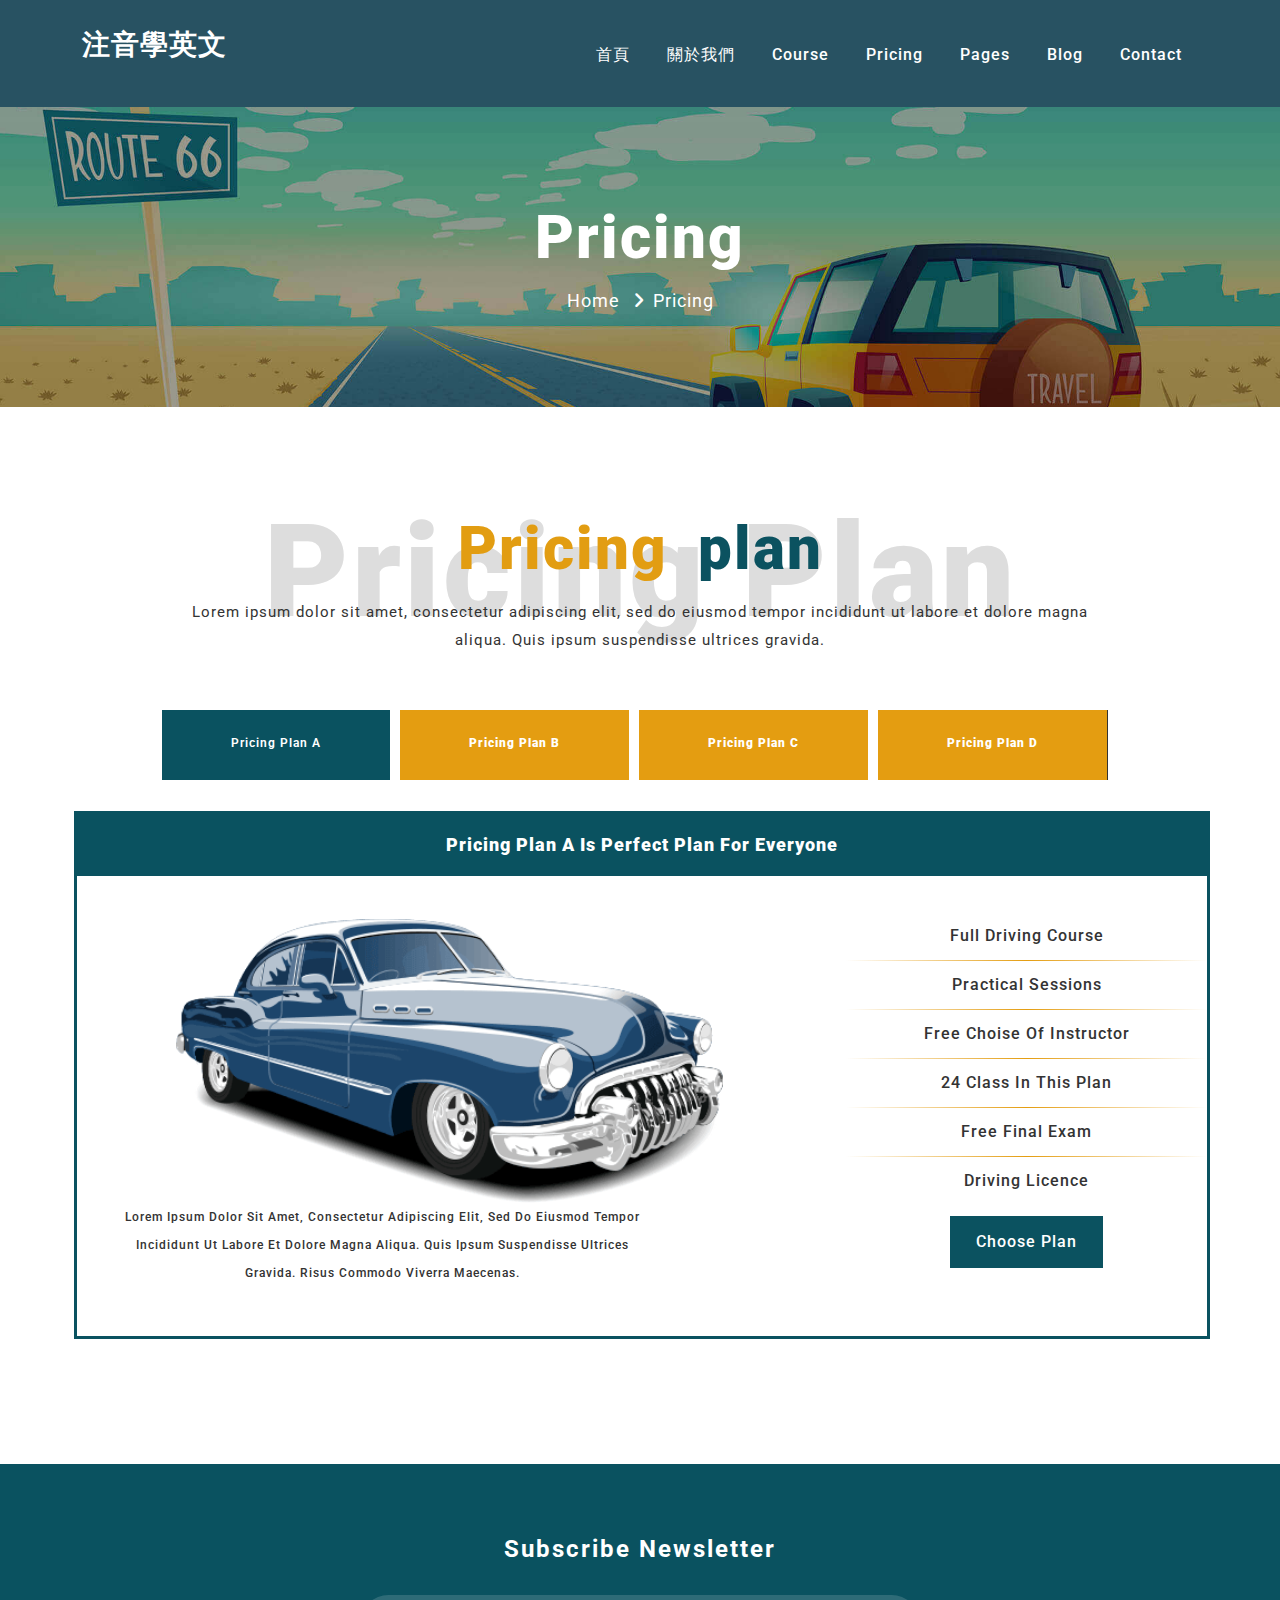
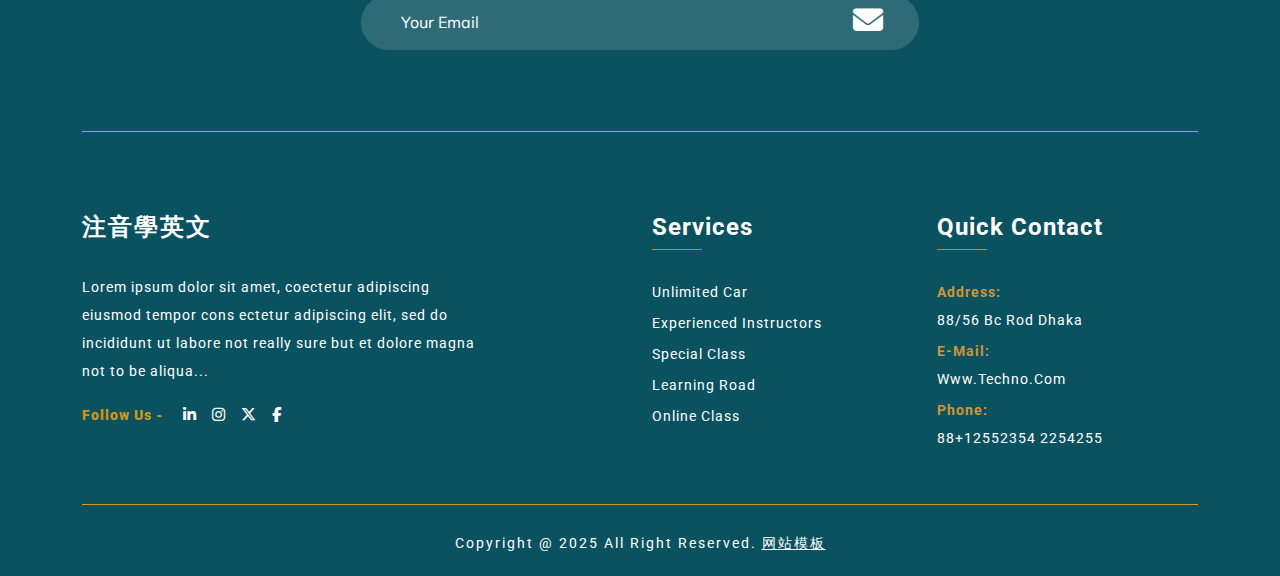
<file: pricing.html>
<!DOCTYPE html>
<html lang="en">
<head>
	<meta charset="UTF-8">
	<meta name="viewport" content="width=device-width, initial-scale=1.0">
	<title>driving school</title>
	<link rel="stylesheet" href="assets/css/owl.carousel.min.css" />
	<link rel="stylesheet" href="output.css">
	<link rel="stylesheet" href="assets/css/bootstrap.min.css">
	<link rel="stylesheet" href="venobox/venobox.css">
	<link rel="stylesheet" href="assets/css/theme-default.css">
	<link rel="stylesheet" href="assets/css/all.min.css">
	<link rel="stylesheet" href="assets/css/responsive.css">

</head>
<body>
	<div class="header-area style-two upper" id="sticky-header">
		<div class="container">
			<div class="m-logo">
				<a href="#"><span class="logo-txt"></span></a>
			</div>
			<div class="menu-toggle">
				<span class="open_bar"><i class="fas fa-bars"></i></span>
				<span class="close_bar"><i class="fas fa-times"></i></span>
			</div>
			<div class="menu-wrapper">
			<div class="row">
				<div class="col-lg-12 col-md-12">
					<div class="nav-menu">
						<div class="header-logo">
							<a href="index.html" class="text-white fw-bold text-decoration-none" style="font-size: 28px;">
  注音學英文
</a>
						</div>
						<div class="header-menu">
							<ul>
								<li><a href="index.html">首頁</a></li>
								<li><a href="about.html">關於我們</a></li>
								<li><a href="service.html">course</a></li>
								<li><a href="pricing.html">pricing</a></li>
								<li><a href="#">pages</a>
									<div class="sub-menu">
										<ul>
											<li><a href="about.html">關於我們</a></li>
											<li><a href="contact.html">contact</a></li>
											<li><a href="service.html">service</a></li>
											<li><a href="pricing.html">pricing</a></li>
										</ul>
									</div>
								</li>
								<li><a href="#">blog</a>
									<div class="sub-menu">
										<ul>
											<li><a href="blog-list.html">Blog-list</a></li>
											<li><a href="blog-details.html">Blog-details</a></li>
											<li><a href="blog-2column.html">Blog-2column</a></li>
										</ul>
									</div>
								</li>
								<li><a href="contact.html">contact</a></li>
							</ul>
						</div>
						<div class="header-button">
							<a href="#">get a quote</a>
						</div>
					</div>
				</div>
			</div>
		</div>
		</div>
	</div>      
<!--==================================================-->
<!-- Start breadcumb-area -->
<!--==================================================-->
<div class="breadcumb-area align-items-center d-flex">
	<div class="container">
		<div class="row align-items-center">
			<div class="col-lg-12 col-md-12">
				<div class="breacumb-content">
					<div class="breadcumb-title">
						<h1>pricing</h1>
					</div>
					<div class="breadcumb-content-text">
						<a href="index.html"> home <i class="fas fa-angle-right"></i><span>pricing</span></a>
					</div>
				</div>
			</div>
		</div>
	</div>
</div>
<!--==================================================-->
<!-- Start tab-area-->
<!--==================================================-->
<div class="tab-area">
	<div class="container">
		<div class="row">
			<div class="col-lg-12 col-md-12">
				<div class="main-title">
					<h1>pricing plan</h1>
				</div>
				<div class="section-title">
					<div class="sub-title">
						<h2><span>pricing</span>plan</h2>
						<p>Lorem ipsum dolor sit amet, consectetur adipiscing elit, sed do eiusmod tempor incididunt ut labore et dolore magna aliqua. Quis ipsum suspendisse ultrices gravida. </p>
					</div>
				</div>
			</div>
		</div>
		<div class="row">
			<div class="col-lg-12 col-md-12 padding-bottom">
				<ul class="tabs">
					<li class="active" rel="tab1">pricing plan a</li>
					<li rel="tab2">pricing plan b</li>
					<li rel="tab3">pricing plan c</li>
					<li rel="tab4">pricing plan d</li>
				</ul>
				<div class="tab_container">
					<h3 class="d_active tab_drawer_heading" rel="tab1">Tab 1</h3>
					<div id="tab1" class="tab_content">
						<ul class="accordion">
							<li>
								<span>Pricing Plan a Is Perfect Plan For Everyone</span>
								<div class="row align-items-center">
									<div class="col-lg-8">
										<div class="tab-single-box">
											<div class="tab-thumb">
											<img src="assets/images/000.png" alt="">
										</div>
										<div class="tab-content-text">
											<p>Lorem ipsum dolor sit amet, consectetur adipiscing elit, sed do eiusmod tempor incididunt ut labore et dolore magna aliqua. Quis ipsum suspendisse ultrices gravida. Risus commodo viverra maecenas.</p>
										</div>
										</div>
									</div>
									<div class="col-lg-4">
									<div class="tab-body">
										<ul>
											<li class="border-bottom2">Full Driving Course</li><li class="border-bottom2">Practical Sessions</li><li class="border-bottom2">Free Choise Of Instructor</li><li class="border-bottom2">24 Class In This Plan</li><li class="border-bottom2">Free Final Exam</li><li>Driving Licence</li>
										</ul>
									</div>
									<div class="tab-button">
										<a href="#">choose plan</a>
									</div>
									</div>
								</div>
							</li>
						</ul>
					</div>
					<!-- #tab1 -->
					<h3 class="tab_drawer_heading" rel="tab2"> Token  </h3>
					<div id="tab2" class="tab_content">
						<ul class="accordion">
							<li>
								<span>Pricing Plan b Is Perfect Plan For Everyone</span>
								<div class="row align-items-center">
									<div class="col-lg-8">
										<div class="tab-single-box">
											<div class="tab-thumb">
											<img src="assets/images/000.png" alt="">
										</div>
										<div class="tab-content-text">
											<p>Lorem ipsum dolor sit amet, consectetur adipiscing elit, sed do eiusmod tempor incididunt ut labore et dolore magna aliqua. Quis ipsum suspendisse ultrices gravida. Risus commodo viverra maecenas.</p>
										</div>
										</div>
									</div>
									<div class="col-lg-4">	
									<div class="tab-body">
										<ul>
											<li class="border-bottom2">Full Driving Course</li><li class="border-bottom2">Practical Sessions</li><li class="border-bottom2">Free Choise Of Instructor</li><li class="border-bottom2">24 Class In This Plan</li><li class="border-bottom2">Free Final Exam</li><li>Driving Licence</li>
										</ul>
									</div>
									<div class="tab-button">
										<a href="#">choose plan</a>
									</div>
									</div>
								</div>
							</li>
						</ul>
					</div>
					<!-- #tab2 -->
					<h3 class="tab_drawer_heading" rel="tab3">  Client </h3>
					<div id="tab3" class="tab_content">
						<ul class="accordion">
							<li>
								<span>Pricing Plan C Is Perfect Plan For Everyone</span>
								<div class="row align-items-center">
									<div class="col-lg-8">
										<div class="tab-single-box">
											<div class="tab-thumb">
											<img src="assets/images/000.png" alt="">
										</div>
										<div class="tab-content-text">
											<p>Lorem ipsum dolor sit amet, consectetur adipiscing elit, sed do eiusmod tempor incididunt ut labore et dolore magna aliqua. Quis ipsum suspendisse ultrices gravida. Risus commodo viverra maecenas.</p>
										</div>
										</div>
									</div>
									<div class="col-lg-4">
									<div class="tab-body">
										<ul>
											<li class="border-bottom2">Full Driving Course</li><li class="border-bottom2">Practical Sessions</li><li class="border-bottom2">Free Choise Of Instructor</li><li class="border-bottom2">24 Class In This Plan</li><li class="border-bottom2">Free Final Exam</li><li>Driving Licence</li>
										</ul>
									</div>
									<div class="tab-button">
										<a href="#">choose plan</a>
									</div>
									</div>
								</div>
							</li>
						</ul>
					</div>
					<!-- #tab3 -->
					<h3 class="tab_drawer_heading" rel="tab4"> Pre ICO</h3>
					<div id="tab4" class="tab_content">
						<ul class="accordion">
							<li>
							<span>Pricing Plan d Is Perfect Plan For Everyone</span>
								<div class="row align-items-center">
									<div class="col-lg-8">
										<div class="tab-single-box">
											<div class="tab-thumb">
											<img src="assets/images/000.png" alt="">
										</div>
										<div class="tab-content-text">
											<p>Lorem ipsum dolor sit amet, consectetur adipiscing elit, sed do eiusmod tempor incididunt ut labore et dolore magna aliqua. Quis ipsum suspendisse ultrices gravida. Risus commodo viverra maecenas.</p>
										</div>
										</div>
									</div>
									<div class="col-lg-4">
									<div class="tab-body">
										<ul>
											<li class="border-bottom2">Full Driving Course</li><li class="border-bottom2">Practical Sessions</li><li class="border-bottom2">Free Choise Of Instructor</li><li class="border-bottom2">24 Class In This Plan</li><li class="border-bottom2">Free Final Exam</li><li>Driving Licence</li>
										</ul>
									</div>
									<div class="tab-button">
										<a href="#">choose plan</a>
									</div>
									</div>
								</div>
							</li>
						</ul>
					</div>
					<!-- #tab4 --> 
				</div>
			</div>
		</div>
	</div>
	</div>
<!--==================================================-->
<!-- Start footer-area-->
<!--==================================================-->
<div class="footer-area">
	<div class="container">
		<div class="row">
			<div class="col-lg-12 col-md-12">
				<div class="subscribe-area">
					<h3>Subscribe Newsletter</h3>
					<div class="subscribe-form">
						<form action="#">
							<input type="text" name="email" placeholder="Your Email">
							<button type="submit"><i class="fas fa-envelope"></i></button>
						</form>
					</div>
				</div>
			</div>
		</div>
		<div class="row">
			<div class="col-lg-6 col-md-6">
				<div class="single-footer-box">
					<div class="footer-content">
						<div class="footer-logo">
							<h2 class="text-white">注音學英文</h2>
						</div>
						<div class="footer-title">
							<p>Lorem ipsum dolor sit amet, coectetur adipiscing eiusmod tempor cons ectetur adipiscing elit, sed do incididunt ut labore not really sure but et dolore magna not to be aliqua...</p>
							<h3>Follow Us -</h3>
							<ul>
								<li><a href="#"><i class="fab fa-linkedin-in"></i></a></li>
								<li><a href="#"><i class="fab fa-instagram"></i></a></li>
								<li><a href="#"><i class="fa-brands fa-x-twitter"></i></a></li>
								<li><a href="#"><i class="fab fa-facebook-f"></i></a></li>
							</ul>
						</div>
					</div>
				</div>
			</div>
			<div class="col-lg-3 col-md-6">
				<div class="single-footer-box-2">
					<div class="footer-content">
						<div class="footer-title">
							<h3>services</h3>
						</div>
						<ul>
							<li><a href="#">Unlimited Car</a></li>
							<li><a href="#">Experienced Instructors</a></li>
							<li><a href="#">Special Class</a></li>
							<li><a href="#">Learning Road</a></li>
							<li><a href="#">Online Class</a></li>
						</ul>
					</div>
				</div>
			</div>
			<div class="col-lg-3 col-md-6">
				<div class="single-footer-box-2">
					<div class="footer-content">
						<div class="footer-title">
							<h3>Quick Contact</h3>
						</div>
						<ul class="footer">
							<li><span>address:</span> <br>88/56 bc rod dhaka</li>				
							<li><span>e-mail:</span> <br>www.techno.com</li>						
							<li><span>phone:</span> <br>88+12552354 2254255</li>
						</ul>
					</div>
				</div>
			</div>
		</div>
		<div class="row upper">
			<div class="col-lg-12 col-md-12">
				<div class="copy-right-box">
					<div class="copy-right-title">
						<h3>Copyright @ 2025 All Right Reserved. <a target="_blank" href="https://www.mobanwang.com/" title="网站模板">网站模板</a></h3>
					</div>
				</div>
			</div>
		</div>
	</div>
</div>
	<!--==================================================-->
	<!--start fTo Top-->
	<!--===================================================-->
	<div class="scroll-area">
		<div class="top-wrap">
			<div class="go-top-btn-wraper">
				<div class="go-top go-top-button">
					<i class="fas fa-arrow-up"></i>
					<i class="fas fa-arrow-up"></i>
				</div>
			</div>
		</div>
	</div>
		<script src="https://code.jquery.com/jquery-3.6.0.min.js"></script>

		<!--jquery js -->	
		<script src="assets/js/vendor/jquery-3.2.1.min.js"></script>
		<!-- bootstrap js -->	
		<script src="assets/js/bootstrap.min.js"></script>
		<!-- carousel js -->
		<script src="assets/js/owl.carousel.min.js"></script>
		<!-- counterup js -->
		<script src="assets/js/jquery.counterup.min.js"></script>
		<!-- waypoints js -->
		<script src="assets/js/waypoints.min.js"></script>
		<!-- wow js -->
		<script src="assets/js/wow.js"></script>
		<!-- imagesloaded js -->
		<script src="assets/js/imagesloaded.pkgd.min.js"></script>
		<!-- venobox js -->
		<script src="venobox/venobox.js"></script>
		<!--  animated-text js -->	
		<script src="assets/js/animated-text.js"></script>
		<!-- venobox min js -->
		<script src="venobox/venobox.min.js"></script>
		<!-- isotope js -->
		<script src="assets/js/isotope.pkgd.min.js"></script>
		<!-- jquery nivo slider pack js -->
		<script src="assets/js/jquery.nivo.slider.pack.js"></script>
		<!-- jquery meanmenu js -->	
		<script src="assets/js/jquery.meanmenu.js"></script>
		<script src="assets/js/popper.min.js"></script>
		<!-- jquery scrollup js -->	
		<script src="assets/js/jquery.scrollUp.js"></script>
		<!-- theme js -->	
		<script src="assets/js/theme.js"></script>
		<!--jquery js-->
		<script>
			$(window).on('scroll', function () {
				var scrolled = $(window).scrollTop();
				if (scrolled > 300) $('.go-top').addClass('active');
				if (scrolled < 300) $('.go-top').removeClass('active');
			});

			$('.go-top').on('click', function () {
				$("html, body").animate({
					scrollTop: "0"
				}, 1200);
			});
		</script>

		<script>
			(function($) {
				$('.accordion > li:eq(0) a').addClass('active').next().slideDown();

				$('.accordion a').click(function(j) {
					var dropDown = $(this).closest('li').find('p');

					$(this).closest('.accordion').find('p').not(dropDown).slideUp();

					if ($(this).hasClass('active')) {
						$(this).removeClass('active');
					} else {
						$(this).closest('.accordion').find('a.active').removeClass('active');
						$(this).addClass('active');
					}

					dropDown.stop(false, true).slideToggle();

					j.preventDefault();
				});
			})(jQuery);
		</script>



		<script>
	    $(".tab_content").hide();
    $(".tab_content:first").show();

  / if in tab mode /
    $("ul.tabs li").click(function() {
    
      $(".tab_content").hide();
      var activeTab = $(this).attr("rel"); 
      $("#"+activeTab).fadeIn();    
    
      $("ul.tabs li").removeClass("active");
      $(this).addClass("active");

    $(".tab_drawer_heading").removeClass("d_active");
    $(".tab_drawer_heading[rel^='"+activeTab+"']").addClass("d_active");
    
    });
  / if in drawer mode /
  $(".tab_drawer_heading").click(function() {
      
      $(".tab_content").hide();
      var d_activeTab = $(this).attr("rel"); 
      $("#"+d_activeTab).fadeIn();
    
    $(".tab_drawer_heading").removeClass("d_active");
      $(this).addClass("d_active");
    
    $("ul.tabs li").removeClass("active");
    $("ul.tabs li[rel^='"+d_activeTab+"']").addClass("active");
    });
  
  
  /* Extra class "tab_last" 
     to add border to right side
     of last tab */
  $('ul.tabs li').last().addClass("tab_last");
</script>
	</body>
	</html>
</file>
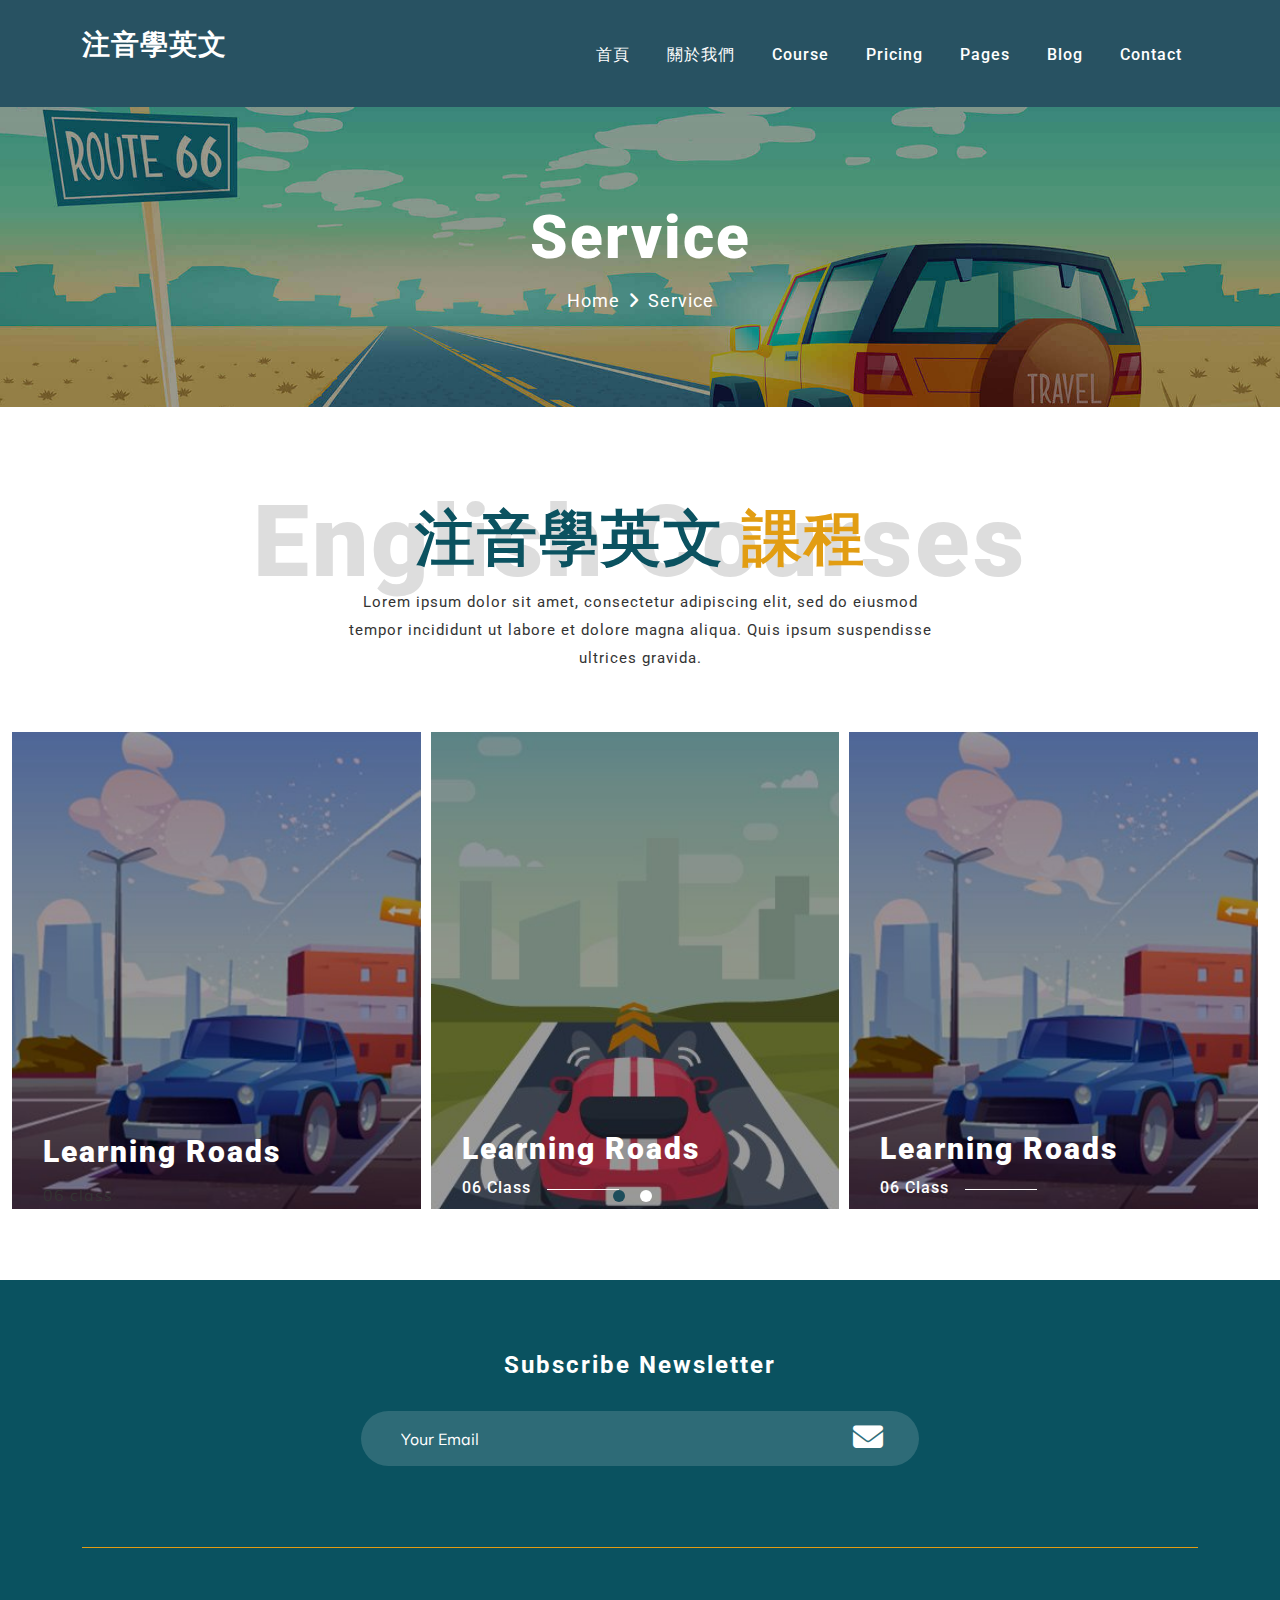
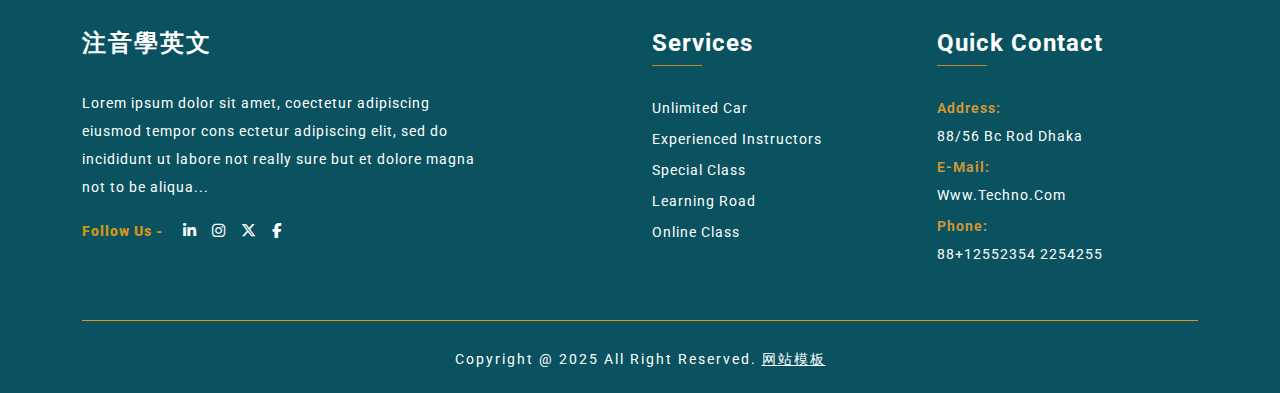
<file: service.html>
<!DOCTYPE html>
<html lang="en">
<head>
	<meta charset="UTF-8">
	<meta name="viewport" content="width=device-width, initial-scale=1.0">
	<title>driving school</title>
	<link rel="stylesheet" href="assets/css/owl.carousel.min.css" />
	<link rel="stylesheet" href="output.css">
	<link rel="stylesheet" href="assets/css/bootstrap.min.css">
	<link rel="stylesheet" href="venobox/venobox.css">
	<link rel="stylesheet" href="assets/css/theme-default.css">
	<link rel="stylesheet" href="assets/css/all.min.css">
	<link rel="stylesheet" href="assets/css/responsive.css">

</head>
<body>
	<div class="header-area style-two upper" id="sticky-header">
		<div class="container">
			<div class="m-logo">
				<a href="#"><span class="logo-txt"></span></a>
			</div>
			<div class="menu-toggle">
				<span class="open_bar"><i class="fas fa-bars"></i></span>
				<span class="close_bar"><i class="fas fa-times"></i></span>
			</div>
			<div class="menu-wrapper">
			<div class="row">
				<div class="col-lg-12 col-md-12">
					<div class="nav-menu">
						<div class="header-logo">
							<a href="index.html" class="text-white fw-bold text-decoration-none" style="font-size: 28px;">
  注音學英文
</a>
						</div>
						<div class="header-menu">
							<ul>
								<li><a href="index.html">首頁</a></li>
								<li><a href="about.html">關於我們</a></li>
								<li><a href="service.html">course</a></li>
								<li><a href="pricing.html">pricing</a></li>
								<li><a href="#">pages</a>
									<div class="sub-menu">
										<ul>
											<li><a href="about.html">關於我們</a></li>
											<li><a href="contact.html">contact</a></li>
											<li><a href="service.html">service</a></li>
											<li><a href="pricing.html">pricing</a></li>
										</ul>
									</div>
								</li>
								<li><a href="#">blog</a>
									<div class="sub-menu">
										<ul>
											<li><a href="blog-list.html">Blog-list</a></li>
											<li><a href="blog-details.html">Blog-details</a></li>
											<li><a href="blog-2column.html">Blog-2column</a></li>
										</ul>
									</div>
								</li>
								<li><a href="contact.html">contact</a></li>
							</ul>
						</div>
						<div class="header-button">
							<a href="#">get a quote</a>
						</div>
					</div>
				</div>
			</div>
		</div>
		</div>
	</div>      
<!--==================================================-->
<!-- Start breadcumb-area -->
<!--==================================================-->
<div class="breadcumb-area align-items-center d-flex">
	<div class="container">
		<div class="row align-items-center">
			<div class="col-lg-12 col-md-12">
				<div class="breacumb-content">
					<div class="breadcumb-title">
						<h1>service</h1>
					</div>
					<div class="breadcumb-content-text">
						<a href="index.html"> home<i class="fas fa-angle-right"></i><span>service</span></a>
					</div>
				</div>
			</div>
		</div>
	</div>
</div>
<!--==================================================-->
<!-- Start service-area -->
<!--==================================================-->
<div class="service-area">
	<div class="container-fluid">
		<div class="row">
			<div class="col-lg-12 col-md-12">
				<div class="main-title">
					<h1>English courses</h1>
				</div>
				<div class="section-title">
					<div class="sub-title">
						<h2>注音學英文 <span>課程</span></h2>
						<p>Lorem ipsum dolor sit amet, consectetur adipiscing elit, sed do eiusmod tempor incididunt ut labore et dolore magna aliqua. Quis ipsum suspendisse ultrices gravida. </p>
					</div>
				</div>
			</div>
			</div>
			<div class="row pt-60">
				<div class="owl-carousel service_list">
					<div class="col-lg-12 col-md-12">
						<div class="single-service-box">
							<div class="service-thumb">
								<img src="assets/images/driving-school2.jpg" alt="">
								<div class="single-title">
									<h3>Learning Roads</h3>
									<ha>06 class</h5>
								</div>
								<div class="service-content">
									<div class="service-content-inner">
										<div class="single-title-2">
											<h3>Learning Roads</h3>
											<h5>06 class</h5>
										</div>
										<div class="service-doler">
											<h3>98.00$</h3>
											<p>Your purpose when driving is not to arrive at your destination safely or quickly. Your purpose when driving is...to impress your personality on the road arrive at your.</p>
											<a href="#">Know Detailse</a>
										</div>
									</div>
								
								</div>
							</div>
						</div>
					</div>
					<div class="col-lg-12 col-md-12">
						<div class="single-service-box">
							<div class="service-thumb">
								<img src="assets/images/driving-school1.jpg" alt="">
								<div class="single-title">
									<h3>Learning Roads</h3>
									<h5>06 class</h5>
								</div>
								<div class="service-content">
									<div class="service-content-inner">
										<div class="single-title-2">
											<h3>Learning Roads</h3>
											<h5>06 class</h5>
										</div>
										<div class="service-doler">
											<h3>98.00$</h3>
											<p>Your purpose when driving is not to arrive at your destination safely or quickly. Your purpose when driving is...to impress your personality on the road arrive at your.</p>
											<a href="#">Know Detailse</a>
										</div>
									</div>
								
								</div>
							</div>
						</div>
					</div>
					<div class="col-lg-12 col-md-12">
						<div class="single-service-box">
							<div class="service-thumb">
								<img src="assets/images/driving-school2.jpg" alt="">
								<div class="single-title">
									<h3>Learning Roads</h3>
									<h5>06 class</h5>
								</div>
								<div class="service-content">
									<div class="service-content-inner">
										<div class="single-title-2">
											<h3>Learning Roads</h3>
											<h5>06 class</h5>
										</div>
										<div class="service-doler">
											<h3>98.00$</h3>
											<p>Your purpose when driving is not to arrive at your destination safely or quickly. Your purpose when driving is...to impress your personality on the road arrive at your.</p>
											<a href="#">Know Detailse</a>
										</div>
									</div>
								
								</div>
							</div>
						</div>
					</div>

					<div class="col-lg-12 col-md-12">
						<div class="single-service-box">
							<div class="service-thumb">
								<img src="assets/images/new.jpg" alt="">
								<div class="single-title">
									<h3>Learning Roads</h3>
									<h5>06 class</h5>
								</div>
								<div class="service-content">
									<div class="service-content-inner">
										<div class="single-title-2">
											<h3>Learning Roads</h3>
											<h5>06 class</h5>
										</div>
										<div class="service-doler">
											<h3>98.00$</h3>
											<p>Your purpose when driving is not to arrive at your destination safely or quickly. Your purpose when driving is...to impress your personality on the road arrive at your.</p>
											<a href="#">Know Detailse</a>
										</div>
									</div>
								
								</div>
							</div>
						</div>
					</div>
					<div class="col-lg-12 col-md-12">
						<div class="single-service-box">
							<div class="service-thumb">
								<img src="assets/images/new2.jpg" alt="">
								<div class="single-title">
									<h3>Learning Roads</h3>
									<h5>06 class</h5>
								</div>
								<div class="service-content">
									<div class="service-content-inner">
										<div class="single-title-2">
											<h3>Learning Roads</h3>
											<h5>06 class</h5>
										</div>
										<div class="service-doler">
											<h3>98.00$</h3>
											<p>Your purpose when driving is not to arrive at your destination safely or quickly. Your purpose when driving is...to impress your personality on the road arrive at your.</p>
											<a href="#">Know Detailse</a>
										</div>
									</div>
								
								</div>
							</div>
						</div>
					</div>
				</div>
			</div>
		
	</div>
</div>
<!--==================================================-->
<!-- Start footer-area-->
<!--==================================================-->
<div class="footer-area">
	<div class="container">
		<div class="row">
			<div class="col-lg-12 col-md-12">
				<div class="subscribe-area">
					<h3>Subscribe Newsletter</h3>
					<div class="subscribe-form">
						<form action="#">
							<input type="text" name="email" placeholder="Your Email">
							<button type="submit"><i class="fas fa-envelope"></i></button>
						</form>
					</div>
				</div>
			</div>
		</div>
		<div class="row">
			<div class="col-lg-6 col-md-6">
				<div class="single-footer-box">
					<div class="footer-content">
						<div class="footer-logo">
							<h2 class="text-white">注音學英文</h2>
						</div>
						<div class="footer-title">
							<p>Lorem ipsum dolor sit amet, coectetur adipiscing eiusmod tempor cons ectetur adipiscing elit, sed do incididunt ut labore not really sure but et dolore magna not to be aliqua...</p>
							<h3>Follow Us -</h3>
							<ul>
								<li><a href="#"><i class="fab fa-linkedin-in"></i></a></li>
								<li><a href="#"><i class="fab fa-instagram"></i></a></li>
								<li><a href="#"><i class="fa-brands fa-x-twitter"></i></a></li>
								<li><a href="#"><i class="fab fa-facebook-f"></i></a></li>
							</ul>
						</div>
					</div>
				</div>
			</div>
			<div class="col-lg-3 col-md-6">
				<div class="single-footer-box-2">
					<div class="footer-content">
						<div class="footer-title">
							<h3>services</h3>
						</div>
						<ul>
							<li><a href="#">Unlimited Car</a></li>
							<li><a href="#">Experienced Instructors</a></li>
							<li><a href="#">Special Class</a></li>
							<li><a href="#">Learning Road</a></li>
							<li><a href="#">Online Class</a></li>
						</ul>
					</div>
				</div>
			</div>
			<div class="col-lg-3 col-md-6">
				<div class="single-footer-box-2">
					<div class="footer-content">
						<div class="footer-title">
							<h3>Quick Contact</h3>
						</div>
						<ul class="footer">
							<li><span>address:</span> <br>88/56 bc rod dhaka</li>				
							<li><span>e-mail:</span> <br>www.techno.com</li>						
							<li><span>phone:</span> <br>88+12552354 2254255</li>
						</ul>
					</div>
				</div>
			</div>
		</div>
		<div class="row upper">
			<div class="col-lg-12 col-md-12">
				<div class="copy-right-box">
					<div class="copy-right-title">
						<h3>Copyright @ 2025 All Right Reserved. <a target="_blank" href="https://www.mobanwang.com/" title="网站模板">网站模板</a></h3>
					</div>
				</div>
			</div>
		</div>
	</div>
</div>
	<!--==================================================-->
	<!--start fTo Top-->
	<!--===================================================-->
	<div class="scroll-area">
		<div class="top-wrap">
			<div class="go-top-btn-wraper">
				<div class="go-top go-top-button">
					<i class="fas fa-arrow-up"></i>
					<i class="fas fa-arrow-up"></i>
				</div>
			</div>
		</div>
	</div>
		<script src="https://code.jquery.com/jquery-3.6.0.min.js"></script>
		<!-- jquery js -->	
		<script src="assets/js/vendor/jquery-3.2.1.min.js"></script>
		<!-- bootstrap js -->	
		<script src="assets/js/bootstrap.min.js"></script>
		<!-- carousel js -->
		<script src="assets/js/owl.carousel.min.js"></script>
		<!-- counterup js -->
		<script src="assets/js/jquery.counterup.min.js"></script>
		<!-- waypoints js -->
		<script src="assets/js/waypoints.min.js"></script>
		<!-- wow js -->
		<script src="assets/js/wow.js"></script>
		<!-- imagesloaded js -->
		<script src="assets/js/imagesloaded.pkgd.min.js"></script>
		<!-- venobox js -->
		<script src="venobox/venobox.js"></script>
		<!--  animated-text js -->	
		<script src="assets/js/animated-text.js"></script>
		<!-- venobox min js -->
		<script src="venobox/venobox.min.js"></script>
		<!-- isotope js -->
		<script src="assets/js/isotope.pkgd.min.js"></script>
		<!-- jquery nivo slider pack js -->
		<script src="assets/js/jquery.nivo.slider.pack.js"></script>
		<!-- jquery meanmenu js -->	
		<script src="assets/js/jquery.meanmenu.js"></script>
		<script src="assets/js/popper.min.js"></script>
		<!-- jquery scrollup js -->	
		<script src="assets/js/jquery.scrollUp.js"></script>
		<!-- theme js -->	
		<script src="assets/js/theme.js"></script>
		<!--jquery js-->
		<script>
			$(window).on('scroll', function () {
				var scrolled = $(window).scrollTop();
				if (scrolled > 300) $('.go-top').addClass('active');
				if (scrolled < 300) $('.go-top').removeClass('active');
			});

			$('.go-top').on('click', function () {
				$("html, body").animate({
					scrollTop: "0"
				}, 1200);
			});
		</script>

		<script>
			(function($) {
				$('.accordion > li:eq(0) a').addClass('active').next().slideDown();

				$('.accordion a').click(function(j) {
					var dropDown = $(this).closest('li').find('p');

					$(this).closest('.accordion').find('p').not(dropDown).slideUp();

					if ($(this).hasClass('active')) {
						$(this).removeClass('active');
					} else {
						$(this).closest('.accordion').find('a.active').removeClass('active');
						$(this).addClass('active');
					}

					dropDown.stop(false, true).slideToggle();

					j.preventDefault();
				});
			})(jQuery);
		</script>



		<script>
	    $(".tab_content").hide();
    $(".tab_content:first").show();

  / if in tab mode /
    $("ul.tabs li").click(function() {
    
      $(".tab_content").hide();
      var activeTab = $(this).attr("rel"); 
      $("#"+activeTab).fadeIn();    
    
      $("ul.tabs li").removeClass("active");
      $(this).addClass("active");

    $(".tab_drawer_heading").removeClass("d_active");
    $(".tab_drawer_heading[rel^='"+activeTab+"']").addClass("d_active");
    
    });
  / if in drawer mode /
  $(".tab_drawer_heading").click(function() {
      
      $(".tab_content").hide();
      var d_activeTab = $(this).attr("rel"); 
      $("#"+d_activeTab).fadeIn();
    
    $(".tab_drawer_heading").removeClass("d_active");
      $(this).addClass("d_active");
    
    $("ul.tabs li").removeClass("active");
    $("ul.tabs li[rel^='"+d_activeTab+"']").addClass("active");
    });
  
  
  /* Extra class "tab_last" 
     to add border to right side
     of last tab */
  $('ul.tabs li').last().addClass("tab_last");
</script>
	</body>
	</html>
</file>
<file: output.css>
.custom-container {
  max-width: 1440px;
  margin-left: auto;
  margin-right: auto;
}

.header-area {
  padding: 30px 25px;
  position: relative;
  z-index: 444;
}
.header-area .nav-menu {
  display: flex;
  justify-content: space-between;
  flex-wrap: wrap;
}
.header-area .nav-menu .header-logo {
  flex-basis: 30%;
}
.header-area .nav-menu .header-menu ul li {
  display: inline-block;
}
.header-area .nav-menu .header-menu ul li a {
  text-decoration: none;
  color: #fff;
  text-transform: capitalize;
  transition: 0.3s;
  font-size: 16px;
  letter-spacing: 1px;
  font-weight: 500;
  font-family: "Roboto";
}
.header-area .nav-menu .header-menu ul li a:hover {
  color: #e6a433;
}
.header-area .nav-menu .header-button a {
  text-decoration: none;
  display: inline-block;
  font-size: 16px;
  font-family: "Roboto";
  font-weight: 500;
  text-transform: uppercase;
  color: #fff;
  border: 1px solid #fff;
  padding: 10px 21px;
}
.header-area .nav-menu .header-button a:hover {
  background: #e6a433;
  color: #fff;
  border-color: #e6a433;
}
.header-area.style-two .header-menu {
  position: relative;
  top: 10px;
}
.header-area.style-two .sub-menu {
  top: 69px;
}
.header-area.style-two .sub-menu {
  top: 68px !important;
}
.sub-menu {
  position: absolute;
  left: inherit;
  top: 60px;
  width: 270px;
  z-index: 100;
  opacity: 2;
  visibility: hidden;
  padding: 10px 0px;
  background-color: #fff;
  -moz-transform: translateY(30px);
  -webkit-transform: translateY(30px);
  transform: translateY(30px);
  -webkit-box-shadow: 2px 2px 5px 1px rgba(0, 0, 0, 0.05),
    -2px 0px 5px 1px rgba(0, 0, 0, 0.05);
  -ms-box-shadow: 2px 2px 5px 1px rgba(0, 0, 0, 0.05),
    -2px 0px 5px 1px rgba(0, 0, 0, 0.05);
  -o-transition: all 500ms ease;
  transition: all 500ms ease;
  z-index: 99999;
  left: 0;
  transform: scaleY(0);
  transform-origin: center top 0;
  transition: all 0.4s ease-in-out;
  transition: 0.5s;
}
.header-area .sub-menu ul li {
  color: #e6a433 !important;
  display: block;
  margin-bottom: 2px;
  padding: 5px 4px !important;
  width: 100%;
  transition: 0.5s;
}

.header-area .sub-menu ul li a {
  color: #e6a433 !important;
  display: block;
  margin-bottom: 2px;
  padding: 4px 30px !important;
}
.header-area .sub-menu ul li:hover {
  background: #3a6456 !important;
}
.header-area.sticky-nav .nav-menu .header-button a:hover {
  background: #285262 !important;
  color: #fff;
  border-color: #285262 !important;
}

.header-area .nav-menu .header-menu ul li {
  display: inline-block;
}
.header-area .nav-menu .header-menu ul li:hover .sub-menu {
  visibility: visible;
  opacity: 1;
  border-radius: 5px;
  visibility: visible;
  z-index: 9;
  left: 0;
  transform: scaleY(1);
}

.main-menu:before {
  position: absolute;
  content: "";
  top: 19px;
  left: 0;
  background: #fff;
  width: 100%;
  height: 1px;
}

.main-menu .row.come {
  background: #e6a433;
  z-index: 9999;
  padding: 25px 0;
  position: relative;
  margin-top: -20px;
}
.main-menu .row.come .menu-title h3 {
  font-size: 18px;
  font-family: "Roboto";
  font-weight: 500;
  text-transform: capitalize;
  color: #fff;
  float: left;
  padding-left: 35px;
}
.main-menu .row.come .menu-icon ul {
  display: inline;
  padding-left: 35px;
}
.main-menu .row.come .menu-icon ul li {
  display: inline;
  padding-left: 12px;
}
.main-menu .row.come .menu-icon ul li a {
  font-size: 16px;
  color: #fff;
  display: inline-block;
}
.main-menu .row.come .right-title ul li {
  display: inline-block;
  font-size: 16px;
  font-weight: 400;
  font-family: "Roboto";
  color: #fff;
  margin-right: 20px;
}
.main-menu .row.come .right-title ul li span {
  margin-left: 30px;
}

.sub-menu ul li {
  display: inline-block;
}

.header-area .sub-menu ul {
  display: block;
  justify-content: space-between;
}

.header-menu .sub-menu ul li {
  display: block;
}

.header-menu .sub-menu ul {
  display: block;
}

.header-menu .sub-menu ul li a {
  display: inline-block;
}

.header-area .nav-menu .sub-menu ul li {
  display: block;
}
.header-area .nav-menu .header-menu ul li a {
  text-decoration: none;
  color: #fff;
  text-transform: capitalize;
  transition: 0.3s;
  font-size: 16px;
  letter-spacing: 1px;
  font-weight: 500;
  font-family: "Roboto";
  padding: 0 16px 51px;
}
.header-area .sub-menu ul li a {
  padding-bottom: 0 !important;
}
.main-menu {
  position: relative;
  z-index: 1;
}

.header-area .nav-menu .header-menu ul li {
  display: inline-block;
  position: relative;
}

.header-area.upper {
  background: #285262;
  border-bottom: none;
}
/*sticky nav*/
.sticky-nav {
  left: 0;
  margin: auto;
  top: 0;
  width: 100%;
  position: fixed !important;
  box-shadow: 0 0 60px 0 rgba(0, 0, 0, 0.07);
  -webkit-animation: 300ms running fadeInDown;
  animation: 500ms running fadeInUp;
  -webkit-box-shadow: 0 10px 15px rgba(25, 25, 25, 0.1);
  transition: 0.5s !important;
  background: #e6a433 !important;
  z-index: 9999 !important;
  animation-name: slideInDown;
  animation-duration: 1.5s;
}
.header-area.sticky-nav .nav-menu .header-menu ul li a:hover {
  color: #0b5260;
}

.header-area.sticky-nav .sub-menu {
  top: 75px;
}
.header-areastyle-two.sticky-nav .sub-menu {
  top: 60px !important;
}
/* Mobile Menu */
.logo-txt::before {
  content: "注音學英文";
  text-transform: uppercase;
  color: #fff;
  font-size: 18px;
  font-weight: 700;
  position: absolute;
  top: 17px;
  left: 20px;
  display: none;
}
.menu-toggle {
  display: none;
}
.mobile-menu-icon {
  display: none;
}
.mobile-menu-social-icon a {
  background: #f00;
  display: inline-block;
  height: 30px;
  width: 30px;
  line-height: 30px;
  text-align: center;
  border: 1px solid #ff3c00;
  border-radius: 50%;
  color: #fff;
  font-size: 15px;
  margin-left: 10px;
}
.mobile-menu-social-icon a:hover {
  color: #ff3c00;
  background: transparent;
  border: 1px solid #ff3c00;
}
.mobile-menu-social-icon {
  text-align: left;
  margin-left: 15px;
}
.menu-toggle {
  display: none;
}
.menu-toggle .open_bar,
.menu-toggle .close_bar {
  color: #fff;
  font-size: 20px;
  font-weight: 900;
  right: 30px;
  position: absolute;
  top: 16px;
  cursor: pointer;
}
.menu-toggle .close_bar {
  display: none;
}
.menu-toggle.closee .open_bar {
  display: none !important;
}
.menu-toggle.closee .close_bar {
  display: block !important;
}

.sticky-nav .header-btn a {
  background: #fff;
  color: #ff0076;
}

/*breat come area*/
.breadcumb-area {
  background: url(assets/images/slider-1.jpg);
  background-size: cover;
  background-repeat: no-repeat;
  background-position: center;
  height: 300px;
  position: relative;
}
.breadcumb-area .breacumb-content {
  text-align: center;
}
.breadcumb-area .breacumb-content .breadcumb-title h1 {
  font-size: 60px;
  text-transform: capitalize;
  color: #fff;
  font-weight: 900;
  font-family: "Roboto";
}
.breadcumb-area .breacumb-content .breadcumb-content-text a {
  font-size: 18px;
  text-transform: capitalize;
  font-family: "Roboto";
  color: #fff;
  text-decoration: none;
}

a.hero-button2 {
  background: #e6a433 !important;
}
a.hero-button2:hover {
  background: #0b5260 !important;
}

.breadcumb-area .breacumb-content .breadcumb-content-text a i {
  margin: 0 8px;
}
.hero-section {
  background: url(assets/images/slider-1.jpg);
  background-size: cover;
  background-repeat: no-repeat;
  background-position: center;
  height: 950px;
  position: relative;
  margin-top: -194px;
}
.hero-section .hero-content {
  text-align: center;
  margin-top: 108px;
}
.hero-section .hero-content .hero-title h1 {
  font-size: 60px;
  color: #fff;
  letter-spacing: 3px;
  font-family: "Roboto";
  font-weight: 900;
}
.hero-section .hero-content .hero-text p {
  font-size: 18px;
  letter-spacing: 1px;
  font-weight: 400;
  font-family: "Roboto";
  color: #fff;
  width: 68%;
  margin: auto;
  text-align: center;
}
.hero-section .hero-button {
  text-align: center;
}
.hero-section .hero-button a {
  text-decoration: none;
  text-transform: uppercase;
  font-size: 16px;
  letter-spacing: 1px;
  font-weight: 500;
  font-family: "Roboto";
  text-align: center;
  background: #0b5260;
  color: #fff;
  padding: 15px 42px 15px;
  display: inline-block;
  margin-right: 15px;
  margin-top: 46px;
  position: relative;
  z-index: 1;
  transition: 0.5s;
}
.hero-section .hero-button a:hover {
  background: #e49d11;
}

.contact-area {
  position: relative;
  margin-top: -105px;
}
.contact-area .row.upper-bg {
  box-shadow: 0 0 49px 0 rgba(0, 0, 0, 0.15);
  background: #fff;
}
.contact-area .sideber-title {
  background: #e49d11;
  padding: 15px 0;
  margin-bottom: 30px;
  width: 100%;
  margin-left: 0;
}
.contact-area .sideber-title h3 {
  text-align: center;
  position: relative;
  font-weight: 600;
  font-size: 30px;
  color: #fff;
  text-transform: capitalize;
  font-family: "Roboto", sans-serif;
}
.contact-area .sideber-title h3:before {
  position: absolute;
  content: "";
  left: -431px;
  top: 22px;
  height: 1px;
  width: 100px;
  background: #fff;
  right: 0;
  text-align: center;
  margin: auto;
}
.contact-area .sideber-title h3:after {
  position: absolute;
  content: "";
  left: 0;
  top: 22px;
  height: 1px;
  width: 100px;
  background: #fff;
  right: -430px;
  text-align: center;
  margin: auto;
}
.contact-area form#contact_form {
  padding: 0 120px 0;
}
.contact-area.upper .form_box textarea {
  width: 96%;
}

.contact-area textarea::placeholder {
  color: #303030;
}
.contact-area input::placeholder {
  color: #303030;
}
.contact-area .form_box {
  margin-bottom: 30px;
}
.contact-area .form_box input {
  width: 90%;
  height: 54px;
  padding-left: 20px;
  border-top: inherit;
  border-bottom: 1px solid #333;
  border-right: inherit;
  border-left: inherit;
  background: #fff;
  transition: 0.5s;
}
.contact-area .form_box textarea {
  width: 96%;
  padding-left: 20px;
  padding-top: 20px;
  border-bottom: 1px solid #303030;
  height: 184px;
  outline: 0;
  transition: 0.5s;
  border-left: inherit;
  border-right: inherit;
  border-top: inherit;
}
.contact-area .form-button {
  text-align: center;
}
.contact-area .form-button.upper {
  text-align: center;
  background: #0a5260;
  margin-top: 30px;
  width: 102%;
  margin-left: -11px;
}
.contact-area .form-button button {
  padding: 15px 0;
  display: inline-block;
  background: inherit;
  color: #fff;
  text-transform: capitalize;
  border-radius: 3px;
  transition: 0.5s;
  font-size: 17px;
  font-weight: 600;
  border: inherit;
  background: transparent;
}
.contact-area .row.same {
  border-top: 1px solid #333;
  padding-top: 85px;
}
.contact-area .row.same .contact-single-box {
  padding: 0 90px 0;
  margin-bottom: 30px;
}
.contact-area .row.same .contact-single-box .contact-content {
  text-align: center;
}
.contact-area .row.same .contact-single-box .contact-content .contact-title h3 {
  font-size: 18px;
  text-transform: capitalize;
  font-family: "Roboto", sans-serif;
  font-weight: bold;
  color: #6ab43e;
}
.contact-area .row.same .contact-single-box .contact-content .contact-title p {
  color: #333333;
  font-family: "Roboto", Sans-serif;
  font-size: 16px;
  font-weight: 400;
}
.contact-area p.form-message {
  margin: 0;
}
.contact-area.upper {
  margin-top: 0;
}
/*start choose section*/
.choose-area {
  padding: 90px 0 0;
}
.choose-area .choose-title h4 {
  font-size: 18px;
  text-transform: capitalize;
  margin: 0;
  letter-spacing: 4px;
  font-family: "Roboto";
  font-weight: 500;
  color: #e49c11;
}
.choose-area .choose-title h2 {
  font-size: 48px;
  text-transform: uppercase;
  letter-spacing: 1px;
  font-weight: 900;
  font-family: "Roboto";
  color: #0b5260;
}
.choose-area .choose-title h2 span {
  color: #e69714;
  margin: 0 15px 0;
}
.choose-area .choose-title p {
  font-size: 16px;
  font-weight: 400;
  letter-spacing: 1px;
  font-family: "Roboto";
  color: #333333;
}
.choose-area .choose-menu-box {
  margin-top: 5px;
}
.choose-area .choose-menu-box ul li {
  list-style: none;
  font-size: 16px;
  letter-spacing: 1px;
  color: #091f3f;
  font-weight: 700;
  font-family: "Roboto";
  margin-bottom: 6px;
}
.choose-area .choose-menu-box ul li i {
  padding-right: 10px;
}
.choose-area .choose-button {
  margin-top: 35px;
}
.choose-area .choose-button a {
  display: inline-block;
  font-size: 16px;
  letter-spacing: 1px;
  font-weight: 500;
  font-family: "Roboto";
  text-decoration: none;
  text-transform: uppercase;
  background: #0a5260;
  color: #fff;
  transition: 0.5s;
  padding: 13px 43px 13px;
}
.choose-area .choose-button a:hover {
  background: #e69714;
}
/*start service section*/
.service-area {
  padding: 70px 0 70px;
}
.service-area .main-title {
  position: relative;
  z-index: -1;
}
.service-area .main-title h1 {
  font-size: 130px;
  margin-bottom: 0;
  letter-spacing: 3px;
  color: #dddddd;
  font-weight: 900;
  font-family: "Roboto";
  text-align: center;
  text-transform: capitalize;
}
.service-area .section-title {
  text-align: center;
  margin-top: 23px;
}
.service-area .section-title .sub-title h2 {
  font-size: 60px;
  color: #0b5260;
  letter-spacing: 2px;
  font-weight: 900;
  font-family: "Roboto";
  text-align: center;
  text-transform: capitalize;
}
.service-area .section-title .sub-title h2 span {
  color: #e29d12;
}
.service-area .section-title .sub-title p {
  font-size: 18px;
  letter-spacing: 1px;
  font-weight: 400;
  font-family: "Roboto";
  text-align: center;
  width: 47%;
  margin: 0 auto 0;
}
.service-area .single-service-box {
  overflow: hidden;
  position: relative;
  margin-right: 10px;
  z-index: 1;
  margin-bottom: -20px;
}
.service-area .single-service-box:hover .service-content {
  opacity: 1;
  bottom: 0;
}
.service-area .single-service-box .service-thumb {
  position: relative;
}
.service-area .single-service-box .service-thumb:hover .single-title {
  bottom: -100%;
}
.service-area .single-service-box .service-doler a {
  color: #fff;
  display: inline-block;
  font-family: "Roboto";
  font-size: 14px;
  font-weight: 500;
  text-decoration: none;
  position: relative;
}
.service-area .single-service-box .service-doler a:before {
  position: absolute;
  content: "";
  top: 15px;
  right: -72px;
  height: 1px;
  width: 60px;
  background: #fff;
}

.service-area .single-service-box .service-thumb img {
  width: 100%;
}
.service-area .single-service-box .service-thumb .single-title {
  position: absolute;
  transition: 0.5s;
  bottom: 20px;
  left: 31px;
}
.service-area .single-service-box .service-thumb .single-title h3 {
  font-size: 30px;
  letter-spacing: 2px;
  font-family: "Roboto";
  font-weight: 900;
  text-transform: capitalize;
  color: #fff;
}
.service-area .single-service-box .service-thumb .single-title h5 {
  font-size: 16px;
  letter-spacing: 1px;
  font-weight: 500;
  font-family: "Roboto";
  text-transform: capitalize;
  color: #fff;
  position: relative;
}
.service-area .single-service-box .service-thumb .single-title h5:before {
  position: absolute;
  content: "";
  left: 85px;
  top: 11px;
  height: 1px;
  width: 72px;
  background: #fff;
}
.service-area .single-service-box .service-content {
  position: absolute;
  top: 0;
  padding: 0 41px 0;
  background: rgba(211, 151, 27, 0.8);
  opacity: 0;
  transition: 0.5s;
  left: 0;
  height: 100%;
  width: 100%;
}
.service-area .single-service-box .service-content-inner {
  position: relative;
  top: 50%;
  transform: translateY(-50%);
}
.service-area .single-service-box .service-content .single-title-2 {
  position: relative;
}
.service-area .single-service-box .service-content .single-title-2 h3 {
  font-size: 30px;
  letter-spacing: 2px;
  font-family: "Roboto";
  font-weight: 900;
  text-transform: capitalize;
  color: #fff;
}
.service-area .single-service-box .service-content .single-title-2 h5 {
  font-size: 16px;
  padding-bottom: 30px;
  letter-spacing: 1px;
  font-weight: 500;
  font-family: "Roboto";
  text-transform: capitalize;
  color: #fff;
  position: relative;
}
.service-area .single-service-box .service-content .single-title-2 h5:before {
  position: absolute;
  content: "";
  left: 85px;
  top: 11px;
  height: 1px;
  width: 72px;
  background: #fff;
}
.service-area .single-service-box .service-content .service-doler h3 {
  font-size: 24px;
  padding-bottom: 5px;
  color: #fff;
  letter-spacing: 1px;
  font-weight: 700;
  font-family: "Roboto";
}
.service-area .single-service-box .service-content .service-doler p {
  font-size: 14px;
  letter-spacing: 1px;
  font-weight: 400;
  font-family: "Roboto";
  color: #fff;
}
.service-area .single-service-box .service-content .service-doler h5 {
  font-size: 16px;
  letter-spacing: 1px;
  font-weight: 500;
  font-family: "Roboto";
  text-transform: capitalize;
  color: #fff;
  position: relative;
}
.service-area .single-service-box .service-content .service-doler h5:before {
  position: absolute;
  content: "";
  left: 85px;
  top: 11px;
  height: 1px;
  width: 72px;
  background: #fff;
}

.experience-area .experience-title {
  padding-bottom: 6px;
}
.experience-area .experience-title h1 {
  font-size: 250px;
  color: #e49c11;
  font-weight: 900;
  font-family: "Roboto";
  text-align: center;
}
.experience-area .experience-titles {
  margin-top: 70px;
  padding-left: 39px;
}
.experience-area .experience-titles h2 {
  font-size: 72px;
  letter-spacing: 4px;
  color: #0b5260;
  font-weight: 700;
  font-family: "Roboto";
}
.experience-area .experience-titles h2 span {
  color: #e49c11;
}
.experience-area .experience-titles h3 {
  font-size: 24px;
  letter-spacing: 1px;
  line-height: 12px;
  color: #e49c11;
  font-weight: 700;
  font-family: "Roboto";
  padding-top: 47px;
}
.experience-area .row.exp {
  border-bottom: 1px solid #0b5260;
}

.tab-area {
  padding: 80px 0 45px;
}
.tab-area .main-title {
  position: relative;
  z-index: -1;
}
.tab-area .main-title h1 {
  font-size: 130px;
  margin-bottom: 0;
  letter-spacing: 3px;
  color: #dddddd;
  font-weight: 900;
  font-family: "Roboto";
  text-align: center;
  text-transform: capitalize;
}
.tab-area .section-title {
  text-align: center;
  margin-top: 23px;
}
.tab-area .section-title .sub-title h2 {
  font-size: 60px;
  color: #0b5260;
  letter-spacing: 2px;
  font-weight: 900;
  font-family: "Roboto";
  text-align: center;
  text-transform: capitalize;
}
.tab-area .section-title .sub-title h2 span {
  color: #e29d12;
  margin-right: 30px;
}
.tab-area .section-title .sub-title p {
  font-size: 18px;
  letter-spacing: 1px;
  font-weight: 400;
  font-family: "Roboto";
  text-align: center;
  padding: 0 101px 40px;
}
.tab-area ul.tabs {
  margin-bottom: 11px;
  padding: 0;
  list-style: none;
  height: 32px;
  border-bottom: none;
  width: 100%;
  text-align: center;
  float: right;
  justify-content: center;
  display: flex;
}
.tab-area ul.tabs li {
  float: left;
  margin-bottom: 39px !important;
  cursor: pointer;
  padding: 18px 69px;
  height: 70px;
  line-height: 31px;
  background-color: #e49d11;
  color: #fff;
  overflow: hidden;
  position: relative;
  margin-right: 10px;
  font-weight: 900;
  transition: 0.5s;
  font-family: "Roboto";
  text-align: center;
  text-transform: capitalize;
  font-size: 18px;
}
.tab-area .tab_last {
  border-right: 1px solid #333;
}
.tab-area ul.tabs li:hover {
  background-color: #e6a433;
  color: #fff;
}
.tab-area ul.tabs li.active {
  background-color: #0a5260;
  color: #fff;
  display: block;
  font-weight: 600;
}
.tab-area .tab_container {
  border-top: none;
  clear: both;
  float: left;
  width: 100%;
}
.tab-area .tab_content {
  padding: 23px 0 0 4px;
  display: none;
}
.tab-area .tab_drawer_heading {
  display: none;
}
@media screen and (max-width: 480px) {
  .tab-area .tabs {
    display: none;
  }
  .tab-area .tab_drawer_heading {
    background-color: #ccc;
    color: #fff;
    border-top: 1px solid #333;
    margin: 0;
    padding: 5px 20px;
    display: none;
    cursor: pointer;
    -webkit-touch-callout: none;
    -webkit-user-select: none;
    -khtml-user-select: none;
    -moz-user-select: none;
    -ms-user-select: none;
    user-select: none;
  }
  .tab-area .d_active {
    background-color: #666;
    color: #fff;
  }
}
.tab-area .tab-area {
  padding: 80px 0;
}
.tab-area .tab-button a {
  text-decoration: none;
  font-size: 16px;
  font-family: "Roboto";
  font-weight: 500;
  text-transform: capitalize;
  background: #0b5260;
  color: #fff;
  padding: 12px 26px;
  display: inline-block;
}
.tab-area .tab-button a:hover {
  background: #e49c11;
}
.tab-area .tab-thumb img {
  width: 100%;
}
.tab-area ul.accordion li span {
  display: block;
  background: #0a5260;
  text-align: center;
  padding: 17px 0;
  color: #fff;
  font-size: 18px;
  font-weight: 900;
  font-family: "Roboto";
  letter-spacing: 1px;
  text-transform: capitalize;
}
.tab-area ul.accordion {
  border: 3px solid #0a5260;
  margin-top: 35px;
}
.tab-area .tab-single-box {
  text-align: center;
  padding: 43px 39px 12px;
}
.tab-area .tab-thumb img {
  width: 82%;
}
.tab-area .tab-content-text p {
  font-size: 14px;
  font-weight: 500;
  font-family: "Roboto";
  text-align: center;
  letter-spacing: 1px;
  width: 80%;
}
.tab-area ul.accordion li {
  list-style: none;
  font-size: 16px;
  text-transform: capitalize;
  font-weight: 500;
  font-family: "Roboto";
  text-align: center;
  margin-bottom: 10px;
  padding-bottom: 11px;
}
.tab-area .tab-body {
  text-align: center;
}
.tab-area .tab-body li.border-bottom2 {
  position: relative;
  z-index: 1;
}

/* 
===========================
Testimonial Section
===========================
 */
.testi-setion-area {
  padding: 100px 0 90px;
  background: url(assets/images/bg-img.jpg);
  background-position: center;
  background-size: cover;
  background-repeat: no-repeat;
}
.testi-setion-area .sub-title h4 {
  font-size: 18px;
  letter-spacing: 4px;
  color: #fff;
  font-weight: 500;
  font-family: "Roboto";
  text-transform: capitalize;
}
.testi-setion-area .sub-title h2 {
  color: #0c525f;
  font-size: 48px;
  font-weight: 900;
  font-family: "Roboto";
  letter-spacing: 1px;
  text-transform: uppercase;
  padding-bottom: 20px;
}
.testi-setion-area .sub-title h2 span {
  color: #fff;
}
.testi-setion-area p {
  color: #fff;
  font-size: 16px;
  font-weight: 500;
  font-family: "Roboto";
  letter-spacing: 1px;
  width: 70%;
}
.testi-setion-area .counter-single-box {
  background: #e49d11;
  padding: 23px 27px 22px;
  margin: 0 7px 24px 0px;
  text-align: center;
  transition: 0.5s;
}
.testi-setion-area .counter-single-box:hover {
  background: #0b5260;
}
.testi-setion-area .counter-single-box .counter-title h2 {
  font-size: 60px;
  letter-spacing: 2px;
  font-weight: 700;
  font-family: "Roboto";
  color: #fff;
}
.testi-setion-area .counter-single-box .counter-title h3 {
  font-size: 18px;
  letter-spacing: 2px;
  font-weight: 700;
  font-family: "Roboto";
  text-align: center;
  text-transform: capitalize;
  color: #fff;
}

.main-title h1 {
  position: absolute;
  left: 0;
  right: 0;
  z-index: -1;
}

.col-lg-12.col-md-12.padding-bottom {
  padding: 0 0 80px;
}

.row.upper12 {
  padding-left: 104px;
}

.sub-title-2 h4 {
  font-size: 18px;
  letter-spacing: 4px;
  color: #c69427;
  font-weight: 500;
  font-family: "Roboto";
  text-transform: capitalize;
}

.sub-title-2 h2 {
  color: #fff;
  font-size: 48px;
  font-weight: 900;
  font-family: "Roboto";
  letter-spacing: 1px;
  text-transform: uppercase;
  padding-bottom: 20px;
}
.sub-title-2 h2 span {
  margin: 0 15px;
  color: #c69427;
}

.testi-content {
  position: relative;
  z-index: 1;
  padding-top: 48px;
}

.owl-dots {
  text-align: center;
  margin-top: -27px;
  z-index: 9999;
  position: relative;
  cursor: pointer;
}

.owl-dot {
  height: 12px;
  width: 12px;
  line-height: 12px;
  border-radius: 50%;
  background: #fff;
  display: inline-block;
  margin-right: 15px;
}
.owl-dot.active {
  height: 12px;
  width: 12px;
  background: #1d4d5b;
}

.testi-conent-inner {
  padding-top: 31px;
  width: 30%;
}
.testi-conent-inner h3 {
  font-size: 18px;
  letter-spacing: 1px;
  color: #fff;
  font-weight: 700;
  font-family: "Roboto";
  text-transform: capitalize;
}
.testi-conent-inner span {
  font-size: 14px;
  letter-spacing: 1px;
  text-transform: capitalize;
  font-weight: 500;
  font-family: "Roboto";
  color: #0b5260;
}

.tab-area .tab-body li.border-bottom2:before {
  position: absolute;
  content: "";
  left: 0;
  bottom: 0;
  height: 1px;
  width: 100%;
  background: white;
  background: linear-gradient(90deg, white 0%, #e49d11 50%, white 100%);
  border-radius: 98px;
}

/*==========================================
    Video  Css  
 ==========================================*/
.rs-video {
  display: inline-block;
  position: relative;
  top: -72px;
  left: 74%;
  z-index: 1;
}

.rs-video .animate-border a {
  left: 38%;
  top: 130%;
}

.rs-video .animate-border .video-vemo-icon {
  background: #347079;
  color: #fff;
  font-size: 26px;
  width: 70px;
  height: 70px;
  line-height: 70px;
  text-align: center;
  display: inline-block;
  border-radius: 50%;
  position: absolute;
  left: 50%;
  transform: translateX(-50%);
}

.rs-video .animate-border .video-vemo-icon:before {
  content: "";
  border: 2px solid #347079;
  position: absolute;
  z-index: 0;
  left: 50%;
  top: 50%;
  transform: translateX(-50%) translateY(-50%);
  display: block;
  width: 150px;
  height: 150px;
  border-radius: 50%;
  animation: zoomBig 3.25s linear infinite;
  -webkit-animation-delay: 0.75s;
  animation-delay: 0.75s;
}
.rs-video .animate-border .video-vemo-icon:after {
  content: "";
  border: 2px solid #347079;
  position: absolute;
  z-index: 0;
  left: 50%;
  top: 50%;
  transform: translateX(-50%) translateY(-50%);
  display: block;
  width: 150px;
  height: 150px;
  border-radius: 50%;
  animation: zoomBig 3.25s linear infinite;
  -webkit-animation-delay: 0s;
  animation-delay: 0s;
}

@keyframes zoomBig {
  0% {
    transform: translate(-50%, -50%) scale(0.5);
    opacity: 1;
    border-width: 3px;
  }
  40% {
    opacity: 0.5;
    border-width: 2px;
  }
  65% {
    border-width: 1px;
  }
  100% {
    transform: translate(-50%, -50%) scale(1);
    opacity: 0;
    border-width: 1px;
  }
}
@keyframes zoomBig {
  0% {
    transform: translate(-50%, -50%) scale(0.5);
    opacity: 1;
    border-width: 3px;
  }
  40% {
    opacity: 0.5;
    border-width: 2px;
  }
  65% {
    border-width: 1px;
  }
  100% {
    transform: translate(-50%, -50%) scale(1);
    opacity: 0;
    border-width: 1px;
  }
}
/*============================
 blog-area Css
==============================*/
.blog-area {
  padding: 87px 0 70px;
  position: relative;
}
.blog-details-content-text p {
  margin: 18px 0 23px;
  text-align: justify;
}
.blog-details-content-text-inner p {
  text-align: justify;
}
.blog-details-meta span {
  display: inline-block;
}
.blog-details-meta span i {
  display: inline-block;
}
.blog-area .main-title {
  position: relative;
  z-index: -1;
}
.blog-area .main-title h1 {
  font-size: 130px;
  margin-bottom: 0;
  letter-spacing: 3px;
  color: #dddddd;
  font-weight: 900;
  font-family: "Roboto";
  text-align: center;
  text-transform: capitalize;
}
.blog-area .section-title {
  text-align: center;
  margin-top: 23px;
}
.blog-area .section-title .sub-title h2 {
  font-size: 60px;
  color: #0b5260;
  letter-spacing: 2px;
  font-weight: 900;
  font-family: "Roboto";
  text-align: center;
  text-transform: capitalize;
}
.blog-area .section-title .sub-title h2 span {
  color: #e29d12;
  margin-right: 30px;
}
.blog-area .section-title .sub-title p {
  font-size: 18px;
  color: #555555;
  letter-spacing: 1px;
  font-weight: 400;
  font-family: "Roboto";
  text-align: center;
  padding: 0 101px 40px;
}
.blog-area .blog-title h3 a {
  padding: 15px 0px 7px 0px;
  font-size: 18px;
  color: #022254;
  font-weight: 700;
  font-family: "Roboto";
  text-transform: capitalize;
  letter-spacing: 1px;
  display: inline-block;
  text-decoration: none;
  transition: 0.5s;
}
.blog-area .blog-title h3 a:hover {
  color: #e49d11;
}
.blog-details-meta a {
  margin-right: 18px;
  text-decoration: none;
}
.blog-details-meta a i {
  margin-right: 8px;
}
.blog-details-meta span i {
  margin-right: 8px;
  transition: 0.5s;
}
.blog-details-meta a:hover {
  color: #e6a433;
}
.blog-details-meta span i:hover {
  color: #e6a433;
}
.blog-area .blog-single-box {
  background: white;
  padding: 0 0 8px;
  margin: 0 15px;
}
.blog-area .blog-single-box .blog-content {
  padding: 15px 33px 0 0px;
}
.blog-area .blog-single-box .blog-content .blog-title span {
  color: #555555;
  font-size: 14px;
  letter-spacing: 1px;
  font-weight: 400;
  font-family: "Roboto";
  text-transform: capitalize;
}
.blog-area .blog-single-box .blog-content .blog-title p {
  font-size: 14px;
  letter-spacing: 1px;
  font-family: "Roboto";
  color: #555555;
  line-height: 1.5;
  text-align: justify;
}
.blog-area .blog-single-box .blog-text h4 a {
  text-decoration: none;
  font-size: 18px;
  font-weight: 600;
  font-family: "Roboto";
  color: #fff;
  background: #e39b11;
  padding: 11px 8px 11px;
  transition: 0.5s;
  margin-right: 15px;
}

.blog-area .blog-single-box .blog-text h4 a:hover {
  background: #022253;
  color: #fff;
}
.blog-area .blog-single-box .blog-button {
  position: relative;
  text-align: right;
}
.blog-area .blog-single-box .blog-button:before {
  position: absolute;
  content: "";
  left: 0px;
  top: 16px;
  right: 0;
  border: 1px dashed #dd9e1c;
  height: 1px;
  width: 72%;
}
.blog-area .blog-single-box .blog-button a {
  font-size: 14px;
  letter-spacing: 1px;
  font-weight: 700;
  font-family: "Roboto";
  display: inline-block;
  text-decoration: none;
  color: #0b5260;
  text-transform: uppercase;
  position: relative;
}
.blog-area .blog-single-box .blog-button a:hover {
  color: #e6a433;
}

.blog-area .blog-single-box .blog-thumb {
  position: relative;
}
.blog-area .blog-single-box .blog-thumb img {
  width: 100%;
}
.blog-area .blog-single-box .blog-text {
  position: absolute;
  right: 0;
  bottom: -10px;
}
.blog-area .blog_list .owl-dots {
  text-align: center;
  margin-top: 0;
}
.blog-area .blog_list .owl-dot.active {
  height: 12px;
  width: 12px;
  background: #dd9e1c;
}
.blog-area .blog_list .owl-dot {
  height: 12px;
  width: 12px;
  line-height: 12px;
  border-radius: 50%;
  background: #1d4d5b;
  display: inline-block;
  margin-right: 15px;
  margin-top: 50px;
}

.contact-area.upper form#contact_form {
  padding: 0 0 0;
}

.contact-area.upper .form-button.upper {
  text-align: center;
  background: #0a5260;
  margin-top: 30px;
  width: 100%;
  margin-left: 0;
  margin-bottom: 50px;
  cursor: pointer;
}
.contact-area.upper .form-button.upper:hover {
  background: #e6a433;
}
/*testiminial section*/
.testimonial-area {
  padding: 40px 0 100px;
}
.testimonial-area .testimonial-content {
  text-align: center;
}
.testimonial-area .testimonial-content .testimonial-icon i {
  font-size: 50px;
  color: #fff;
}
.testimonial-area .testimonial-content .testimonial-icon img {
  display: inline-block !important;
}
.testimonial-area .testimonial-content .testimonial-title {
  position: relative;
}
.testimonial-area .testimonial-content .testimonial-title:before {
  position: absolute;
  content: "";
  left: 0;
  right: 0;
  top: 90px;
  margin: 0 auto 0;
  height: 20px;
  width: 2px;
  background: #fff;
  text-align: center;
}
.testimonial-area .testimonial-content .testimonial-title p {
  font-family: "Roboto";
  font-size: 16px;
  font-weight: 500;
  color: #fff;
  margin: 0 auto 0;
  width: 64%;
  padding: 30px 0 30px;
}
.testimonial-area .testimonial-content .testimonial-title h4 {
  font-family: "Roboto";
  font-size: 18px;
  font-weight: 500;
  color: #fff;
  text-transform: capitalize;
  position: relative;
}
.testimonial-area .row.abc {
  background: url(assets/images/testimonial.png);
  background-size: cover;
  background-position: center;
  background-repeat: no-repeat;
  padding: 40px 0 35px;
}

.footer-area {
  background: #0a5260;
  padding: 70px 0 0px;
}
.footer-area .subscribe-area {
  width: 100%;
  text-align: center;
  margin: 0 auto 80px;
  border-bottom: 1px solid #e39b12;
  padding-bottom: 81px;
}
.footer-area .subscribe-area h3 {
  font-size: 24px;
  color: #fff;
  text-transform: capitalize;
  font-family: "Roboto";
  font-weight: 700;
  padding-bottom: 20px;
}
.footer-area .subscribe-area .subscribe-form {
  position: relative;
  width: 50%;
  margin: auto;
}
.footer-area .subscribe-area .subscribe-form input {
  color: #fff;
  height: 55px;
  width: 100%;
  background: rgba(255, 255, 255, 0.15);
  border: 0;
  border-radius: 30px;
  outline: 0;
  padding: 10px 50px 10px 40px;
}
.footer-area .subscribe-area .subscribe-form button {
  position: absolute;
  color: #fff;
  right: 30px;
  top: 50%;
  transform: translateY(-50%);
  border: 0;
  outline: 0;
  background: transparent;
}
.footer-area .subscribe-area .subscribe-form button i {
  font-size: 30px;
}
.footer-area .single-footer-box {
  margin-bottom: 30px;
}
.footer-area .single-footer-box .footer-content .footer-title h3 {
  padding-top: 6px;
  font-size: 14px;
  letter-spacing: 1px;
  text-transform: capitalize;
  font-weight: 900;
  font-family: "Roboto";
  color: #ce961a;
  float: left;
  margin-right: 20px;
}
.footer-area .single-footer-box .footer-content .footer-title p {
  font-size: 14px;
  color: #fff;
  font-weight: 400;
  font-family: "Roboto";
  width: 72%;
  margin: 30px 0 15px;
}
.footer-area .single-footer-box .footer-content .footer-title ul li {
  display: inline-block;
}
.footer-area .single-footer-box .footer-content .footer-title ul li a {
  display: inline-block;
  font-size: 15px;
  margin-right: 10px;
  color: #fff;
}
.footer-area .single-footer-box-2 ul li a:hover {
  color: #e6a433;
}

.footer-area .single-footer-box .footer-content .footer-title ul li a:hover {
  color: #d79c1c;
}
.footer-area .single-footer-box-2 {
  padding-bottom: 25px;
}
.footer-area .single-footer-box-2 h3 {
  position: relative;
  font-size: 24px;
  color: #fff;
  letter-spacing: 1px;
  text-transform: capitalize;
  font-family: "Roboto";
  font-weight: 700;
  margin-bottom: 35px;
}
.footer-area .single-footer-box-2 h3:before {
  position: absolute;
  content: "";
  left: 0px;
  top: 37px;
  height: 1px;
  width: 50px;
  background: #b88d25;
}
.footer-area .single-footer-box-2 ul li {
  font-size: 14px;
  text-decoration: none;
  text-transform: capitalize;
  font-family: "Roboto";
  letter-spacing: 1px;
  font-weight: 400;
  color: #fff;
  list-style: none;
  margin-bottom: 3px;
}
.footer-area .single-footer-box-2 ul li a {
  font-size: 14px;
  text-decoration: none;
  text-transform: capitalize;
  font-family: "Roboto";
  letter-spacing: 1px;
  font-weight: 400;
  color: #fff;
}
.footer-area .single-footer-box-2 ul li span {
  font-size: 14px;
  text-decoration: none;
  text-transform: capitalize;
  font-family: "Roboto";
  letter-spacing: 1px;
  font-weight: 700;
  color: #ce9637;
}
.footer-area .row.upper {
  width: 100%;
  margin: 0 auto;
  padding: 23px 0 8px;
  border-top: 1px solid #d79c1c;
  margin-top: 24px;
}
.footer-area .row.upper h3 {
  padding: 6px 0 6px;
  text-align: center;
  font-size: 14px;
  color: #fff;
  font-weight: 400;
  font-family: "Roboto";
  text-transform: capitalize;
}
.blog-area.upper button.button {
  border: none;
  background: transparent;
}
.blog-area.upper input.form-control {
  margin: 0 0 0px;
}
.blog-area.upper .blog-single-box2 {
  background: #fff;
  border: 1px solid #ebebeb;
  margin-bottom: 30px;
  transition: 0.5s;
}
.blog-area.upper .blog-single-box2:hover {
  box-shadow: 6px 5px 30px rgba(0, 0, 0, 0.12);
}
.blog-area.upper .blog-single-box2 .blog-tumb img {
  width: 100%;
}
.blog-area.upper .blog-single-box2 .blog-content {
  padding: 28px 39px 20px;
}
/*blog upper 2*/
.blog-area.upper2 .blog-title h3 a {
  padding: 0px 0px 7px 0px;
  font-size: 21px;
}
.blog-area.upper2 .blog-single-box2 {
  background: #fff;
  border: 1px solid #ebebeb;
}
.blog-area.upper2 .blog-single-box2 .blog-content {
  padding: 28px 30px 20px;
}
.blog-area.upper2 .blog-tumb img {
  width: 100%;
}
/*focus color*/
.blog-area.upper .form-control:focus {
  color: #212529;
  background-color: #fff;
  border-color: #e6a433 !important;
  outline: 0;
  box-shadow: 0 0 0 0.25rem rgb(230 164 51 / 25%);
}

.blog-details-title a h2 {
  display: inline-block;
  font-size: 35px;
  margin: 0 0 17px;
}
.blog-details-title.two h2 {
  font-size: 30px;
  margin: 0;
}

.blog-area.upper .blog-single-box2 .blog-content .blog-title h3 {
  text-transform: capitalize;
  font-size: 20px;
  text-decoration: none;
  display: inline-block;
  letter-spacing: 1px;
  color: #303030;
  font-weight: 400;
  font-family: "Roboto", sans-serif;
}
.blog-area.upper .blog-single-box2 .blog-content .blog-title .button-1 {
  margin: 20px 0 0;
}
.blog-area.upper .blog-single-box2 .blog-content .blog-title .button-1 a {
  text-decoration: none;
}
.blog-area.upper .blog-single-box2 .blog-content .blog-title .button-1 span {
  font-size: 16px;
  float: left;
  margin-right: 35px;
  letter-spacing: 1px;
  padding-left: 0;
  font-weight: 400;
  font-family: "Roboto", sans-serif;
}
.blog-area.upper .blog-single-box2 .blog-content .blog-title p {
  color: #333333;
  font-family: "Roboto", sans-serif;
  font-weight: 400;
  font-style: normal;
  font-size: 16px;
  line-height: 1.5;
  letter-spacing: 0.5px;
}
.blog-area.upper .sideber-search-box .sidebar-search {
  position: relative;
}
.blog-area.upper .sideber-search-box .sidebar-search button.button {
  position: absolute;
  right: 9px;
  top: 4px;
}
.blog-area.upper .sideber-box {
  border: 1px solid #e6e6e6;
  margin-bottom: 40px;
  padding: 35px 30px 35px;
  border-radius: 5px;
  box-shadow: 0 0 5px rgba(0, 0, 0, 0.1);
  background: #fff;
}
.blog-area.upper .sideber-box .sideber-content .sideber-title h3 {
  font-size: 24px;
  color: #0b5260;
  margin-bottom: 40px;
  text-transform: capitalize;
  position: relative;
}
.blog-area.upper .sideber-box .catagories-body ul li {
  padding: 10px 0 10px 20px;
  transition: 0.5s;
  background: #323e52;
  list-style: none;
  margin-bottom: 10px;
  border-bottom: 1px solid #e8e8e8;
  padding-bottom: 10px;
  transition: 0.5s;
}
.blog-area.upper .sideber-box .catagories-body ul li a {
  color: #fff;
  text-decoration: none;
}
.blog-area.upper .sideber-box .catagories-body ul li:hover {
  background: #e6a433;
  border-radius: 5px;
}
.blog-area.upper .sideber-box .tag-body ul li {
  display: inline-block;
  margin: 0 10px 9px 0;
}
.blog-area.upper .sideber-box .tag-body ul li a {
  text-decoration: none;
  display: inline-block;
  font-family: "Roboto";
  font-size: 16px;
  color: #fff;
  text-transform: capitalize;
  border: 1px solid #e6e6e6;
  border-radius: 5px;
  padding: 5px 14px;
  background: #6bb03b;
  transition: 0.5s;
}
.blog-area.upper .sideber-box .tag-body ul li a:hover {
  background: #344a5f;
}
.blog-area.upper .sideber-box .sideber-thumb img {
  width: 100%;
}
.blog-area.upper .sideber-box .resent-post-single-box .resent-thunb {
  margin: 0 18px 15px 0;
}
.blog-area.upper .sideber-box .resent-post-single-box .resent-thunb img {
  border-radius: 5px;
}
.blog-area.upper
  .sideber-box
  .resent-post-single-box
  .resent-content
  .resent-title
  h3
  a {
  margin-bottom: 0;
  text-decoration: none;
  font-size: 15px;
  display: inline-block;
  color: #0b5260;
  letter-spacing: 1px;
  line-height: 22px;
  font-weight: 600;
  font-family: "Roboto";
}
.blog-area.upper
  .sideber-box
  .resent-post-single-box
  .resent-content
  .resent-title
  h3
  a:hover {
  color: #e6a433;
}
.blog-area.upper .pagination.upper {
  padding: 34px 0 30px;
  border-top: 1px solid #e6e6e6;
  width: 96%;
  margin-top: 45px;
}
.blog-area.upper .pagination.upper ul {
  list-style: none;
}
.blog-area.upper .pagination.upper ul li {
  display: inline-block;
}
.blog-area.upper .pagination.upper ul li a {
  width: 35px;
  height: 35px;
  line-height: 35px;
  text-decoration: none;
  display: inline-block;
  font-size: 15px;
  margin-right: 5px;
  background: #fff;
  color: #303030;
  border: 1px solid #0a5260;
  border-radius: 5px;
  text-align: center;
  transition: 0.5s;
}
.blog-area.upper .pagination.upper ul li a:hover {
  background: #e6a433;
  color: #fff;
  border: 1px solid #e6a433;
}

.blog-area.upper .pagination.upper {
  padding: 34px 0 30px;
  border-top: 1px solid #e6e6e6;
  width: 96%;
  margin-top: 45px;
}

/*scroll section*/
.scroll-area {
  position: relative;
  z-index: 999;
}

.scroll-area .go-top {
  position: fixed;
  cursor: pointer;
  top: 0;
  right: 30px;
  color: #ffffff;
  background-image: -moz-linear-gradient(0deg, #d1651a 0%, #c1282a 100%);
  background-image: -webkit-linear-gradient(0deg, #d1651a 0%, #c1282a 100%);
  background-image: -ms-linear-gradient(0deg, #d1651a 0%, #c1282a 100%);
  z-index: 9999;
  width: 45px;
  text-align: center;
  height: 45px;
  line-height: 42px;
  opacity: 0;
  visibility: hidden;
  -webkit-transition: all 0.9s ease-out 0s;
  -moz-transition: all 0.9s ease-out 0s;
  -ms-transition: all 0.9s ease-out 0s;
  -o-transition: all 0.9s ease-out 0s;
  transition: all 0.9s ease-out 0s;
  border-radius: 10px;
}

.scroll-area .go-top i {
  position: absolute;
  top: 50%;
  left: -4px;
  right: 0;
  margin: 0 auto;
  font-size: 15px;
  -webkit-transform: translateY(-50%);
  -moz-transform: translateY(-50%);
  -ms-transform: translateY(-50%);
  -o-transform: translateY(-50%);
  transform: translateY(-50%);
  -webkit-transition: all 0.5s ease-out 0s;
  -moz-transition: all 0.5s ease-out 0s;
  -ms-transition: all 0.5s ease-out 0s;
  -o-transition: all 0.5s ease-out 0s;
  transition: all 0.5s ease-out 0s;
}

.scroll-area .go-top i:last-child {
  opacity: 0;
  visibility: hidden;
  top: 60%;
}

.scroll-area .go-top::before {
  content: "";
  border: 3px solid #e6a433;
  position: absolute;
  z-index: 0;
  left: 50%;
  top: 50%;
  transform: translateX(-50%) translateY(-50%);
  display: block;
  width: 130px;
  height: 130px;
  border-radius: 50%;
  animation: zoomBig 3.25s linear infinite;
  -webkit-animation-delay: 0.75s;
  animation-delay: 0.75s;
}

.scroll-area .go-top:focus,
.scroll-area .go-top:hover {
  color: #fff;
}

.scroll-area .go-top:focus::before,
.scroll-area .go-top:hover::before {
  opacity: 1;
  visibility: visible;
}

.scroll-area .go-top:focus i:first-child,
.scroll-area .go-top:hover i:first-child {
  opacity: 0;
  top: 0;
  visibility: hidden;
}

.scroll-area .go-top:focus i:last-child,
.scroll-area .go-top:hover i:last-child {
  opacity: 1;
  visibility: visible;
  top: 50%;
}

.scroll-area .go-top.active {
  top: 95%;
  -webkit-transform: translateY(-98%);
  -moz-transform: translateY(-98%);
  -ms-transform: translateY(-98%);
  -o-transform: translateY(-98%);
  transform: translateY(-98%);
  opacity: 1;
  visibility: visible;
  border-radius: 0;
  right: 80px;
  border-radius: 100%;
}

.top-wrap {
  position: relative;
}

.top-wrap .go-top-button {
  display: inline-block;
  width: 50px;
  height: 50px;
  line-height: 40px;
  text-align: center;
  color: #fff;
  top: 3px;
  z-index: 1;
  background-image: -moz-linear-gradient(0deg, #d1651a 0%, #c1282a 100%);
  background: #e6a433;
  background-image: -ms-linear-gradient(0deg, #d1651a 0%, #c1282a 100%);
}

.top-wrap .go-top-button i {
  font-size: 20px;
  font-weight: 700;
  padding-left: 4px;
  color: #fff;
}

.top-wrap .go-top-button::after {
  content: "";
  border: 3px solid #e6a433;
  position: absolute;
  z-index: 0;
  left: 50%;
  top: 50%;
  transform: translateX(-50%) translateY(-50%);
  display: block;
  width: 130px;
  height: 130px;
  border-radius: 50%;
  animation: zoomBig 3.25s linear infinite;
  -webkit-animation-delay: 0s;
  animation-delay: 0s;
}

.top-wrap .go-top-button:hover {
  background-color: #0b5260;
  color: #fff;
}

@keyframes zoomBig {
  0% {
    transform: translate(-50%, -50%) scale(0.5);
    opacity: 1;
    border-width: 3px;
  }
  40% {
    opacity: 0.5;
    border-width: 2px;
  }
  65% {
    border-width: 1px;
  }
  100% {
    transform: translate(-50%, -50%) scale(1);
    opacity: 0;
    border-width: 1px;
  }
}

/*# sourceMappingURL=output.css.map */
</file>
<file: venobox/venobox.css>
/* ------ venobox.css --------*/
.vbox-overlay *, .vbox-overlay *:before, .vbox-overlay *:after{
    -webkit-backface-visibility: hidden;
    -webkit-box-sizing:border-box;
    -moz-box-sizing:border-box;
    box-sizing:border-box;
}
/* ------- overlay: change here background color and opacity ----- */
.vbox-overlay{
    background: #fdfdfd;
    background: rgba(0,0,0,0.85); 
    width: 100%;
    height: auto;
    position: fixed;
    top: 0;
    left: 0;
    bottom: 0;
    z-index: 9999;
    opacity: 0;
    overflow-x: hidden;
    overflow-y: auto;

}

/* ----- preloader - choose between CIRCLE, IOS, DOTS, QUADS ----- */

/* circle preloader */
.vbox-preloader{
    position:fixed; 
    width:32px; 
    height:32px;
    left:50%; 
    top:50%; 
    margin-left:-16px; 
    margin-top:-16px;
    background-image: url(preload-circle.png);
    text-indent: -100px;
    overflow: hidden;
    -webkit-animation: playload 1.4s steps(18) infinite;
       -moz-animation: playload 1.4s steps(18) infinite;
        -ms-animation: playload 1.4s steps(18) infinite;
         -o-animation: playload 1.4s steps(18) infinite;
            animation: playload 1.4s steps(18) infinite;
}
@-webkit-keyframes playload {
   from { background-position:    0px; }
     to { background-position: -576px; }
}
@-moz-keyframes playload {
   from { background-position:    0px; }
     to { background-position: -576px; }
}
@-ms-keyframes playload {
   from { background-position:    0px; }
     to { background-position: -576px; }
}
@-o-keyframes playload {
   from { background-position:    0px; }
     to { background-position: -576px; }
}
@keyframes playload {
   from { background-position:    0px; }
     to { background-position: -576px; }
}


/* IOS preloader */

/*.vbox-preloader{
    position:fixed; 
    width:32px; 
    height:32px;
    left:50%; 
    top:50%; 
    margin-left:-16px; 
    margin-top:-16px;
    background-image: url(preload-ios.png);
    text-indent: -100px;
    overflow: hidden;
    -webkit-animation: playload 1.4s steps(12) infinite;
       -moz-animation: playload 1.4s steps(12) infinite;
        -ms-animation: playload 1.4s steps(12) infinite;
         -o-animation: playload 1.4s steps(12) infinite;
            animation: playload 1.4s steps(12) infinite;
}

@-webkit-keyframes playload {
   from { background-position:    0px; }
     to { background-position: -384px; }
}
@-moz-keyframes playload {
   from { background-position:    0px; }
     to { background-position: -384px; }
}
@-ms-keyframes playload {
   from { background-position:    0px; }
     to { background-position: -384px; }
}
@-o-keyframes playload {
   from { background-position:    0px; }
     to { background-position: -384px; }
}
@keyframes playload {
   from { background-position:    0px; }
     to { background-position: -384px; }
}
*/


/* dots preloader */
/*
.vbox-preloader{
    position:fixed; 
    width:32px; 
    height:11px;
    left:50%; 
    top:50%; 
    margin-left:-16px; 
    margin-top:-16px;
    background-image: url(preload-dots.png);
    text-indent: -100px;
    overflow: hidden;
    -webkit-animation: playload 1.4s steps(24) infinite;
       -moz-animation: playload 1.4s steps(24) infinite;
        -ms-animation: playload 1.4s steps(24) infinite;
         -o-animation: playload 1.4s steps(24) infinite;
            animation: playload 1.4s steps(24) infinite;
}

@-webkit-keyframes playload {
   from { background-position:    0px; }
     to { background-position: -768px; }
}
@-moz-keyframes playload {
   from { background-position:    0px; }
     to { background-position: -768px; }
}
@-ms-keyframes playload {
   from { background-position:    0px; }
     to { background-position: -768px; }
}
@-o-keyframes playload {
   from { background-position:    0px; }
     to { background-position: -768px; }
}
@keyframes playload {
   from { background-position:    0px; }
     to { background-position: -768px; }
}
*/


/* quads preloader */
/*
.vbox-preloader{
    position:fixed; 
    width:32px; 
    height:10px;
    left:50%; 
    top:50%; 
    margin-left:-16px; 
    margin-top:-16px;
    background-image: url(preload-quads.png);
    text-indent: -100px;
    overflow: hidden;
    -webkit-animation: playload 1.4s steps(12) infinite;
       -moz-animation: playload 1.4s steps(12) infinite;
        -ms-animation: playload 1.4s steps(12) infinite;
         -o-animation: playload 1.4s steps(12) infinite;
            animation: playload 1.4s steps(12) infinite;
}
@-webkit-keyframes playload {
   from { background-position:    0px; }
     to { background-position: -384px; }
}
@-moz-keyframes playload {
   from { background-position:    0px; }
     to { background-position: -384px; }
}
@-ms-keyframes playload {
   from { background-position:    0px; }
     to { background-position: -384px; }
}
@-o-keyframes playload {
   from { background-position:    0px; }
     to { background-position: -384px; }
}
@keyframes playload {
   from { background-position:    0px; }
     to { background-position: -384px; }
}
*/
/* ----- navigation ----- */
.vbox-close{
    cursor: pointer;
    position: fixed;
    top: -1px;
    right: 0;
    width: 46px;
    height: 40px;
    padding: 10px 20px 10px 0;
    display: block;
    background: url(close.gif) no-repeat #161617;
    background-position:10px center;
    color: #fff;
    text-indent: -100px;
    overflow: hidden;
}
.vbox-next, .vbox-prev{
    box-sizing: content-box;
    cursor: pointer;
    position: fixed;
    top: 50%;
    color: #fff;
    width: 30px;
    height: 170px;
    margin-top: -85px;
    text-indent: -100px;
    border: solid transparent; /* Using border instead of padding to keep bg image in place */
    overflow: hidden;
}
.vbox-prev{
    left: 0;
    border-width: 0 30px 0 10px;
    background: url(prev.gif) center center no-repeat;
}
.vbox-next{
    right: 0;
    border-width: 0 10px 0 30px;
    background: url(next.gif) center center no-repeat;
}

.vbox-title{
    width: 100%;
    height: 40px;
    float: left;
    text-align: center;
    line-height: 28px;
    font-size: 12px;
    color: #fff;
    padding: 6px 40px;
    overflow: hidden;
    background: #161617;
    position: fixed;
    display: none;
    top: -1px;
    left: 0;

}
.vbox-num{
    cursor: pointer;
    position: fixed;
    top: -1px;
    left: 0;
    height: 40px;
    display: block;
    color: #fff;
    overflow: hidden;
    line-height: 28px;
    font-size: 12px;
    padding: 6px 10px;
    background: #161617;
    display: none;
}
/* ------- inline window ------ */
.vbox-inline{
    width: 420px;
    height: 315px;
    padding: 10px;
    background: #fff;
    text-align: left;
    margin: 0 auto;
    overflow: auto;
}

/* ------- Video & iFrames window ------ */
.venoframe{
    border: none;
    width: 960px;
    height: 720px;
}
@media (max-width: 992px) {
    .venoframe{
        width: 640px;
        height: 480px;
    }
}
@media (max-width: 767px) {
    .venoframe{
        width: 420px;
        height: 315px;
    }
}
@media (max-width: 460px) {
    .vbox-inline{
        width: 100%;
    }

    .venoframe{
        width: 100%;
        height: 260px;
    }
}

/* ------- PLease do NOT edit this! (or do it at your own risk) ------ */
.vbox-open{
    overflow: hidden;
}
.vbox-container{
    position: relative;
    background: #000;
    width: 100%;
    max-width: 1200px;
    margin: 0 auto;
    padding: 0 15px;
}
.vbox-content{
    text-align: center;
    float: left;
    width: 100%;
    position: relative;
    overflow: hidden;
}
.vbox-container img{
    max-width: 100%;
    height: auto;
}
</file>
<file: assets/css/theme-default.css>
/*
font-family: 'Mulish', sans-serif;
font-family: 'Roboto', sans-serif;

*/

@import url('https://fonts.googleapis.com/css2?family=Mulish:ital,wght@0,200;0,300;0,400;0,500;0,600;0,700;0,800;0,900;1,200;1,300;1,400;1,500;1,600;1,700;1,800;1,900&family=Roboto:ital,wght@0,100;0,300;0,400;0,500;0,700;0,900;1,100;1,300;1,400;1,500;1,700;1,900&display=swap');

html, body {
    overflow-x: hidden;
}

body {
    color: #333333;
    font-family: 'Mulish', sans-serif;
    font-weight: 400;
    font-style: normal;
    font-size: 16px;
    line-height:28px;
	letter-spacing:1px;

}

p {

    font-weight: 400;
    font-style: normal;
}
h1,
h2,
h3,
h4,
h5,
h6 {
    color: #022254;
    font-family: 'Roboto', sans-serif;
    font-style: normal;
    margin: 0 0 10px;
    line-height: 1.3;
    font-weight: 700;
    -webkit-transition: .5s;
    transition: .5s;
	letter-spacing:2px;
}

a{
    -webkit-transition: all 0.3s ease-out 0s;
    transition: all 0.3s ease-out 0s;
}
a{
     color: #333333;
}
a:focus,
.btn:focus {
    text-decoration: none;
    outline: none;
}
a:focus,
a:hover {
    text-decoration: none;
    text-decoration: none;
    color: inherit;  
}
.uppercase {
    text-transform: uppercase;
}
.capitalize {
    text-transform: capitalize;
}

.pt-0{
 padding-top: 0;
}
.pt-5{
 padding-top: 5px;
}
.pt-10{
 padding-top: 10px;
}
.pt-15{
 padding-top: 15px;
}
.pt-20{
 padding-top: 20px;
}
.pt-25{
 padding-top: 25px;
}
.pt-27{
 padding-top: 27px;
}
.pt-30{
 padding-top: 30px;
}
.pt-35{
 padding-top: 35px;
}
.pt-40{
 padding-top: 40px;
}
.pt-45{
 padding-top: 45px;
}
.pt-50{
 padding-top: 50px;
}
.pt-55{
 padding-top: 55px;
}
.pt-60{
 padding-top: 60px;
}
.pt-65{
 padding-top: 65px;
}
.pt-70{
 padding-top: 70px;
}
.pt-75{
 padding-top: 75px;
}
.pt-80{
 padding-top: 80px;
}
.pt-85{
 padding-top: 85px;
}
.pt-90{
 padding-top: 90px;
}
.pt-95{
 padding-top: 95px;
}
.pt-100{
 padding-top: 100px;
}
.pt-120{
 padding-top: 120px;
}
.pt-150{
 padding-top: 150px;
}
.pt-155{
 padding-top: 155px;
}
.pt-170{
 padding-top: 170px;
}
.pt-180{
 padding-top: 180px;
}
.pt-190{
 padding-top: 190px;
}
.pt-200{
 padding-top: 200px;
}
.pt-220{
 padding-top: 220px;
}
.pt-235{
 padding-top: 235px;
}
.pt-250{
 padding-top: 250px;
}
.pt-300{
 padding-top: 300px;
}





.pb-0{
 padding-bottom: 0;
}
.pb-5{
 padding-bottom: 5px;
}
.pb-10{
 padding-bottom: 10px;
}
.pb-15{
 padding-bottom: 15px;
}
.pb-20{
 padding-bottom: 20px;
}
.pb-25{
 padding-bottom: 25px;
}
.pb-30{
 padding-bottom: 30px;
}
.pb-35{
 padding-bottom: 35px;
}
.pb-40{
 padding-bottom: 40px;
}
.pb-45{
 padding-bottom: 45px;
}
.pb-50{
 padding-bottom: 50px;
}
.pb-55{
 padding-bottom: 55px;
}
.pb-60{
 padding-bottom: 60px;
}
.pb-65{
 padding-bottom: 65px;
}
.pb-70{
 padding-bottom: 70px;
}
.pb-75{
 padding-bottom: 75px;
}
.pb-80{
 padding-bottom: 80px;
}
.pb-85{
 padding-bottom: 85px;
}
.pb-90{
 padding-bottom: 90px;
}
.pb-95{
 padding-bottom: 95px;
}
.pb-100{
 padding-bottom: 100px;
}
.pb-110{
 padding-bottom: 110px;
}
.pb-120{
 padding-bottom: 120px;
}
.pb-140{
 padding-bottom: 140px;
}
.pb-150{
 padding-bottom: 150px;
}
.pb-170{
 padding-bottom: 170px;
}
.pb-180{
 padding-bottom: 180px;
}
.pb-200{
 padding-bottom: 200px;
}
.pb-220{
 padding-bottom: 220px;
}
.pb-230{
 padding-bottom: 230px;
}
.pb-235{
 padding-bottom: 235px;
}
.pb-250{
 padding-bottom: 250px;
}
.pb-227{
 padding-bottom: 227px;
}
.pb-300{
 padding-bottom: 300px;
}
.pb-330{
 padding-bottom: 330px;
}
.pb-360{
 padding-bottom: 360px;
}




.pr-0{
 padding-right: 0;
}
.pr-5{
 padding-right: 5px;
}
.pr-10{
 padding-right: 10px;
}
.pr-15{
 padding-right: 15px;
}
.pr-20{
 padding-right: 20px;
}
.pr-25{
 padding-right: 25px;
}
.pr-30{
 padding-right: 30px;
}
.pr-35{
 padding-right: 35px;
}
.pr-40{
 padding-right: 40px;
}
.pr-45{
 padding-right: 45px;
}
.pr-50{
 padding-right: 50px;
}
.pr-55{
 padding-right: 55px;
}
.pr-60{
 padding-right: 60px;
}
.pr-65{
 padding-right: 65px;
}
.pr-70{
 padding-right: 70px;
}
.pr-75{
 padding-right: 75px;
}
.pr-80{
 padding-right: 80px;
}
.pr-85{
 padding-right: 85px;
}
.pr-90{
 padding-right: 90px;
}
.pr-95{
 padding-right: 95px;
}
.pr-100{
 padding-right: 100px;
}

.pl-0{
 padding-left: 0;
}
.pl-5{
 padding-left: 5px;
}
.pl-10{
 padding-left: 10px;
}
.pl-15{
 padding-left: 15px;
}
.pl-20{
 padding-left: 20px;
}
.pl-25{
 padding-left: 25px;
}
.pl-27{
 padding-left: 27px;
}
.pl-30{
 padding-left: 30px;
}
.pl-35{
 padding-left: 35px;
}
.pl-40{
 padding-left: 40px;
}
.pl-45{
 padding-left: 45px;
}
.pl-50{
 padding-left: 50px;
}
.pl-55{
 padding-left: 55px;
}
.pl-60{
 padding-left: 60px;
}
.pl-65{
 padding-left: 65px;
}
.pl-70{
 padding-left: 70px;
}
.pl-75{
 padding-left: 75px;
}
.pl-80{
 padding-left: 80px;
}
.pl-85{
 padding-left: 85px;
}
.pl-90{
 padding-left: 90px;
}
.pl-95{
 padding-left: 95px;
}
.pl-100{
 padding-left: 100px;
}

.mt-0{
 margin-top: 0;
}
.mt-5{
 margin-top: 5px;
}
.mt-10{
 margin-top: 10px;
}
.mt-15{
 margin-top: 15px;
}
.mt-20{
 margin-top: 20px;
}
.mt-25{
 margin-top: 25px;
}
.mt-30{
 margin-top: 30px;
}
.mt-35{
 margin-top: 35px;
}
.mt-40{
 margin-top: 40px;
}
.mt-43{
 margin-top: 43px;
}
.mt-45{
 margin-top: 45px;
}
.mt-50{
 margin-top: 50px;
}
.mt-55{
 margin-top: 55px;
}
.mt-60{
 margin-top:60px;
}
.mt-65{
 margin-top: 65px;
}
.mt-70{
 margin-top: 70px;
}
.mt-75{
 margin-top: 75px;
}
.mt-80{
 margin-top: 80px;
}
.mt-85{
 margin-top: 85px;
}
.mt-90{
 margin-top: 90px;
}
.mt-95{
 margin-top: 95px;
}
.mt-100{
 margin-top: 100px;
}


.mb-0{
 margin-bottom: 0;
}
.mb-5{
 margin-bottom: 5px;
}
.mb-10{
 margin-bottom: 10px;
}
.mb-15{
 margin-bottom: 15px;
}
.mb-20{
 margin-bottom: 20px;
}
.mb-25{
 margin-bottom: 25px;
}
.mb-30{
 margin-bottom: 30px;
}
.mb-35{
 margin-bottom: 35px;
}
.mb-40{
 margin-bottom: 40px;
}
.mb-45{
 margin-bottom: 45px;
}
.mb-50{
 margin-bottom: 50px;
}
.mb-55{
 margin-bottom: 55px;
}
.mb-60{
 margin-bottom:60px;
}
.mb-65{
 margin-bottom: 65px;
}
.mb-70{
 margin bottom: 70px;
}
.mb-75{
 margin-bottom: 75px;
}
.mb-80{
 margin-bottom: 80px;
}
.mb-85{
 margin-bottom: 85px;
}
.mb-90{
 margin-bottom: 90px;
}
.mb-95{
 margin-bottom: 95px;
}
.mb-100{
 margin-bottom: 100px;
}

.ml-0{
 margin-left: 0;
}
.ml-5{
 margin-left: 5px;
}
.ml-10{
 margin-left: 10px;
}
.ml-15{
 margin-left: 15px;
}
.ml-20{
 margin-left: 20px;
}
.ml-25{
 margin-left: 25px;
}
.ml-30{
 margin-left: 30px;
}
.ml-35{
 margin-left: 35px;
}
.ml-40{
 margin-left: 40px;
}
.ml-45{
 margin-left: 45px;
}
.ml-50{
 margin-left: 50px;
}
.ml-55{
 margin-left: 55px;
}
.ml-60{
 margin-left:60px;
}
.ml-65{
 margin-left: 65px;
}
.ml-70{
 margin-left: 70px;
}
.ml-75{
 margin-left: 75px;
}
.ml-80{
 margin-left: 80px;
}
.ml-85{
 margin-left: 85px;
}
.ml-90{
 margin-left: 90px;
}
.ml-95{
 margin-left: 95px;
}
.ml-100{
 margin-left: 100px;
}
.mr-0{
 margin-right: 0;
}
.mr-5{
 margin-right: 5px;
}
.mr-10{
 margin-right: 10px;
}
.mr-15{
 margin-right: 15px;
}
.mr-20{
 margin-right: 20px;
}
.mr-25{
 margin-right: 25px;
}
.mr-30{
 margin-right: 30px;
}
.mr-35{
 margin-right: 35px;
}
.mr-40{
 margin-right: 40px;
}
.mr-45{
 margin-right: 45px;
}
.mr-50{
 margin-right: 50px;
}
.mr-55{
 margin-right: 55px;
}
.mr-60{
 margin-right:60px;
}
.mr-65{
 margin-right: 65px;
}
.mr-70{
 margin-right: 70px;
}
.mr-75{
 margin-right: 75px;
}
.mr-80{
 margin-right: 80px;
}
.mr-85{
 margin-right: 85px;
}
.mr-90{
 margin-right: 90px;
}
.mr-95{
 margin-right: 95px;
}
.mr-100{
 margin-right: 100px;
}


h1 a,
h2 a,
h3 a,
h4 a,
h5 a,
h6 a {
    color: inherit;
    -webkit-transition: .5s;
    transition: .5s;
}
h1 {
    font-size:38px;
}
h2 {
    font-size: 24px;
    
}
h3 {
    font-size: 20px;
}
h4 {
    font-size: 18px;
}
h5 {
    font-size: 17px;
}
h6 {
    font-size: 16px;
}

ul {
    margin: 0px;
    padding: 0px;
}

input:focus, button:focus {
    border-color: #E6A433!important;
    outline: 0 !important;
}
textarea:focus{
    border-color:transparent;
    outline-color:transparent;
}

a,i, cite, em, var, address, dfn,ol,li,ul{
    font-style:normal;
    font-weight:400;
}
/* Default Background */


*::-moz-selection {
    background:#3399FF;
    color: #fff;
    text-shadow: none;
}
::-moz-selection {
    background: #3399FF;
    color: #fff;
    text-shadow: none;
}
::selection {
    background:#3399FF;
    color: #fff;
    text-shadow: none;
}

::placeholder {
    color: #fff;
    font-size: 16px;
}
::-webkit-input-placeholder {
    /* Chrome/Opera/Safari */
    
    color: #fff;
}
::-moz-placeholder {
    /* Firefox 19+ */    
    color: #303030;
}
:-ms-input-placeholder {
    /* IE 10+ */
    
    color: #303030;
}
:-moz-placeholder {
    /* Firefox 18- */
    
    color: #454545;
}
</file>
<file: assets/css/responsive.css>
/* Normal desktop :1500px. */
@media (min-width: 1600px) and (max-width: 1800px) {
.header-area {
    padding: 30px 25px 38px;
}




}


/* Normal desktop :1500px. */
@media (min-width: 1500px) and (max-width: 1600px) {
.header-area {
    padding: 30px 25px 38px;
}
.row.upper12 {
    padding-left: 12px;
}
.service-area .single-service-box .service-content .single-title-2 h5 {
    padding-bottom: 0;
}
.service-area .single-service-box .service-content {
    padding: 0 16px 0;
}
.service-area .single-service-box .service-content .service-doler p {
    font-size: 15px;
    line-height: 1.5;
}




}

/* Normal desktop :1170px. */
@media (min-width: 1170px) and (max-width: 1499px) {
.main-menu .row.come .right-title ul li {
    font-size: 12px;
}
.choose-area .choose-title p {
    font-size: 13px;
}
.service-area .section-title .sub-title p {
    font-size: 15px;
}
.service-area .main-title h1 {
    font-size: 100px;
}
.service-area .single-service-box .service-content .single-title-2 h3 {
    font-size: 23px;
}
.service-area .single-service-box .service-content .service-doler p {
    font-size: 16px;
    line-height: 1.5;
}
.experience-area .experience-titles h2 {
    font-size: 50px;
}
.experience-area .experience-title h1 {
    font-size: 215px;
}
.experience-area .experience-titles h3 {
    font-size: 18px;
}
.tab-area .section-title .sub-title p {
    font-size: 15px;
}
.tab-area ul.tabs li {
    font-size: 12px;
}
.tab-area .tab-content-text p {
    font-size: 12px;
}
.sub-title-2 h2 {
    font-size: 40px;
}
.counter-title h3 {
    font-size: 12px;
}
.testi-setion-area p {
    font-size: 14px;
}
.blog-area .blog-title h3 a {
    font-size: 14px;
}
.blog-area .blog-single-box .blog-content .blog-title p {
    font-size: 12px;
}
.blog-area.upper .sideber-box .sideber-content .sideber-title h3 {
    font-size: 20px;
}
.blog-area .section-title .sub-title p {
    font-size: 15px;
}


.header-button {
    display: none;
}
.header-area {
    padding: 30px 29px 45px;
}
.main-menu .row.come .menu-icon ul {
    padding-left: 15px;
}
.main-menu:before {
    top: 1px;
}
.custom-container {
    width: 1284px;
}
.rs-video {
    left: 75%;
}
.custom-container {
    width: 1132px;
}


}

/* Normal desktop :992px. */
@media (min-width: 992px) and (max-width: 1169px) {
.main-menu .row.come .right-title ul li {
    font-size: 14px;
    margin-right: 0;
}
.choose-area .choose-title p {
    font-size: 12px;
}
.service-area .main-title h1 {
    font-size: 100px;
}
.service-area .section-title .sub-title p {
    font-size: 15px;
}
.service-area .single-service-box .service-content .single-title-2 h3 {
    font-size: 20px;
}
.service-area .single-service-box .service-content .service-doler p {
    font-size: 12px;
    line-height: 1.5;
}
.service-area .single-service-box .service-content {
    padding: 57px 30px 49px;
}
.experience-area .experience-titles h2 {
    font-size: 60px;
}
.experience-area .experience-titles h3 {
    font-size: 20px;
}
.tab-area .section-title .sub-title p {
    font-size: 15px;
}
.tab-area ul.tabs li {
    padding: 18px 50px;
    font-size: 15px;
}
.tab-area .tab-content-text p {
    font-size: 12px;
}
.testi-setion-area .sub-title h2 {
    font-size: 40px;
}
.sub-title-2 h2 {
    font-size: 30px;
}
.counter-title h3 {
    font-size: 11px;
}
.counter-title h2 {
    font-size: 50px;
}
.testi-setion-area p {
    font-size: 14px;
}
.blog-area .blog-title h3 a {
    font-size: 13px;
}
.blog-area .blog-single-box .blog-content .blog-title p {
    font-size: 12px;
}
.blog-area .blog-single-box .blog-button:before {
    width: 50%;
}
.footer-area .single-footer-box .footer-content .footer-title p {
    font-size: 11px;
}
.footer-area .single-footer-box-2 h3 {
    font-size: 20px;
}
.hero-section .hero-content .hero-title h1 {
    font-size: 60px;
}
.blog-area.upper .sideber-box .sideber-content .sideber-title h3 {
    font-size: 21px;
}
.blog-area.upper .blog-single-box2 .blog-content .blog-title p {
    font-size: 13px;
}
.blog-area.upper .sideber-box .resent-post-single-box .resent-thunb {
    margin: 0 9px 15px -19px;
}
.blog-area.upper .sideber-box .resent-post-single-box .resent-content .resent-title h3 a {
    font-size: 12px;
}
.header-area .nav-menu .header-menu ul li a {
    font-size: 12px;
    padding: 0 12px;
}
.hero-section .hero-content .hero-text p {
    font-size: 16px;
}
.experience-area .experience-title h1 {
    font-size: 215px;
}
.blog-area .section-title .sub-title p {
    font-size: 14px;
}
.main-menu .row.come .menu-title h3 {
    font-size: 15px;
}
.header-button {
    display: none;
}
.rs-video {
    left: 89%;
}
.custom-container {
    width: 949px;
}
.row.upper12 {
    padding-left: 31px;
}


}

/* Tablet desktop :768px. */
@media (min-width: 768px) and (max-width: 991px) {
.main-menu {
    display: none;
}
.header-logo{
    display: none !important;
}
.logo-txt::before {
  display: block !important;
}
.menu-toggle {
  display: block !important;
}
.header-area {
    background: #E6A433 !important;
    padding: 30px;
}
.menu-wrapper {
    position: absolute;
    top: 60px;
    background: #fff !important;
    left: -100%;
    padding-bottom: 20px;
    height: auto;
    width: 300px;
    transition: .5s;
}
.header-area.sticky-nav{
 position:relative !important; 
 }
.active-nav {
    left: 0 !important;
}
.menu-toggle {
    position: absolute;
    right: 0;
    top: 0;
    font-size: 20px;
    color: #fff;
    cursor: pointer;
}
.header-button {
    display: none !important;
}
.header-menu ul li a {
    color: #232323 !important;
    border-bottom: 1px solid #d6d6d6;
    display: block !important;
    margin: 0 !important;
    padding: 18px 0 18px 25px;
}
.header-menu ul li a:last-child{
    border-bottom: none;
    padding-bottom: 0;
}
.header-menu ul {
    text-align: left;
    display: block !important;
}
.header-menu ul li {
    display: block !important;
    padding-bottom: 0 !important;
    padding: 8px 18px 0;
}
.mobile-menu-icon {
    color: #6d6d6d;
    right: 0;
    float: right;
    margin-right: 30px;
    display: block !important;
    transition: .3s;
}
.header-menu ul li:hover .mobile-menu-icon {
    color: #ff3c00;
}
.header-menu .sub-menu {
    position: absolute;
    width: 250px !important;
    left: 302px !important;
    padding-bottom: 30px;
}
.header-menu ul li:hover .sub-menu {
    top: 50px !important;
    left: 302px !important;
}
.header-menu .sub-menu ul{
    width:250px;
}
.header-area.style-three {
    margin-bottom:0px!important;
    padding: 30px 0!important;
    background: #ff3c00 !important;
}
.header-area.style-four span {
    color: #fff!important;
}
.header-area .sub-menu ul li {
    border-bottom: 1px solid #d6d6d6;
    margin-bottom: 0 !important;
    transition: .5s;
    width: 87%;
}
.header-area .sub-menu ul li:last-Child{
     border-bottom: none;
}
.header-area .nav-menu .header-menu ul li a {
    padding: 0 16px 10px;
}








.hero-section .hero-content .hero-title h1 {
    font-size: 40px;
}
.hero-section .hero-content .hero-text p {
    font-size: 13px;
}
.choose-area .choose-title p {
    font-size: 13px;
}
.choose-area .choose-title h2 {
    font-size: 40px;
}
.choose-area .choose-menu-box ul li {
    font-size: 11px;
}
.choose-area .choose-button a {
    font-size: 10px;
}
.service-area .main-title h1 {
    font-size: 70px;
}
.service-area .section-title .sub-title h2 {
    font-size: 40px;
}
.service-area .section-title .sub-title p {
    font-size: 13px;
}
.service-area .single-service-box .service-content .single-title-2 h3 {
    font-size: 20px;
}
.experience-area .experience-title h1 {
    font-size: 160px;
}
.experience-area .experience-titles h2 {
    font-size: 40px;
}
.experience-area .experience-titles h3 {
    font-size: 13px;
}
.tab-area .main-title h1 {
    font-size: 100px;
}
.tab-area .section-title .sub-title p {
    font-size: 15px;
}
.tab-area ul.tabs li {
    padding: 18px 20px;
    font-size: 17px;
}
.tab-area .tab-content-text p {
    font-size: 13px;
}
.testi-setion-area .sub-title h2 {
    font-size: 30px;
}
.testi-setion-area p {
    font-size: 12px;
}
.counter-title h2 {
    font-size: 25px;
}
.counter-title h3 {
    font-size: 7px;
    letter-spacing: 0px;
}
.blog-area .blog-title h3 a {
    font-size: 15px;
}
.blog-area .blog-single-box .blog-content .blog-title p {
    font-size: 13px;
}
.testimonial-area .testimonial-content .testimonial-title p {
    font-size: 12px;
}
.footer-area .single-footer-box .footer-content .footer-title p {
    font-size: 12px;
}
.footer-area .single-footer-box .footer-content .footer-title ul li a {
    font-size: 13px;
    margin-right: 2px;
}
.sub-title-2 h2 {
    font-size: 25px;
}
.blog-area.upper .sideber-box .sideber-content .sideber-title h3 {
    font-size: 13px;
}
.blog-area.upper .blog-single-box2 .blog-content .blog-title p {
    font-size: 13px;
}
.blog-area.upper .sideber-box .resent-post-single-box .resent-thunb {
    margin: 0 8px 15px -25px;
}
.blog-area.upper .sideber-box .resent-post-single-box .resent-content .resent-title h3 a {
    font-size: 7px;
    letter-spacing: 0;
}
.resent-title span {
    font-size: 10px;
}
.blog-area .main-title h1 {
    font-size: 115px;
}
.blog-area .section-title .sub-title p {
    font-size: 15px;
}
.service-area .single-service-box .service-content .service-doler p {
    font-size: 16px;
}
.custom-container {
    width: 650px;
}
.row.upper12 {
    padding-left: 8px;
}
.rs-video {
    left: 82%;
}
.custom-container .sub-title-2 h2 span {
    color: #fff;
}
.custom-container .sub-title-2 h4 {
    color: #fff;
}
}
/* small mobile :600px. */
@media only screen and (min-width: 600px) and (max-width: 767px) {
.main-menu {
    display: none;
}
.header-logo{
    display: none !important;
}
.logo-txt::before {
  display: block !important;
}
.menu-toggle {
  display: block !important;
}
.header-area {
    background: #E6A433 !important;
    padding: 30px;
}
.menu-wrapper {
    position: absolute;
    top: 60px;
    background: #fff !important;
    left: -100%;
    padding-bottom: 20px;
    height: auto;
    width: 300px;
    transition: .5s;
}
.header-area.sticky-nav{
 position:relative !important; 
 }
.active-nav {
    left: 0 !important;
}
.menu-toggle {
    position: absolute;
    right: 0;
    top: 0;
    font-size: 20px;
    color: #fff;
    cursor: pointer;
}
.header-button {
    display: none !important;
}
.header-menu ul li a {
    color: #232323 !important;
    border-bottom: 1px solid #d6d6d6;
    display: block !important;
    margin: 0 !important;
    padding: 18px 0 18px 25px;
}
.header-menu ul li a:last-child{
    border-bottom: none;
    padding-bottom: 0;
}
.header-menu ul {
    text-align: left;
    display: block !important;
}
.header-menu ul li {
    display: block !important;
    padding-bottom: 0 !important;
    padding: 8px 18px 0;
}
.mobile-menu-icon {
    color: #6d6d6d;
    right: 0;
    float: right;
    margin-right: 30px;
    display: block !important;
    transition: .3s;
}
.header-menu ul li:hover .mobile-menu-icon {
    color: #ff3c00;
}
.header-menu .sub-menu {
    position: absolute;
    width: 250px !important;
    left: 302px !important;
    padding-bottom: 22px;
}
.header-menu ul li:hover .sub-menu {
    top: 50px !important;
    left: 302px !important;
}
.header-menu .sub-menu ul{
    width:250px;
}
.header-area.style-three {
    margin-bottom:0px!important;
    padding: 30px 0!important;
    background: #ff3c00 !important;
}
.header-area.style-four span {
    color: #fff!important;
}
.header-area .sub-menu ul li {
    border-bottom: 1px solid #d6d6d6;
    margin-bottom: 0 !important;
    transition: .5s;
    width: 87%;
}
.header-area .sub-menu ul li:last-Child{
     border-bottom: none;
}

.header-area .nav-menu .header-menu ul li a {
    padding: 0 16px 10px;
}
.row.upper12 {
    padding-left: 4px;
    padding-right: 15px;
}

.hero-section .hero-content .hero-title h1 {
    font-size: 27px;
}
.hero-section .hero-content .hero-text p {
    font-size: 15px;
}
.choose-area .choose-title p {
    font-size: 13px;
}
.service-area .main-title h1 {
    font-size: 58px;
}
.service-area .section-title .sub-title h2 {
    font-size: 40px;
}
.service-area .section-title .sub-title p {
    font-size: 11px;
}
.experience-area .experience-title h1 {
    font-size: 150px;
}
.experience-area .experience-titles h2 {
    font-size: 40px;
}
.experience-area .experience-titles h3 {
    font-size: 13px;
}
.tab-area .main-title h1 {
    font-size: 80px;
}
.tab-area .section-title .sub-title h2 {
    font-size: 45px;
}
.tab-area .section-title .sub-title p {
    font-size: 11px;
}
.tab-area ul.tabs li {
    padding: 18px 5px;
    font-size: 14px;
}
.tab-area .tab-content-text p {
    font-size: 10px;
}
.testimonial-area .testimonial-content .testimonial-title p {
    font-size: 9px;
}
.blog-area .main-title h1 {
    font-size: 90px;
    letter-spacing: 1px;
}
.blog-area .section-title .sub-title p {
    font-size: 11px;
}
.sub-menu {
    padding: 16px 12px;
}
.custom-container {
    max-width: 500px;
}



}
/* small mobile :320px. */
@media only screen and (min-width: 320px) and (max-width: 599px) {
.main-menu {
    display: none;
}
.header-logo{
    display: none !important;
}
.logo-txt::before {
  display: block !important;
}
.menu-toggle {
  display: block !important;
}
.header-area {
    background: #E6A433 !important;
    padding: 30px;
}
.menu-wrapper {
    position: absolute;
    top: 60px;
    background: #fff !important;
    left: -100%;
    padding-bottom: 20px;
    height: auto;
    width: 171px;
    transition: .5s;
}
.header-area.sticky-nav{
 position:relative !important; 
 }
.active-nav {
    left: 0 !important;
}
.menu-toggle {
    position: absolute;
    right: 0;
    top: 0;
    font-size: 20px;
    color: #fff;
    cursor: pointer;
}
.header-button {
    display: none !important;
}
.header-menu ul li a {
    color: #232323 !important;
    border-bottom: 1px solid #d6d6d6;
    display: block !important;
    margin: 0 !important;
    padding: 18px 0 18px 25px;
}
.header-menu ul li a:last-child{
    border-bottom: none;
    padding-bottom: 0;
}
.header-menu ul {
    text-align: left;
    display: block !important;
}
.header-menu ul li {
    display: block !important;
    padding-bottom: 0 !important;
    padding: 8px 18px 0;
}
.mobile-menu-icon {
    color: #6d6d6d;
    right: 0;
    float: right;
    margin-right: 30px;
    display: block !important;
    transition: .3s;
}
.header-menu ul li:hover .mobile-menu-icon {
    color: #ff3c00;
}
.header-menu .sub-menu {
    position: absolute;
    width: 159px !important;
    left: 170px !important;
    padding-bottom: 21px;
}
.header-menu ul li:hover .sub-menu {
    top: 50px !important;
    left: 170px !important;
}

.header-menu .sub-menu ul li{
    padding: 8px 6px 0 !important;
}

.header-menu .sub-menu ul{
    width:170px;
}
.header-area.style-three {
    margin-bottom:0px!important;
    padding: 30px 0!important;
    background: #ff3c00 !important;
}
.header-area.style-four span {
    color: #fff!important;
}
.header-area .sub-menu ul li {
    border-bottom: 1px solid #d6d6d6;
    margin-bottom: 0 !important;
    transition: .5s;
    width: 80%;
}
.header-area .sub-menu ul li:last-Child{
     border-bottom: none;
}
.header-area .nav-menu .header-menu ul li a {
    padding: 0 16px 10px;
}
.sub-menu {
    padding: 16px 12px 22px;
}


.custom-container {
    max-width: 300px;
}
.testi-conent-inner {
    padding-top: 0;
    width: 50%;
}


.hero-section .hero-content .hero-title h1 {
    font-size: 18px;
    letter-spacing: 1px;
}
.hero-section .hero-content .hero-text p {
    font-size: 12px;
    letter-spacing: 1px;
}
.choose-area .choose-title h2 {
    font-size: 30px;
}
.choose-area .choose-title p {
    font-size: 11px;
}
.service-area .section-title .sub-title h2 {
    font-size: 25px;
}
.service-area .main-title h1 {
    font-size: 38px;
    letter-spacing: 0;
}
.service-area .section-title .sub-title p {
    font-size: 10px;
    letter-spacing: 0;
    padding: 0;
}
.service-area .single-service-box .service-content .single-title-2 h3 {
    font-size: 15px;
}
.service-area .single-service-box .service-content .service-doler p {
    font-size: 10px;
    line-height: 1.5;
}
.service-area .single-service-box .service-content .service-doler h3 {
    font-size: 15px;
}
.experience-area .experience-title h1 {
    font-size: 150px;
}
.experience-area .experience-titles h2 {
    font-size: 18px;
}
.experience-area .experience-titles h3 {
    font-size: 8px;
    letter-spacing: 0;
}
.tab-area .main-title h1 {
    font-size: 46px;
}
.tab-area .section-title .sub-title h2 {
    font-size: 25px;
}
.tab-area .section-title .sub-title p {
    font-size: 13px;
    padding: 0;
}
.tab-area ul.tabs li {
    padding: 0px 10px;
    font-size: 12px;
}
.tab-area ul.accordion li span {
    font-size: 15px;
}
.tab-area .tab-content-text p {
    font-size: 12px;
    letter-spacing: 0;
}
.testi-setion-area .sub-title h2 {
    font-size: 30px;
}
.testi-setion-area p {
    font-size: 11px;
}
.sub-title-2 h2 {
    font-size: 20px;
}
.counter-title h2 {
    font-size: 30px;
}
.blog-area .blog-title h3 a {
    font-size: 13px;
}
.blog-area .blog-single-box .blog-content .blog-title p {
    font-size: 12px;
}
.testimonial-area .testimonial-content .testimonial-title:before {
    top: 145px;
}
.testimonial-area .testimonial-content .testimonial-title p {
    font-size: 10px;
}
.footer-area .single-footer-box .footer-content .footer-title p {
    font-size: 10px;
    line-height: 1.5;
}
.footer-area .single-footer-box .footer-content .footer-title h3 {
    font-size: 10px;
}
.footer-area .single-footer-box .footer-content .footer-title ul li a {
    font-size: 10px;
    margin-right: 1px;
}
.footer-area .row.upper h3 {
    font-size: 10px;
}
.footer-area .subscribe-area h3 {
    font-size: 20px;
}
.footer-area .subscribe-area .subscribe-form {
    width: 100%;
}
.blog-area .main-title h1 {
    font-size: 47px;
}
.blog-area .section-title .sub-title h2 {
    font-size: 25px;
}
.blog-area .section-title .sub-title p {
    font-size: 11px;
    padding: 0;
}
.contact-area .form_box input {
    width: 100%;
    padding-left: 0;
}
.contact-area .sideber-title h3 {
    font-size: 20px;
}
.breadcumb-area .breacumb-content .breadcumb-title h1 {
    font-size: 35px;
}
.blog-area.upper .blog-single-box2 .blog-content .blog-title p {
    font-size: 12px;
}
.blog-area.upper .sideber-box .sideber-content .sideber-title h3 {
    font-size: 20px;
}
.blog-area.upper .sideber-box .resent-post-single-box .resent-content .resent-title h3 a {
    font-size: 10px;
}
.header-area .sub-menu ul li a {
    padding: 4px 4px !important;
}
.row.upper12 {
    padding-left: 4px;
    padding-right: 15px;
}
.blog-details-title a h2 {
    font-size: 21px!important;
}
.blog-area.upper .blog-single-box2 .blog-content {
    padding: 28px 10px 20px!important;
}



}
</file>
<file: assets/css/scrollCue.css>
/**-----------------------

 scrollCue.js - ver.2.0.0
 URL : https://prjct-samwest.github.io/scrollCue/

 created by SamWest.
 Copyright (c) 2020 SamWest.
 This plugin is released under the MIT License.

 -----------------------**/
/**  ---------------
     fadeIn
*/
[data-cue="fadeIn"], [data-cues="fadeIn"] > * {
    opacity: 0;
  }
  
  @keyframes fadeIn {
    from {
      opacity: 0;
    }
    to {
      opacity: 1;
    }
  }
  
  /**  ---------------
       slideInLeft
  */
  [data-cue="slideInLeft"], [data-cues="slideInLeft"] > * {
    opacity: 0;
  }
  
  @keyframes slideInLeft {
    from {
      opacity: 0;
      transform: translateX(-30px);
    }
    to {
      opacity: 1;
      transform: translateX(0);
    }
  }
  
  /**  ---------------
       slideInRight
  */
  [data-cue="slideInRight"], [data-cues="slideInRight"] > * {
    opacity: 0;
  }
  
  @keyframes slideInRight {
    from {
      opacity: 0;
      transform: translateX(30px);
    }
    to {
      opacity: 1;
      transform: translateX(0);
    }
  }
  
  /**  ---------------
       slideInDown
  */
  [data-cue="slideInDown"], [data-cues="slideInDown"] > * {
    opacity: 0;
  }
  
  @keyframes slideInDown {
    from {
      opacity: 0;
      transform: translateY(-30px);
    }
    to {
      opacity: 1;
      transform: translateY(0);
    }
  }
  
  /**  ---------------
       slideInUp
  */
  [data-cue="slideInUp"], [data-cues="slideInUp"] > * {
    opacity: 0;
  }
  
  @keyframes slideInUp {
    from {
      opacity: 0;
      transform: translateY(30px);
    }
    to {
      opacity: 1;
      transform: translateY(0);
    }
  }
  
  /**  ---------------
       zoomIn
  */
  [data-cue="zoomIn"], [data-cues="zoomIn"] > * {
    opacity: 0;
  }
  
  @keyframes zoomIn {
    from {
      opacity: 0;
      transform: scale(0.8);
    }
    to {
      opacity: 1;
      transform: scale(1);
    }
  }
  
  /**  ---------------
       zoomOut
  */
  [data-cue="zoomOut"], [data-cues="zoomOut"] > * {
    opacity: 0;
  }
  
  @keyframes zoomOut {
    from {
      opacity: 0;
      transform: scale(1.2);
    }
    to {
      opacity: 1;
      transform: scale(1);
    }
  }
  
  /**  ---------------
       rotateIn
  */
  [data-cue="rotateIn"], [data-cues="rotateIn"] > * {
    opacity: 0;
  }
  
  @keyframes rotateIn {
    from {
      opacity: 0;
      transform: rotateZ(-15deg);
    }
    to {
      opacity: 1;
      transform: rotateZ(0deg);
    }
  }
  
  /**  ---------------
       bounceIn
  */
  [data-cue="bounceIn"], [data-cues="bounceIn"] > * {
    opacity: 0;
  }
  
  @keyframes bounceIn {
    0% {
      transform: scale3d(0.3, 0.3, 0.3);
    }
    20% {
      transform: scale3d(1.1, 1.1, 1.1);
    }
    40% {
      transform: scale3d(0.9, 0.9, 0.9);
    }
    60% {
      opacity: 1;
      transform: scale3d(1.03, 1.03, 1.03);
    }
    80% {
      transform: scale3d(0.97, 0.97, 0.97);
    }
    100% {
      opacity: 1;
      transform: scale3d(1, 1, 1);
    }
  }
  
  /**  ---------------
       bounceInLeft
  */
  [data-cue="bounceInLeft"], [data-cues="bounceInLeft"] > * {
    opacity: 0;
  }
  
  @keyframes bounceInLeft {
    from,
    60%,
    75%,
    90%,
    to {
      animation-timing-function: cubic-bezier(0.215, 0.61, 0.355, 0);
    }
    0% {
      opacity: 0;
      transform: translate3d(-3000px, 0, 0);
    }
    60% {
      opacity: 1;
      transform: translate3d(25px, 0, 0);
    }
    75% {
      transform: translate3d(-10px, 0, 0);
    }
    90% {
      transform: translate3d(5px, 0, 0);
    }
    to {
      opacity: 1;
      transform: translate3d(0, 0, 0);
    }
  }
  
  /**  ---------------
       bounceInRight
  */
  [data-cue="bounceInRight"], [data-cues="bounceInRight"] > * {
    opacity: 0;
  }
  
  @keyframes bounceInRight {
    from,
    60%,
    75%,
    90%,
    to {
      animation-timing-function: cubic-bezier(0.215, 0.61, 0.355, 0);
    }
    from {
      opacity: 0;
      transform: translate3d(3000px, 0, 0);
    }
    60% {
      opacity: 1;
      transform: translate3d(-25px, 0, 0);
    }
    75% {
      transform: translate3d(10px, 0, 0);
    }
    90% {
      transform: translate3d(-5px, 0, 0);
    }
    to {
      opacity: 1;
      transform: translate3d(0, 0, 0);
    }
  }
  
  /**  ---------------
       bounceInDown
  */
  [data-cue="slideInLeft"], [data-cues="slideInLeft"] > * {
    opacity: 0;
  }
  
  @keyframes slideInLeft {
    from,
    60%,
    75%,
    90%,
    to {
      animation-timing-function: cubic-bezier(0.215, 0.61, 0.355, 1);
    }
    0% {
      opacity: 0;
      transform: translate3d(0, -3000px, 0);
    }
    60% {
      opacity: 1;
      transform: translate3d(0, 25px, 0);
    }
    75% {
      transform: translate3d(0, -10px, 0);
    }
    90% {
      transform: translate3d(0, 5px, 0);
    }
    to {
      opacity: 1;
      transform: translate3d(0, 0, 0);
    }
  }
  
  /**  ---------------
       bounceInUp
  */
  [data-cue="bounceInUp"], [data-cues="bounceInUp"] > * {
    opacity: 0;
  }
  
  @keyframes bounceInUp {
    from,
    60%,
    75%,
    90%,
    to {
      animation-timing-function: cubic-bezier(0.215, 0.61, 0.355, 1);
    }
    from {
      opacity: 0;
      transform: translate3d(0, 3000px, 0);
    }
    60% {
      opacity: 1;
      transform: translate3d(0, -20px, 0);
    }
    75% {
      transform: translate3d(0, 10px, 0);
    }
    90% {
      transform: translate3d(0, -5px, 0);
    }
    to {
      opacity: 1;
      transform: translate3d(0, 0, 0);
    }
  }
  
  /**  ---------------
       flipInX
  */
  [data-cue="flipInX"], [data-cues="flipInX"] > * {
    opacity: 0;
    backface-visibility: visible;
  }
  
  @keyframes flipInX {
    from {
      transform: perspective(400px) rotate3d(1, 0, 0, 90deg);
      animation-timing-function: ease-in;
      opacity: 0;
    }
    40% {
      transform: perspective(400px) rotate3d(1, 0, 0, -20deg);
      animation-timing-function: ease-in;
    }
    60% {
      transform: perspective(400px) rotate3d(1, 0, 0, 10deg);
      opacity: 1;
    }
    80% {
      transform: perspective(400px) rotate3d(1, 0, 0, -5deg);
    }
    to {
      opacity: 1;
      transform: perspective(400px);
    }
  }
  
  /**  ---------------
       flipInY
  */
  [data-cue="flipInY"], [data-cues="flipInY"] > * {
    opacity: 0;
    backface-visibility: visible;
  }
  
  @keyframes flipInY {
    from {
      transform: perspective(400px) rotate3d(0, 1, 0, 90deg);
      animation-timing-function: ease-in;
      opacity: 0;
    }
    40% {
      transform: perspective(400px) rotate3d(0, 1, 0, -20deg);
      animation-timing-function: ease-in;
    }
    60% {
      transform: perspective(400px) rotate3d(0, 1, 0, 10deg);
      opacity: 1;
    }
    80% {
      transform: perspective(400px) rotate3d(0, 1, 0, -5deg);
    }
    to {
      opacity: 1;
      transform: perspective(400px);
    }
  }
</file>
